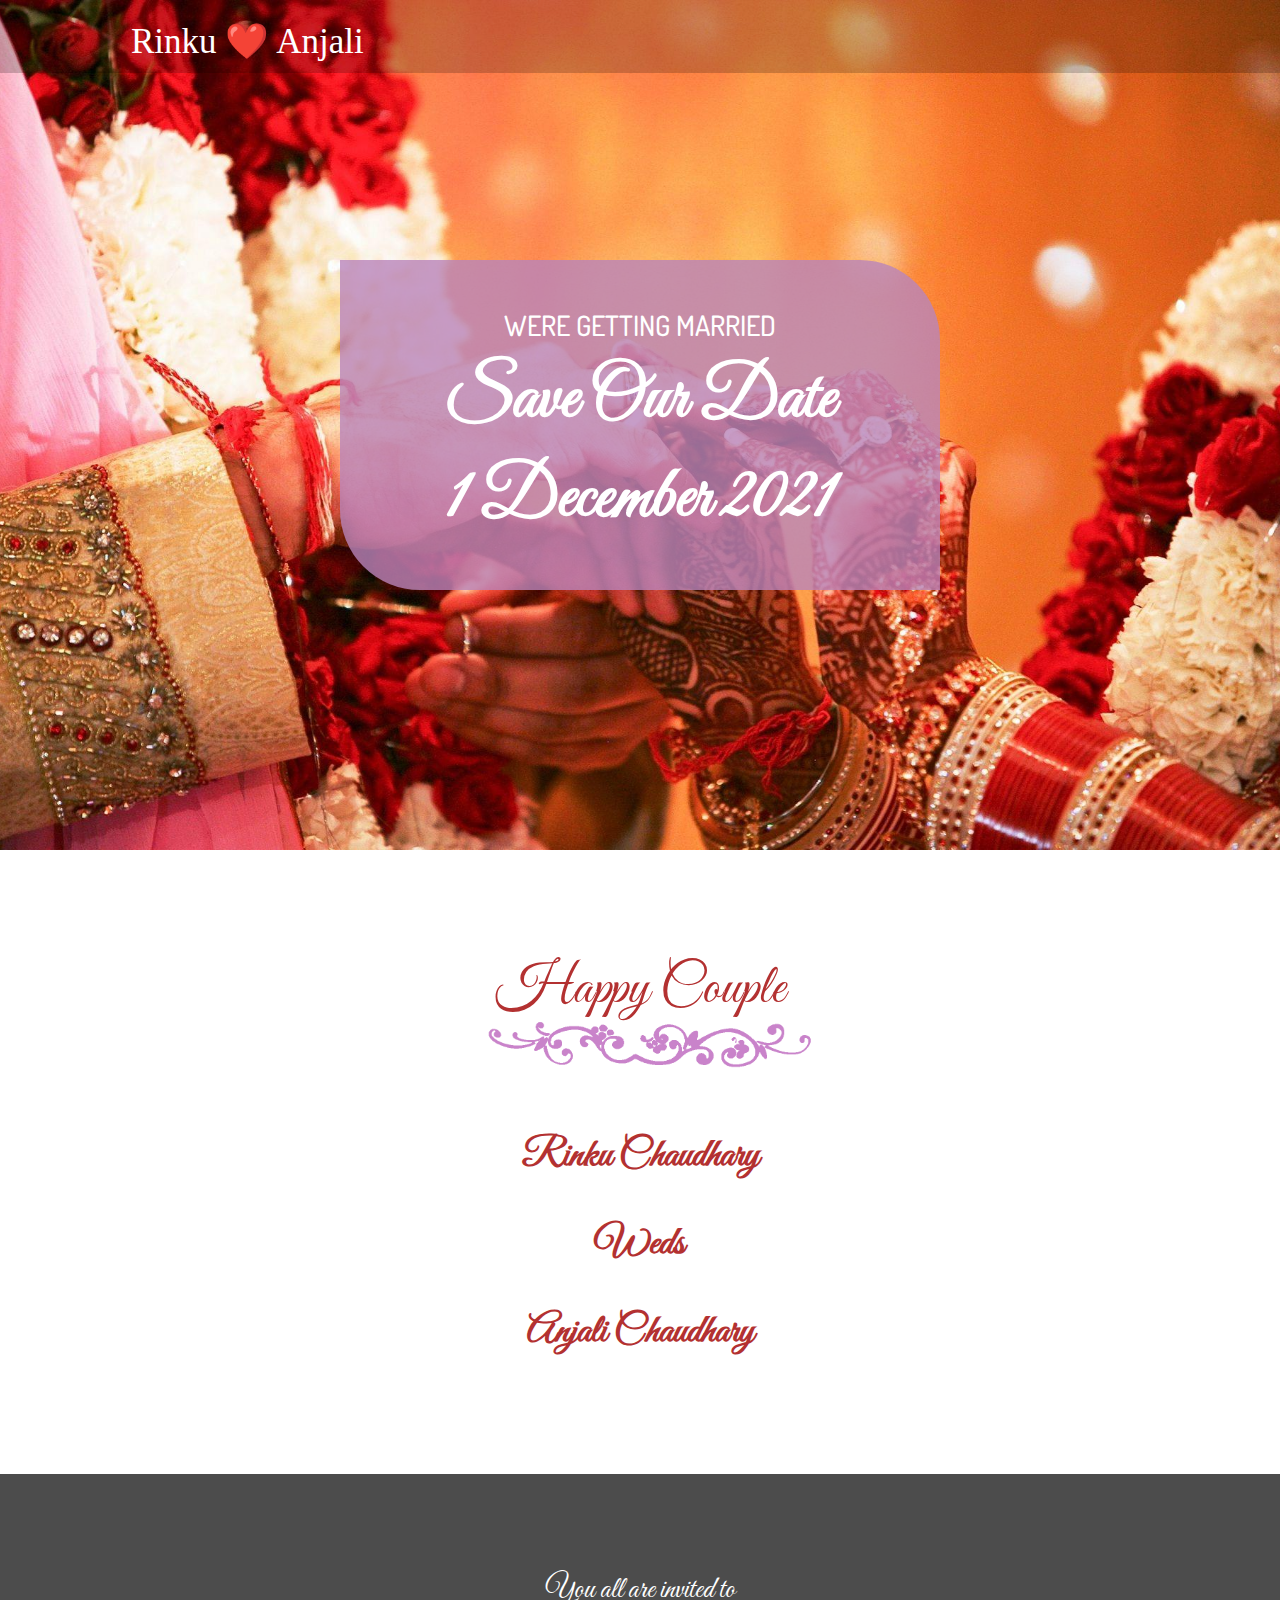
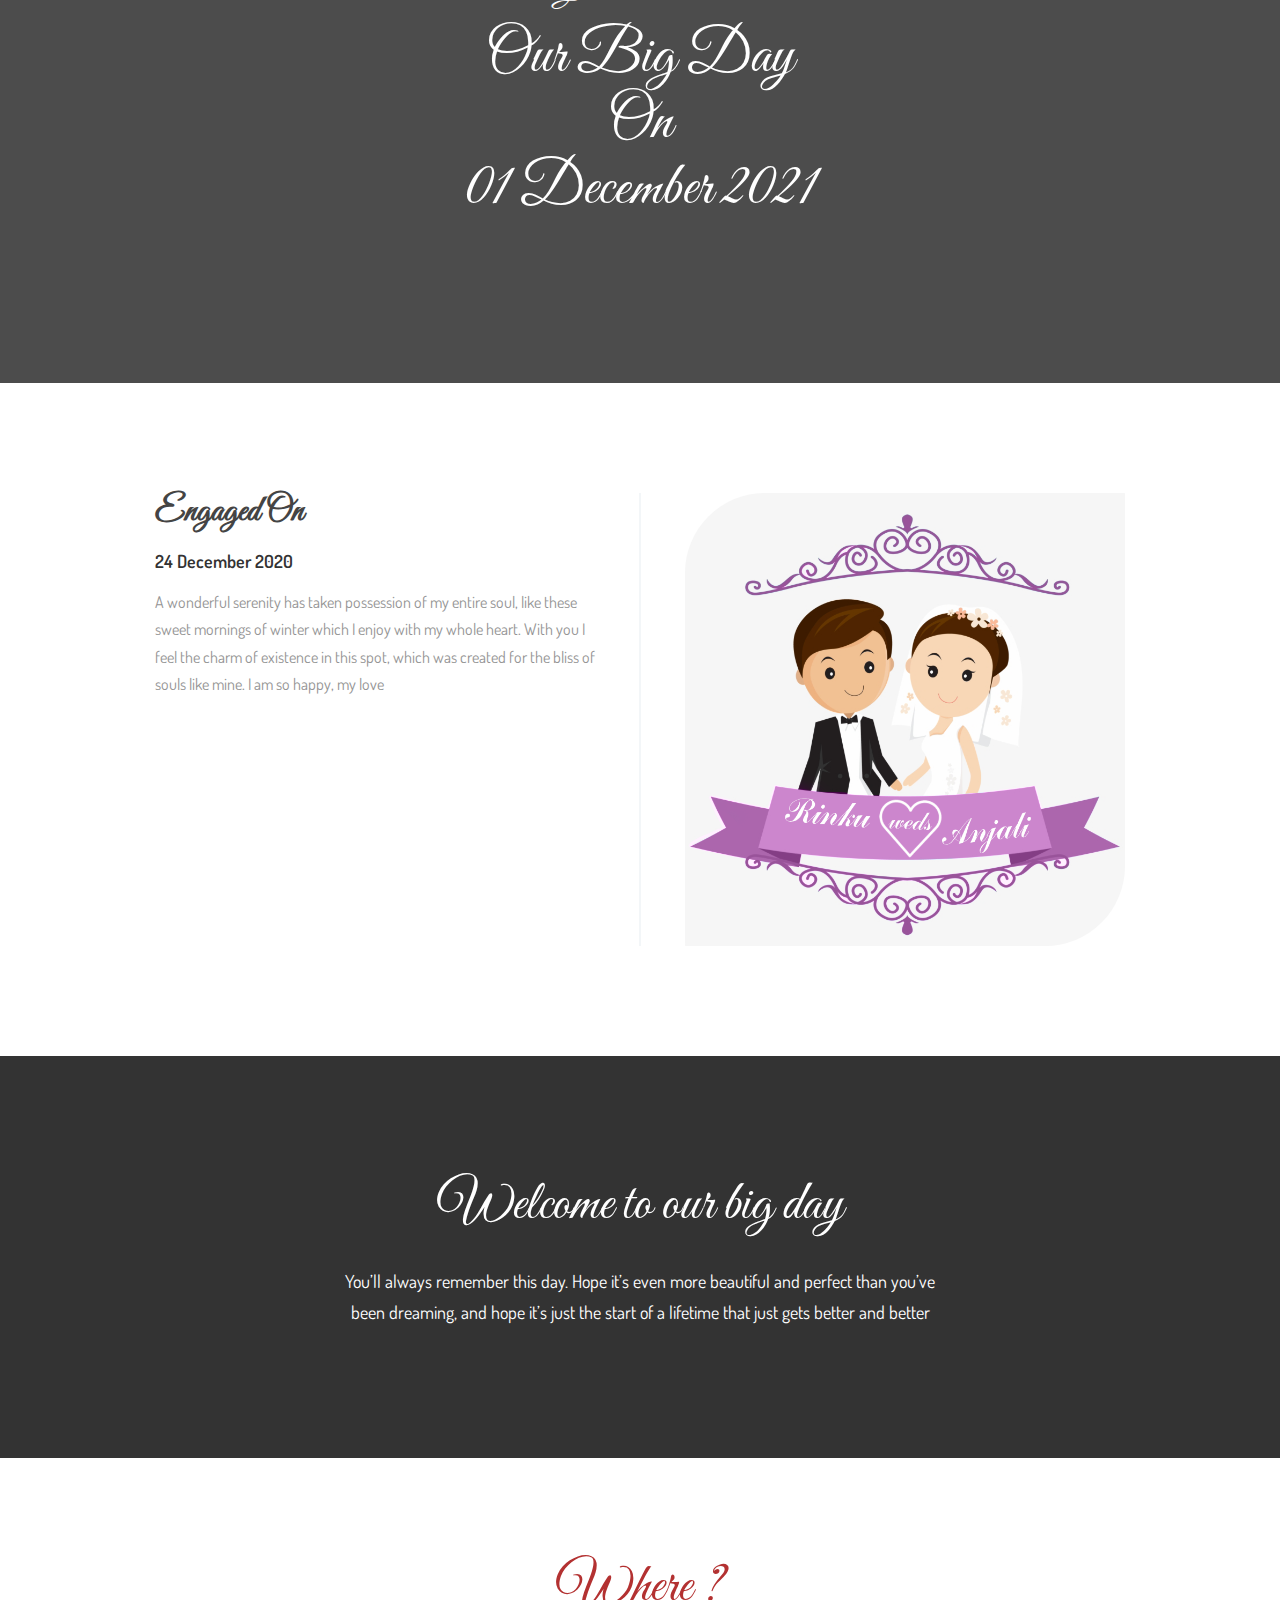
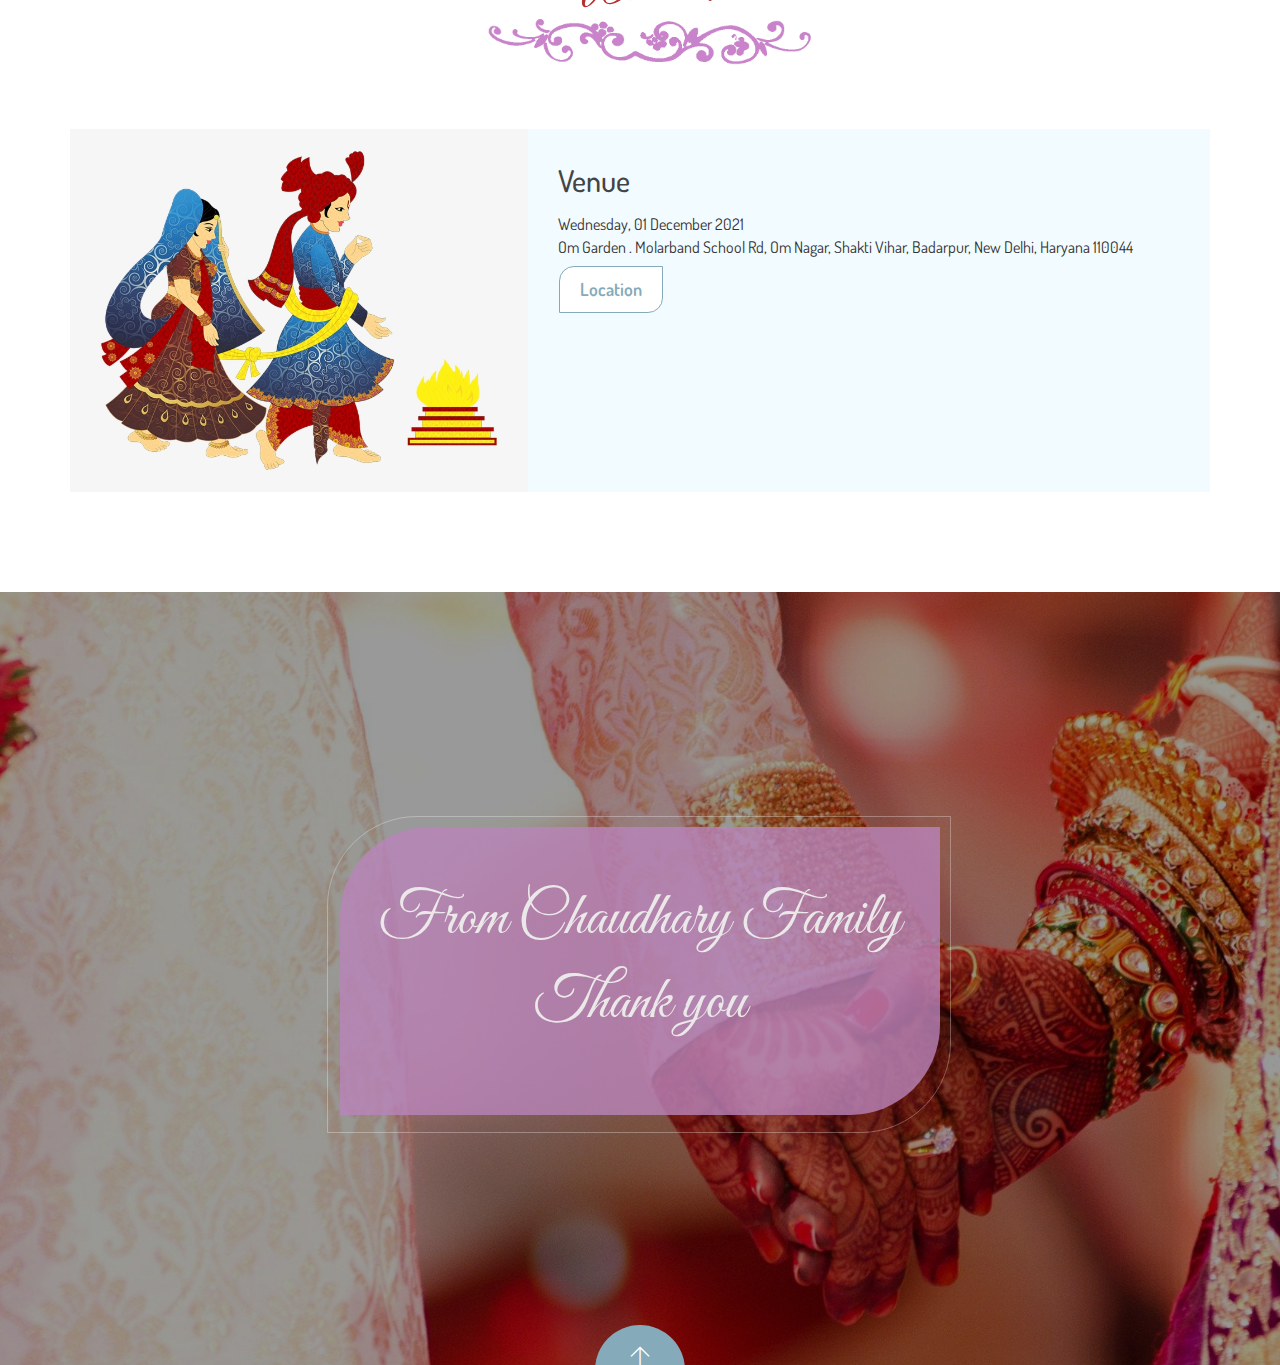
<file: index.html>
<!DOCTYPE html>
<html lang="en">

<!-- Mirrored from themepresss.com/tf/html/twain-love/twain-love/index.html by HTTrack Website Copier/3.x [XR&CO'2014], Tue, 16 Nov 2021 13:13:08 GMT -->

<head>
    <!-- Meta Tags -->
    <meta charset="utf-8">
    <meta http-equiv="X-UA-Compatible" content="IE=edge">
    <meta name="viewport" content="width=device-width, initial-scale=1">
    <meta name="author" content="themepresss">

    <!-- Page Title -->
    <title> Rinku Weds Anjali </title>

    <!-- Icon fonts -->
    <link href="assets/css/themify-icons.css" rel="stylesheet">
    <link href="assets/css/font-awesome.min.css" rel="stylesheet">
    <link href="assets/css/flaticon.css" rel="stylesheet">

    <!-- Bootstrap core CSS -->
    <link href="assets/css/bootstrap.min.css" rel="stylesheet">

    <!-- Plugins for this template -->
    <link href="assets/css/animate.css" rel="stylesheet">
    <link href="assets/css/owl.carousel.css" rel="stylesheet">
    <link href="assets/css/owl.theme.css" rel="stylesheet">
    <link href="assets/css/slick.css" rel="stylesheet">
    <link href="assets/css/swiper.min.css" rel="stylesheet">
    <link href="assets/css/slick-theme.css" rel="stylesheet">
    <link href="assets/css/owl.transitions.css" rel="stylesheet">
    <link href="assets/css/jquery.fancybox.css" rel="stylesheet">
    <link href="assets/css/magnific-popup.css" rel="stylesheet">

    <!-- Custom styles for this template -->
    <link href="assets/css/style.css" rel="stylesheet">
    <link href="assets/css/responsive.css" rel="stylesheet">

    <!-- HTML5 shim and Respond.js for IE8 support of HTML5 elements and media queries -->
    <!--[if lt IE 9]>
    <script src="https://oss.maxcdn.com/html5shiv/3.7.3/html5shiv.min.js"></script>
    <script src="https://oss.maxcdn.com/respond/1.4.2/respond.min.js"></script>
    <![endif]-->

</head>

<body id="home">

    <!-- start page-wrapper -->
    <div class="page-wrapper">

        <!-- prealoader area start -->
        <div id="preloader">
            <div class="spiner"></div>
        </div>
        <!-- prealoader area end -->


        <!-- Start header -->
        <header class="site-header header-style-1">
            <nav class="navigation navbar navbar-default">
                <div class="container">
                    <div class="navbar-header">
                        <h1 class="site-logo">
                            <a class="navbar-brand" href="index.html">Rinku ❤️ Anjali</a>
                        </h1>
                    </div>
                    <div class="bottom-border"></div>
                </div><!-- end of container -->
            </nav>
        </header>
        <!-- end of header -->



        <!-- start of hero -->
        <section class="hero-slider hero-style-3">
            <div class="swiper-container">
                <div class="swiper-slide">
                    <div class="slide-inner slide-bg-image" data-background="assets/images/slider/wedding.jpg">
                        <div class="container">
                            <div class="slide-content">
                                <div data-swiper-parallax="200" class="slide-subtitle">
                                    <h4>WERE GETTING MARRIED</h4>
                                </div>
                                <div data-swiper-parallax="300" class="slide-title">
                                    <h2>Save Our Date</h2>
                                </div>
                                <div data-swiper-parallax="300" class="slide-title">
                                    <h2>1 December 2021</h2>
                                </div>
                                
                                <div class="clearfix"></div>
                            </div>
                        </div>
                    </div> <!-- end slide-inner -->
                </div> <!-- end swiper-slide -->
                <!-- end swiper-wrapper -->
        </section>
        <!-- end of hero slider -->
        <!-- couple-area start -->
        <div id="couple" class="couple-area section-padding">
            <div class="container">
                <div class="col-l2">
                    <div class="section-title text-center">
                        <h2>Happy Couple</h2>
                    </div>
                </div>
                <div class="couple-wrap">
                    <div class="row">
                        <div class="col-md-12 col-sm-6 grid couple-single">
                            <div class="couple-wrap">
                                <div class="couple-text">
                                    <div class="couple-content">
                                        <h4>Rinku Chaudhary <br><br>Weds <br><br>Anjali Chaudhary</h4>
                                    </div>
                                    <div class="social-icon">
                                    </div>
                                </div>
                            </div>
                        </div>
                    </div>
                </div>
            </div>
        </div>
        <!-- couple-area end -->
        <!-- start count-down-section -->
        <div class="count-down-area count-down-area-sub">
            <section class="count-down-section section-padding parallax" data-speed="7">
                <div class="container">
                    <div class="col-12 text-center">
                        <h2 class="big"><span>You all are invited to</span> Our Big Day <br>On<br> 01 December 2021</h2>
                    </div>
                   
                    <!-- end row -->
                </div>
                <!-- end container -->
            </section>
        </div>
        <!-- end count-down-section -->
        <!-- start story-section -->
        <section class="story-section section-padding" id="story">
            <div class="container">
                
                <div class="row">
                    <div class="col col-xs-12">
                        <div class="story-timeline">
                            <div class="row">
                                <div class="col col-md-6">
                                    <div class="story-text">
                                        <h3>Engaged on</h3>
                                        <span class="date">24 December 2020</span>
                                        <p>A wonderful serenity has taken possession of my entire soul, like these sweet
                                            mornings of winter which I enjoy with my whole heart. With you I feel
                                            the charm of existence in this spot, which was created for the bliss of
                                            souls like mine. I am so happy, my love </p>
                                    </div>
                                </div>
                                <div class="col col-md-6">
                                    <div class="img-holder">
                                        <img src="assets/images/story/eng.png" alt class="img img-responsive">
                                    </div>
                                </div>
                            </div>
                        </div>
                    </div>
                </div> <!-- end row -->
            </div> <!-- end container -->
        </section>
        <!-- end story-section -->
        <!-- cta area start-->
        <div class="cta-area">
            <div class="container">
                <div class="row">
                    <div class="col-lg-12">
                        <div class="cta-content">
                            <h2>Welcome to our big day</h2>
                            <p>You’ll always remember this day. Hope it’s even more beautiful and perfect than you’ve been dreaming, and hope it’s just the start of a lifetime that just gets better and better</p>
                        </div>
                    </div>
                </div>
            </div>
        </div>
        <!-- cta area end-->
        <!-- event-area -->
        <div id="event" class="event-section">
            <div class="container">
                <div class="col-12">
                    <div class="section-title text-center">
                        <h2>Where ?</h2>
                    </div>
                </div>
                <div class="row">
                    <div class="col-12">
                        <div class="tabs-site-button">
                            <div class="event-tabs">
                                <div class="row">
                                    <div
                                        class="col-md-12 col-sm-12 col-xs-12">
                                    </div>
                                </div>
                                <div class="col-md-12 col-12">
                                    <div class="tab-content">
                                        <div id="turbo" class="tab-pane active">
                                            <div class="event-wrap">
                                                <div class="row">
                                                    <div class="col-md-5 col-12">
                                                        <div class="event-img">
                                                            <img src="assets/images/events/weeding.jpg" alt>
                                                        </div>
                                                    </div>
                                                    <div class="col-md-7 col-12">
                                                        <div class="event-text">
                                                            <h3>Venue</h3>
                                                            <span>Wednesday, 01 December 2021</span>
                                                            <span>Om Garden . Molarband School Rd, Om Nagar, Shakti
                                                                Vihar, Badarpur, New Delhi, Haryana 110044</span>
                                                            <div class="btn"><a href="https://maps.app.goo.gl/EhaeKVzjjFR5XwCU6">Location</a>
                                                            </div>
                                                        </div>
                                                    </div>
                                                </div>
                                            </div>
                                        </div>

                                        </div>
                                    </div>
                                </div>
                            </div>
                        </div>
                    </div>
                </div>
            </div>
        </div>
        <!-- event-area end -->
        <!-- groomsmen-bridesmaid-area start -->
        <!-- groomsmen-bridesmaid-area start -->
        <!--Start project area-->
        
        <!--End project area-->

        <!-- start site-footer -->
        
        <footer class="site-footer">
            <div class="container">
                <div class="row">
                    <div class="text">
                        <h2>From Chaudhary Family</h2>
                        <h2>Thank you</h2>
                    </div>
                    <div class="back-to-top">
                        <a href="#" class="back-to-top-btn"><span><i class="ti-arrow-up"></i></span></a>
                    </div>
                </div>
            </div> <!-- end container -->
        </footer>
        <!-- end site-footer -->
        <!-- strat music-box -->

    </div>
    <!-- end of page-wrapper -->



    <!-- All JavaScript files
    ================================================== -->
    <script src="assets/js/jquery.min.js"></script>
    <script src="assets/js/bootstrap.min.js"></script>

    <!-- Plugins for this template -->
    <script src="assets/js/jquery-plugin-collection.js"></script>
    <script src="assets/js/swiper.min.js"></script>

    <!-- Custom script for this template -->
    <script src="assets/js/script.js"></script>
</body>

<!-- Mirrored from themepresss.com/tf/html/twain-love/twain-love/index.html by HTTrack Website Copier/3.x [XR&CO'2014], Tue, 16 Nov 2021 13:14:56 GMT -->

</html>
</file>
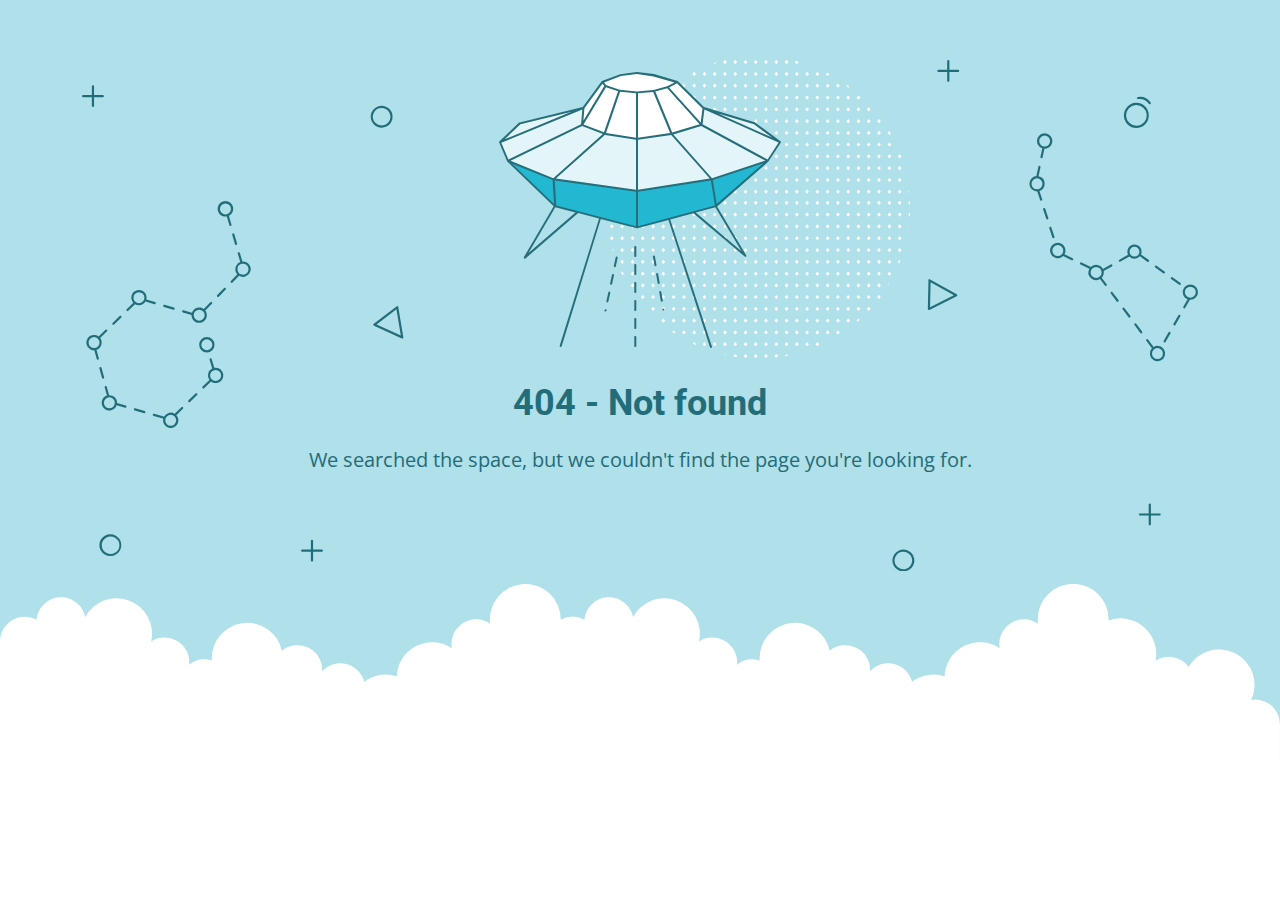
<file: assets/css/owl.video.play.html>
<!DOCTYPE html>
<html lang="en">
<head>
    <meta charset="utf-8" />
    <meta name="viewport" content="width=device-width, initial-scale=1.0">
    <meta http-equiv="cache-control" content="no-store,max-age=0" />
    <meta name="robots" content="noindex" />
    <title>404 - Not found</title>
    <link href="https://fonts.googleapis.com/css?family=Open+Sans:400,700%7CRoboto:400,700" rel="stylesheet">
<style>
    * {
        box-sizing: border-box;
        -moz-box-sizing: border-box;
        -webkit-tap-highlight-color: transparent;
    }
    body {
        margin: 0;
        padding: 0;
        height: 100%;
        -webkit-text-size-adjust: 100%;
    }
    .fit-wide {
        position: relative;
        overflow: hidden;
        max-width: 1240px;
        margin: 0 auto;
        padding-top: 60px;
        padding-bottom: 60px;
        padding-left: 20px;
        padding-right: 20px;
    }
    .background-wrap { position: relative; }
    .background-wrap.cloud-blue { background-color: #b0e0e9; }
    .background-wrap.white { background-color: #fff; }
    .title { 
        position: relative; 
        text-align: center;
        margin: 20px auto 10px;
    }
    .title--regular { font-family: 'Roboto', Arial, sans-serif; }
    .title--size-large { font-size: 36px; line-height: 46px; }
    .title--size-semimedium { font-size: 20px; line-height: 28px; }
    .title--weight-normal { font-weight: 400; }
    .title--weight-bold { font-weight: 700; }
    .title--subtitle { 
        padding-bottom: 40px; 
        font-family: 'Open Sans', Arial ,sans-serif; 
        text-align: center;
    }
    .error h1,
    .error p { color: #226d7a; }
    .error--bg__cover {
        position: absolute;
        left: 0;
        right: 0;
        width: 90%;
        margin: 0 auto;
    }
    .error--shape__clouds svg {
        display: block;
    }
    .abstract-half-dot--circle {
        z-index: 0;
        position: absolute;
        left: 15em;
        right: 0;
        width: 300px;
        height: 300px;
        margin: 0 auto;
    }
    .icon-graphic {
        z-index: 1;
        position: relative;
        width: 300px;
        height: 300px;
        margin: 0 auto;
    }
    @media screen and (max-width: 767px) {
        .error--bg__cover { display: none; }
        .abstract-half-dot--circle { left: 0; }
    }
</style>
</head>
<body>
    <div id="container">
        <section class="error content background-wrap cloud-blue">
            <div class="fit-wide">
                <div class="error--bg__cover">
                    <svg id="acce7670-904f-4f8c-b867-68138c2f8c06" data-name="Layer 1" xmlns="http://www.w3.org/2000/svg" viewBox="0 0 1019 467"><title>404_bg</title><path d="M962.794,62.029a11.471,11.471,0,0,1-.656-22.923h0a11.471,11.471,0,0,1,1.327,22.9C963.24,62.023,963.017,62.029,962.794,62.029ZM962.253,41.1a9.47,9.47,0,1,0,10,8.906,9.481,9.481,0,0,0-10-8.906Z" fill="#1e6d7a"/><path d="M974.934,40.4a1,1,0,0,1-.836-.45,10.049,10.049,0,0,0-9.688-4.276A1,1,0,0,1,964.1,33.7a11.952,11.952,0,0,1,11.67,5.153,1,1,0,0,1-.834,1.549Z" fill="#1e6d7a"/><path d="M273.605,61.8a9.971,9.971,0,0,1-7.251-3.106h0a10.012,10.012,0,1,1,7.251,3.106Zm0-17.991a8,8,0,0,0-5.8,13.507h0a8,8,0,1,0,5.8-13.507Z" fill="#226d7a"/><path d="M26.007,453q-.131,0-.261,0a10.019,10.019,0,1,1,.261,0ZM26,435a8.042,8.042,0,1,0,.208,0C26.134,435,26.064,435,26,435Z" fill="#226d7a"/><path d="M750.007,467q-.13,0-.261,0a9.933,9.933,0,0,1-6.994-3.108h0a10,10,0,1,1,7.255,3.11Zm-.013-18a8,8,0,0,0-5.793,13.511h0a8,8,0,1,0,6-13.509C750.134,449,750.063,449,749.994,449Z" fill="#226d7a"/><path d="M292.416,254.312a1.013,1.013,0,0,1-.417-.09L266.634,242.6a1,1,0,0,1-.191-1.7L287.2,225a1,1,0,0,1,1.594.629l4.607,27.516a1,1,0,0,1-.986,1.165Zm-23.437-12.835,22.139,10.141L287.1,227.6Z" fill="#226d7a"/><path d="M773.316,228.33a1,1,0,0,1-1-1.022l.571-26.14a1,1,0,0,1,1.487-.851l24.356,13.607a1,1,0,0,1-.038,1.767l-24.926,12.532A1.006,1.006,0,0,1,773.316,228.33Zm1.535-25.456-.5,22.815,21.756-10.938Z" fill="#226d7a"/><path d="M136.509,150.348l-2.39-8.09a7.115,7.115,0,1,0-1.9.629l2.372,8.028a1,1,0,0,0,.959.717,1,1,0,0,0,.959-1.284ZM126,136a5,5,0,1,1,5,5A5.006,5.006,0,0,1,126,136Z" fill="#226d7a"/><path d="M137.141,159.545l2.55,8.632a1,1,0,0,0,.959.717,1.037,1.037,0,0,0,.284-.041,1,1,0,0,0,.675-1.243l-2.55-8.631a1,1,0,0,0-1.918.566Z" fill="#226d7a"/><path d="M129.751,208.226l-6.265,6.461a1,1,0,0,0,1.436,1.393l6.265-6.461a1,1,0,0,0-1.436-1.393Z" fill="#226d7a"/><path d="M92.076,230.463l7.936,2.293c0,.082-.012.162-.012.244a7,7,0,1,0,12.587-4.2l6.07-6.259a1,1,0,1,0-1.436-1.393l-6.052,6.242a6.978,6.978,0,0,0-10.8,3.386l-7.737-2.235a1,1,0,0,0-.555,1.922ZM107,228a5,5,0,1,1-5,5A5.006,5.006,0,0,1,107,228Z" fill="#226d7a"/><path d="M74.783,225.467l8.647,2.5a.989.989,0,0,0,.278.04,1,1,0,0,0,.276-1.962l-8.646-2.5a1,1,0,0,0-.555,1.922Z" fill="#226d7a"/><path d="M28.617,241.8a1,1,0,0,0,.7-.282l6.461-6.266a1,1,0,0,0-1.393-1.436l-6.461,6.266a1,1,0,0,0,.7,1.718Z" fill="#226d7a"/><path d="M19.257,291.006a1,1,0,0,0,.964-1.269L17.8,281.069a1,1,0,0,0-1.927.537l2.419,8.668A1,1,0,0,0,19.257,291.006Z" fill="#226d7a"/><path d="M13.216,264.635a6.979,6.979,0,0,0,3.394-10.8l6.242-6.052a1,1,0,1,0-1.393-1.435L15.2,252.413A7,7,0,1,0,11,265c.08,0,.158-.009.237-.012l2.219,7.95a1,1,0,0,0,1.927-.538ZM6,258a5,5,0,1,1,5,5A5.006,5.006,0,0,1,6,258Z" fill="#226d7a"/><path d="M39.924,315.537l-7.936-2.293c0-.082.012-.162.012-.244a7.008,7.008,0,0,0-7-7c-.08,0-.158.009-.237.012l-2.123-7.606a1,1,0,0,0-1.927.537l2.072,7.422a7,7,0,1,0,8.847,8.859l7.737,2.235a1.025,1.025,0,0,0,.278.039,1,1,0,0,0,.277-1.961ZM25,318a5,5,0,1,1,5-5A5.006,5.006,0,0,1,25,318Z" fill="#226d7a"/><path d="M57.217,320.532l-8.647-2.5a1,1,0,1,0-.554,1.922l8.646,2.5a1.03,1.03,0,0,0,.278.039,1,1,0,0,0,.277-1.961Z" fill="#226d7a"/><path d="M90.765,317.017,84.592,323a6.975,6.975,0,0,0-9.76,2.693.984.984,0,0,0-.323-.168l-8.646-2.5a1,1,0,0,0-.554,1.922l8.646,2.5a1,1,0,0,0,.216.031,7,7,0,1,0,11.98-3.2l6.006-5.825a1,1,0,1,0-1.392-1.435ZM81,334a5,5,0,1,1,5-5A5.006,5.006,0,0,1,81,334Z" fill="#226d7a"/><path d="M103.687,304.486l-6.461,6.266a1,1,0,0,0,1.393,1.436l6.461-6.266a1,1,0,0,0-1.393-1.436Z" fill="#226d7a"/><path d="M147,184c-.182,0-.361.014-.54.027l-2.3-7.786a1,1,0,1,0-1.918.567l2.263,7.66a6.977,6.977,0,0,0-2.643,11.269l-5.845,6.028a1,1,0,1,0,1.436,1.392L143.419,197A7,7,0,1,0,147,184Zm0,12a4.995,4.995,0,0,1-1.121-9.863,1.033,1.033,0,0,0,.155-.022c.015,0,.025-.016.04-.021A5,5,0,1,1,147,196Z" fill="#226d7a"/><path d="M52,224a7,7,0,0,0,5.984-3.386l8.153,2.356a1.025,1.025,0,0,0,.278.039,1,1,0,0,0,.276-1.961l-7.924-2.29a7,7,0,1,0-11.918,2.965l-6.006,5.824a1,1,0,1,0,1.392,1.436L48.408,223A6.952,6.952,0,0,0,52,224Zm0-12a5,5,0,1,1-5,5A5.006,5.006,0,0,1,52,212Z" fill="#226d7a"/><path d="M122,281a6.984,6.984,0,0,0-1.218.113l-2.362-8.03a1,1,0,0,0-1.919.564l2.381,8.1a6.972,6.972,0,0,0-2.492,10.427l-6.242,6.052a1,1,0,0,0,1.393,1.435l6.259-6.069A7,7,0,1,0,122,281Zm0,12a5,5,0,1,1,5-5A5.006,5.006,0,0,1,122,293Z" fill="#226d7a"/><path d="M121,260a7,7,0,1,0-7,7A7.008,7.008,0,0,0,121,260Zm-12,0a5,5,0,1,1,5,5A5.006,5.006,0,0,1,109,260Z" fill="#226d7a"/><path d="M886.983,162.773a1,1,0,0,0,.951-1.311l-2.8-8.555a1,1,0,0,0-1.9.621l2.8,8.555A1,1,0,0,0,886.983,162.773Z" fill="#226d7a"/><path d="M879.544,135.8a1,1,0,1,0-1.9.621l2.795,8.555a1,1,0,0,0,.951.69,1,1,0,0,0,.95-1.311Z" fill="#226d7a"/><path d="M904.543,181l-7.442-3.582a7.032,7.032,0,1,0-1.252,1.616l7.827,3.768a.981.981,0,0,0,.432.1,1,1,0,0,0,.435-1.9ZM891,179a5,5,0,1,1,5-5A5.006,5.006,0,0,1,891,179Z" fill="#226d7a"/><path d="M956.292,179.469a6.477,6.477,0,0,0,9.659-.268l6.739,4.9a1,1,0,1,0,1.176-1.617L967,177.492a6.5,6.5,0,1,0-11.811.4,1.064,1.064,0,0,0-.121.039l-7.852,4.4a1,1,0,0,0,.976,1.745l7.853-4.4A.985.985,0,0,0,956.292,179.469ZM961,170.5a4.5,4.5,0,1,1-4.5,4.5A4.505,4.505,0,0,1,961,170.5Z" fill="#226d7a"/><path d="M987.248,194.689a1,1,0,1,0,1.176-1.617l-7.278-5.294a1,1,0,0,0-1.176,1.618Z" fill="#226d7a"/><path d="M995.7,198.366a1,1,0,0,0-1.176,1.617l7.28,5.293a.986.986,0,0,0,.587.192,1,1,0,0,0,.588-1.809Z" fill="#226d7a"/><path d="M1002.5,232.72a1,1,0,0,0-1.366.365l-4.5,7.793a1,1,0,1,0,1.732,1l4.5-7.792A1,1,0,0,0,1002.5,232.72Z" fill="#226d7a"/><path d="M993.49,248.305a1,1,0,0,0-1.366.366l-4.5,7.793a1,1,0,0,0,1.733,1l4.5-7.793A1,1,0,0,0,993.49,248.305Z" fill="#226d7a"/><path d="M951.8,226.4a1,1,0,0,0-1.6,1.2l5.4,7.2a1,1,0,1,0,1.6-1.2Z" fill="#226d7a"/><path d="M962.6,240.8A1,1,0,0,0,961,242l5.4,7.2A1,1,0,0,0,968,248Z" fill="#226d7a"/><path d="M931.091,198.789a6.943,6.943,0,0,0,1.777-6.129l7.473-4.185a1,1,0,1,0-.977-1.745l-7.172,4.016a6.988,6.988,0,0,0-11.127-1.7.981.981,0,0,0-.3-.23l-8.11-3.9a1,1,0,1,0-.867,1.8l8.1,3.9a6.988,6.988,0,0,0,9.645,9.428L934,206a1,1,0,0,0,1.6-1.2ZM921,194a5,5,0,1,1,5,5A5.006,5.006,0,0,1,921,194Z" fill="#226d7a"/><path d="M941,212a1,1,0,0,0-1.6,1.2l5.4,7.2a1,1,0,1,0,1.6-1.2Z" fill="#226d7a"/><path d="M876.837,80.654l-1.7,7.937a1,1,0,0,0,.767,1.187,1.029,1.029,0,0,0,.211.022,1,1,0,0,0,.977-.79l1.718-8.02c.064,0,.126.01.19.01a7.013,7.013,0,1,0-2.163-.346ZM879,69a5,5,0,1,1-5,5A5.006,5.006,0,0,1,879,69Z" fill="#226d7a"/><path d="M879,113a7.012,7.012,0,0,0-5.58-6.855l1.786-8.335a1,1,0,0,0-1.955-.419L871.4,106.03A7,7,0,0,0,872,120c.091,0,.18-.01.271-.014l2.576,7.879a1,1,0,0,0,.95.69.985.985,0,0,0,.31-.05,1,1,0,0,0,.64-1.261l-2.492-7.624A7.007,7.007,0,0,0,879,113Zm-7,5a5,5,0,1,1,5-5A5.006,5.006,0,0,1,872,118Z" fill="#226d7a"/><path d="M1012,205a7,7,0,0,0-2.469,13.542l-3.9,6.75a1,1,0,1,0,1.732,1l4.227-7.314c.136.008.271.021.41.021a7,7,0,0,0,0-14Zm0,12a5,5,0,1,1,5-5A5.006,5.006,0,0,1,1012,217Z" fill="#226d7a"/><path d="M982,261a6.941,6.941,0,0,0-3.527.964L973.4,255.2a1,1,0,1,0-1.6,1.2l5.109,6.812A6.99,6.99,0,1,0,982,261Zm0,12a5,5,0,1,1,5-5A5.006,5.006,0,0,1,982,273Z" fill="#226d7a"/><path d="M19,32H11V24a1,1,0,0,0-2,0v8H1a1,1,0,0,0,0,2H9v8a1,1,0,0,0,2,0V34h8a1,1,0,0,0,0-2Z" fill="#206d7a"/><path d="M219,447h-8v-8a1,1,0,0,0-2,0v8h-8a1,1,0,0,0,0,2h8v8a1,1,0,0,0,2,0v-8h8a1,1,0,0,0,0-2Z" fill="#206d7a"/><path d="M984,414h-8v-8a1,1,0,0,0-2,0v8h-8a1,1,0,0,0,0,2h8v8a1,1,0,0,0,2,0v-8h8a1,1,0,0,0,0-2Z" fill="#206d7a"/><path d="M800,9h-8V1a1,1,0,0,0-2,0V9h-8a1,1,0,0,0,0,2h8v8a1,1,0,0,0,2,0V11h8a1,1,0,0,0,0-2Z" fill="#206d7a"/></svg>
                </div>
                <div>
                    <div class="abstract-half-dot--circle">
                        <svg id="a57f7293-9654-4013-9c82-7cad22fc3689" data-name="Layer 1" xmlns="http://www.w3.org/2000/svg" viewBox="0 0 300 298.181"><title>circle_dots</title><polygon points="145.742 133.848 147.581 131.734 145.742 129.621 143.904 131.734 145.742 133.848" fill="#fff"/><polygon points="145.742 122.041 147.581 119.928 145.742 117.814 143.904 119.928 145.742 122.041" fill="#fff"/><polygon points="145.742 110.235 147.581 108.122 145.742 106.008 143.904 108.122 145.742 110.235" fill="#fff"/><polygon points="145.742 98.429 147.581 96.316 145.742 94.202 143.904 96.316 145.742 98.429" fill="#fff"/><polygon points="145.742 86.624 147.581 84.51 145.742 82.396 143.904 84.51 145.742 86.624" fill="#fff"/><polygon points="156.015 129.621 154.177 131.734 156.015 133.848 157.854 131.734 156.015 129.621" fill="#fff"/><polygon points="156.015 117.814 154.177 119.928 156.015 122.041 157.854 119.928 156.015 117.814" fill="#fff"/><polygon points="156.015 106.008 154.177 108.122 156.015 110.235 157.854 108.122 156.015 106.008" fill="#fff"/><polygon points="156.015 94.202 154.177 96.316 156.015 98.429 157.854 96.316 156.015 94.202" fill="#fff"/><polygon points="156.015 82.396 154.177 84.51 156.015 86.624 157.854 84.51 156.015 82.396" fill="#fff"/><polygon points="166.288 129.621 164.45 131.734 166.288 133.848 168.13 131.734 166.288 129.621" fill="#fff"/><polygon points="166.288 117.814 164.45 119.928 166.288 122.041 168.13 119.928 166.288 117.814" fill="#fff"/><polygon points="166.288 106.008 164.45 108.122 166.288 110.235 168.13 108.122 166.288 106.008" fill="#fff"/><polygon points="166.288 94.202 164.45 96.316 166.288 98.429 168.13 96.316 166.288 94.202" fill="#fff"/><polygon points="168.128 84.51 166.288 82.396 164.45 84.51 166.288 86.624 168.128 84.51" fill="#fff"/><polygon points="176.563 129.621 174.724 131.734 176.563 133.848 178.401 131.734 176.563 129.621" fill="#fff"/><polygon points="176.563 117.814 174.724 119.928 176.563 122.041 178.401 119.928 176.563 117.814" fill="#fff"/><polygon points="176.563 106.008 174.724 108.122 176.563 110.235 178.401 108.122 176.563 106.008" fill="#fff"/><polygon points="176.563 94.202 174.724 96.316 176.563 98.429 178.401 96.316 176.563 94.202" fill="#fff"/><polygon points="176.563 82.396 174.724 84.51 176.563 86.624 178.401 84.51 176.563 82.396" fill="#fff"/><polygon points="186.835 129.621 184.997 131.734 186.835 133.848 188.674 131.734 186.835 129.621" fill="#fff"/><polygon points="186.835 117.814 184.997 119.928 186.835 122.041 188.674 119.928 186.835 117.814" fill="#fff"/><polygon points="186.835 106.008 184.997 108.122 186.835 110.235 188.674 108.122 186.835 106.008" fill="#fff"/><polygon points="186.835 94.202 184.997 96.316 186.835 98.429 188.674 96.316 186.835 94.202" fill="#fff"/><polygon points="186.835 82.396 184.997 84.51 186.835 86.624 188.674 84.51 186.835 82.396" fill="#fff"/><polygon points="197.11 129.621 195.268 131.734 197.11 133.848 198.948 131.734 197.11 129.621" fill="#fff"/><polygon points="197.11 117.814 195.268 119.928 197.11 122.041 198.948 119.928 197.11 117.814" fill="#fff"/><polygon points="197.11 106.008 195.268 108.122 197.11 110.235 198.948 108.122 197.11 106.008" fill="#fff"/><polygon points="197.11 94.202 195.268 96.316 197.11 98.429 198.948 96.316 197.11 94.202" fill="#fff"/><polygon points="197.11 82.396 195.27 84.51 197.11 86.624 198.948 84.51 197.11 82.396" fill="#fff"/><polygon points="207.383 129.621 205.545 131.734 207.383 133.848 209.221 131.734 207.383 129.621" fill="#fff"/><polygon points="207.383 117.814 205.545 119.928 207.383 122.041 209.221 119.928 207.383 117.814" fill="#fff"/><polygon points="207.383 106.008 205.545 108.122 207.383 110.235 209.221 108.122 207.383 106.008" fill="#fff"/><polygon points="207.383 94.202 205.545 96.316 207.383 98.429 209.221 96.316 207.383 94.202" fill="#fff"/><polygon points="207.383 82.396 205.545 84.51 207.383 86.624 209.221 84.51 207.383 82.396" fill="#fff"/><polygon points="217.656 129.621 215.817 131.734 217.656 133.848 219.497 131.734 217.656 129.621" fill="#fff"/><polygon points="217.656 117.814 215.817 119.928 217.656 122.041 219.497 119.928 217.656 117.814" fill="#fff"/><polygon points="217.656 106.008 215.817 108.122 217.656 110.235 219.497 108.122 217.656 106.008" fill="#fff"/><polygon points="217.656 94.202 215.817 96.316 217.656 98.429 219.497 96.316 217.656 94.202" fill="#fff"/><polygon points="219.496 84.51 217.656 82.396 215.817 84.51 217.656 86.624 219.496 84.51" fill="#fff"/><polygon points="227.93 129.621 226.092 131.734 227.93 133.848 229.769 131.734 227.93 129.621" fill="#fff"/><polygon points="227.93 117.814 226.092 119.928 227.93 122.041 229.769 119.928 227.93 117.814" fill="#fff"/><polygon points="227.93 106.008 226.092 108.122 227.93 110.235 229.769 108.122 227.93 106.008" fill="#fff"/><polygon points="227.93 94.202 226.092 96.316 227.93 98.429 229.769 96.316 227.93 94.202" fill="#fff"/><polygon points="227.93 82.396 226.092 84.51 227.93 86.624 229.769 84.51 227.93 82.396" fill="#fff"/><polygon points="238.203 129.621 236.365 131.734 238.203 133.848 240.042 131.734 238.203 129.621" fill="#fff"/><polygon points="238.203 117.814 236.365 119.928 238.203 122.041 240.042 119.928 238.203 117.814" fill="#fff"/><polygon points="238.203 106.008 236.365 108.122 238.203 110.235 240.042 108.122 238.203 106.008" fill="#fff"/><polygon points="238.203 94.202 236.365 96.316 238.203 98.429 240.042 96.316 238.203 94.202" fill="#fff"/><polygon points="238.203 82.396 236.365 84.51 238.203 86.624 240.042 84.51 238.203 82.396" fill="#fff"/><polygon points="248.478 133.848 250.316 131.734 248.478 129.621 246.636 131.734 248.478 133.848" fill="#fff"/><polygon points="248.478 122.041 250.316 119.928 248.478 117.814 246.636 119.928 248.478 122.041" fill="#fff"/><polygon points="248.478 110.235 250.316 108.122 248.478 106.008 246.636 108.122 248.478 110.235" fill="#fff"/><polygon points="248.478 98.429 250.316 96.316 248.478 94.202 246.636 96.316 248.478 98.429" fill="#fff"/><polygon points="246.638 84.51 248.478 86.624 250.316 84.51 248.478 82.396 246.638 84.51" fill="#fff"/><polygon points="258.751 129.621 256.912 131.734 258.751 133.848 260.589 131.734 258.751 129.621" fill="#fff"/><polygon points="258.751 117.814 256.912 119.928 258.751 122.041 260.589 119.928 258.751 117.814" fill="#fff"/><polygon points="258.751 106.008 256.912 108.122 258.751 110.235 260.589 108.122 258.751 106.008" fill="#fff"/><polygon points="258.751 94.202 256.912 96.316 258.751 98.429 260.589 96.316 258.751 94.202" fill="#fff"/><polygon points="258.751 82.396 256.912 84.51 258.751 86.624 260.589 84.51 258.751 82.396" fill="#fff"/><polygon points="269.023 129.621 267.185 131.734 269.023 133.848 270.865 131.734 269.023 129.621" fill="#fff"/><polygon points="269.023 117.814 267.185 119.928 269.023 122.041 270.865 119.928 269.023 117.814" fill="#fff"/><polygon points="269.023 106.008 267.185 108.122 269.023 110.235 270.865 108.122 269.023 106.008" fill="#fff"/><polygon points="269.023 94.202 267.185 96.316 269.023 98.429 270.865 96.316 269.023 94.202" fill="#fff"/><polygon points="270.863 84.51 269.023 82.396 267.185 84.51 269.023 86.624 270.863 84.51" fill="#fff"/><polygon points="145.742 75.064 147.581 72.95 145.742 70.837 143.904 72.95 145.742 75.064" fill="#fff"/><polygon points="145.742 63.258 147.581 61.144 145.742 59.031 143.904 61.144 145.742 63.258" fill="#fff"/><polygon points="145.742 51.452 147.581 49.338 145.742 47.225 143.904 49.338 145.742 51.452" fill="#fff"/><polygon points="145.742 39.646 147.581 37.532 145.742 35.419 143.904 37.532 145.742 39.646" fill="#fff"/><polygon points="145.742 27.84 147.581 25.726 145.742 23.612 143.904 25.726 145.742 27.84" fill="#fff"/><polygon points="147.581 13.92 145.742 11.806 143.904 13.92 145.742 16.033 147.581 13.92" fill="#fff"/><polygon points="143.904 2.114 145.742 4.227 147.581 2.114 145.742 0 143.904 2.114" fill="#fff"/><polygon points="156.015 70.837 154.177 72.95 156.015 75.064 157.854 72.95 156.015 70.837" fill="#fff"/><polygon points="156.015 59.031 154.177 61.144 156.015 63.258 157.854 61.144 156.015 59.031" fill="#fff"/><polygon points="156.015 47.225 154.177 49.338 156.015 51.452 157.854 49.338 156.015 47.225" fill="#fff"/><polygon points="156.015 35.419 154.177 37.532 156.015 39.646 157.854 37.532 156.015 35.419" fill="#fff"/><polygon points="156.015 23.612 154.177 25.726 156.015 27.84 157.854 25.726 156.015 23.612" fill="#fff"/><polygon points="156.015 11.806 154.177 13.92 156.015 16.033 157.854 13.92 156.015 11.806" fill="#fff"/><polygon points="156.015 0 154.177 2.114 156.015 4.227 157.854 2.114 156.015 0" fill="#fff"/><polygon points="166.288 70.837 164.45 72.95 166.288 75.064 168.13 72.95 166.288 70.837" fill="#fff"/><polygon points="166.288 59.031 164.45 61.144 166.288 63.258 168.13 61.144 166.288 59.031" fill="#fff"/><polygon points="166.288 47.225 164.45 49.338 166.288 51.452 168.13 49.338 166.288 47.225" fill="#fff"/><polygon points="166.288 35.419 164.45 37.532 166.288 39.646 168.13 37.532 166.288 35.419" fill="#fff"/><polygon points="166.288 23.612 164.45 25.726 166.288 27.84 168.13 25.726 166.288 23.612" fill="#fff"/><polygon points="166.288 11.806 164.45 13.92 166.288 16.033 168.13 13.92 166.288 11.806" fill="#fff"/><polygon points="166.288 0 164.45 2.114 166.288 4.227 168.13 2.114 166.288 0" fill="#fff"/><polygon points="176.563 70.837 174.724 72.95 176.563 75.064 178.401 72.95 176.563 70.837" fill="#fff"/><polygon points="176.563 59.031 174.724 61.144 176.563 63.258 178.401 61.144 176.563 59.031" fill="#fff"/><polygon points="176.563 47.225 174.724 49.338 176.563 51.452 178.401 49.338 176.563 47.225" fill="#fff"/><polygon points="176.563 35.419 174.724 37.532 176.563 39.646 178.401 37.532 176.563 35.419" fill="#fff"/><polygon points="176.563 23.612 174.724 25.726 176.563 27.84 178.401 25.726 176.563 23.612" fill="#fff"/><polygon points="176.563 11.806 174.724 13.92 176.563 16.033 178.401 13.92 176.563 11.806" fill="#fff"/><polygon points="176.563 0 174.724 2.114 176.563 4.227 178.401 2.114 176.563 0" fill="#fff"/><polygon points="186.835 70.837 184.997 72.95 186.835 75.064 188.674 72.95 186.835 70.837" fill="#fff"/><polygon points="186.835 59.031 184.997 61.144 186.835 63.258 188.674 61.144 186.835 59.031" fill="#fff"/><polygon points="186.835 47.225 184.997 49.338 186.835 51.452 188.674 49.338 186.835 47.225" fill="#fff"/><polygon points="186.835 35.419 184.997 37.532 186.835 39.646 188.674 37.532 186.835 35.419" fill="#fff"/><polygon points="186.835 23.612 184.997 25.726 186.835 27.84 188.674 25.726 186.835 23.612" fill="#fff"/><polygon points="186.835 11.806 184.997 13.92 186.835 16.033 188.674 13.92 186.835 11.806" fill="#fff"/><path d="M186.835,4.227l1.839-2.113-.31-.356c-.826-.225-1.651-.45-2.483-.661L185,2.114Z" fill="#fff"/><polygon points="197.11 70.837 195.268 72.95 197.11 75.064 198.948 72.95 197.11 70.837" fill="#fff"/><polygon points="197.11 59.031 195.268 61.144 197.11 63.258 198.948 61.144 197.11 59.031" fill="#fff"/><polygon points="197.11 47.225 195.268 49.338 197.11 51.452 198.948 49.338 197.11 47.225" fill="#fff"/><polygon points="197.11 35.419 195.268 37.532 197.11 39.646 198.948 37.532 197.11 35.419" fill="#fff"/><polygon points="197.11 23.612 195.268 25.726 197.11 27.84 198.948 25.726 197.11 23.612" fill="#fff"/><polygon points="197.11 11.806 195.268 13.92 197.11 16.033 198.948 13.92 197.11 11.806" fill="#fff"/><polygon points="207.383 70.837 205.545 72.95 207.383 75.064 209.221 72.95 207.383 70.837" fill="#fff"/><polygon points="207.383 59.031 205.545 61.144 207.383 63.258 209.221 61.144 207.383 59.031" fill="#fff"/><polygon points="207.383 47.225 205.545 49.338 207.383 51.452 209.221 49.338 207.383 47.225" fill="#fff"/><polygon points="207.383 35.419 205.545 37.532 207.383 39.646 209.221 37.532 207.383 35.419" fill="#fff"/><polygon points="207.383 23.612 205.545 25.726 207.383 27.84 209.221 25.726 207.383 23.612" fill="#fff"/><polygon points="207.383 11.806 205.545 13.92 207.383 16.033 209.221 13.92 207.383 11.806" fill="#fff"/><polygon points="217.656 70.837 215.817 72.95 217.656 75.064 219.497 72.95 217.656 70.837" fill="#fff"/><polygon points="217.656 59.031 215.817 61.144 217.656 63.258 219.497 61.144 217.656 59.031" fill="#fff"/><polygon points="217.656 47.225 215.817 49.338 217.656 51.452 219.497 49.338 217.656 47.225" fill="#fff"/><polygon points="217.656 35.419 215.817 37.532 217.656 39.646 219.497 37.532 217.656 35.419" fill="#fff"/><polygon points="217.656 23.612 215.817 25.726 217.656 27.84 219.497 25.726 217.656 23.612" fill="#fff"/><path d="M217.656,16.033l1.753-2.011c-.842-.445-1.685-.887-2.535-1.317l-1.057,1.215Z" fill="#fff"/><polygon points="227.93 70.837 226.092 72.95 227.93 75.064 229.769 72.95 227.93 70.837" fill="#fff"/><polygon points="227.93 59.031 226.092 61.144 227.93 63.258 229.769 61.144 227.93 59.031" fill="#fff"/><polygon points="227.93 47.225 226.092 49.338 227.93 51.452 229.769 49.338 227.93 47.225" fill="#fff"/><polygon points="227.93 35.419 226.092 37.532 227.93 39.646 229.769 37.532 227.93 35.419" fill="#fff"/><polygon points="227.93 23.612 226.092 25.726 227.93 27.84 229.769 25.726 227.93 23.612" fill="#fff"/><polygon points="238.203 70.837 236.365 72.95 238.203 75.064 240.042 72.95 238.203 70.837" fill="#fff"/><polygon points="238.203 59.031 236.365 61.144 238.203 63.258 240.042 61.144 238.203 59.031" fill="#fff"/><polygon points="238.203 47.225 236.365 49.338 238.203 51.452 240.042 49.338 238.203 47.225" fill="#fff"/><polygon points="238.203 35.419 236.365 37.532 238.203 39.646 240.042 37.532 238.203 35.419" fill="#fff"/><path d="M236.365,25.726,238.2,27.84l1.084-1.246c-.744-.555-1.5-1.1-2.25-1.641Z" fill="#fff"/><polygon points="248.478 75.064 250.316 72.95 248.478 70.837 246.636 72.95 248.478 75.064" fill="#fff"/><polygon points="248.478 63.258 250.316 61.144 248.478 59.031 246.636 61.144 248.478 63.258" fill="#fff"/><polygon points="250.316 49.338 248.478 47.225 246.636 49.338 248.478 51.452 250.316 49.338" fill="#fff"/><polygon points="246.636 37.532 248.478 39.646 250.316 37.532 248.478 35.419 246.636 37.532" fill="#fff"/><polygon points="258.751 70.837 256.912 72.95 258.751 75.064 260.589 72.95 258.751 70.837" fill="#fff"/><polygon points="258.751 59.031 256.912 61.144 258.751 63.258 260.589 61.144 258.751 59.031" fill="#fff"/><polygon points="258.751 47.225 256.912 49.338 258.751 51.452 260.589 49.338 258.751 47.225" fill="#fff"/><polygon points="269.023 70.837 267.185 72.95 269.023 75.064 270.865 72.95 269.023 70.837" fill="#fff"/><polygon points="269.023 59.031 267.185 61.144 269.023 63.258 270.865 61.144 269.023 59.031" fill="#fff"/><polygon points="279.445 129.621 277.607 131.734 279.445 133.848 281.284 131.734 279.445 129.621" fill="#fff"/><polygon points="279.445 117.814 277.607 119.928 279.445 122.041 281.284 119.928 279.445 117.814" fill="#fff"/><polygon points="279.445 106.008 277.607 108.122 279.445 110.235 281.284 108.122 279.445 106.008" fill="#fff"/><polygon points="279.445 94.202 277.607 96.316 279.445 98.429 281.284 96.316 279.445 94.202" fill="#fff"/><polygon points="279.445 82.396 277.607 84.51 279.445 86.624 281.284 84.51 279.445 82.396" fill="#fff"/><polygon points="289.718 129.621 287.88 131.734 289.718 133.848 291.56 131.734 289.718 129.621" fill="#fff"/><polygon points="289.718 117.814 287.88 119.928 289.718 122.041 291.56 119.928 289.718 117.814" fill="#fff"/><polygon points="289.718 106.008 287.88 108.122 289.718 110.235 291.56 108.122 289.718 106.008" fill="#fff"/><path d="M287.88,96.316l1.838,2.113,1.515-1.739c-.151-.422-.3-.846-.451-1.267L289.718,94.2Z" fill="#fff"/><path d="M299.092,130.656l-.938,1.078,1.192,1.37Q299.229,131.877,299.092,130.656Z" fill="#fff"/><path d="M279.445,75.064l1.241-1.427q-.721-1.278-1.466-2.541l-1.613,1.854Z" fill="#fff"/><polygon points="1.838 129.621 0 131.734 1.838 133.848 3.677 131.734 1.838 129.621" fill="#fff"/><polygon points="1.838 117.814 0 119.928 1.838 122.041 3.677 119.928 1.838 117.814" fill="#fff"/><path d="M1.838,110.235l1.839-2.113-1.534-1.764q-.456,1.6-.876,3.22Z" fill="#fff"/><polygon points="12.113 129.621 10.271 131.734 12.113 133.848 13.951 131.734 12.113 129.621" fill="#fff"/><polygon points="12.113 117.814 10.271 119.928 12.113 122.041 13.951 119.928 12.113 117.814" fill="#fff"/><polygon points="12.113 106.008 10.271 108.122 12.113 110.235 13.951 108.122 12.113 106.008" fill="#fff"/><polygon points="12.113 94.202 10.271 96.316 12.113 98.429 13.951 96.316 12.113 94.202" fill="#fff"/><polygon points="12.113 82.396 10.273 84.51 12.113 86.624 13.951 84.51 12.113 82.396" fill="#fff"/><polygon points="22.533 129.621 20.695 131.734 22.533 133.848 24.371 131.734 22.533 129.621" fill="#fff"/><polygon points="22.533 117.814 20.695 119.928 22.533 122.041 24.371 119.928 22.533 117.814" fill="#fff"/><polygon points="22.533 106.008 20.695 108.122 22.533 110.235 24.371 108.122 22.533 106.008" fill="#fff"/><polygon points="22.533 94.202 20.695 96.316 22.533 98.429 24.371 96.316 22.533 94.202" fill="#fff"/><polygon points="22.533 82.396 20.695 84.51 22.533 86.624 24.371 84.51 22.533 82.396" fill="#fff"/><polygon points="32.808 129.621 30.966 131.734 32.808 133.848 34.646 131.734 32.808 129.621" fill="#fff"/><polygon points="32.808 117.814 30.966 119.928 32.808 122.041 34.646 119.928 32.808 117.814" fill="#fff"/><polygon points="32.808 106.008 30.966 108.122 32.808 110.235 34.646 108.122 32.808 106.008" fill="#fff"/><polygon points="32.808 94.202 30.966 96.316 32.808 98.429 34.646 96.316 32.808 94.202" fill="#fff"/><polygon points="32.808 82.396 30.968 84.51 32.808 86.624 34.646 84.51 32.808 82.396" fill="#fff"/><polygon points="43.08 129.621 41.242 131.734 43.08 133.848 44.919 131.734 43.08 129.621" fill="#fff"/><polygon points="43.08 117.814 41.242 119.928 43.08 122.041 44.919 119.928 43.08 117.814" fill="#fff"/><polygon points="43.08 106.008 41.242 108.122 43.08 110.235 44.919 108.122 43.08 106.008" fill="#fff"/><polygon points="43.08 94.202 41.242 96.316 43.08 98.429 44.919 96.316 43.08 94.202" fill="#fff"/><polygon points="43.08 82.396 41.242 84.51 43.08 86.624 44.919 84.51 43.08 82.396" fill="#fff"/><polygon points="53.353 129.621 51.515 131.734 53.353 133.848 55.195 131.734 53.353 129.621" fill="#fff"/><polygon points="53.353 117.814 51.515 119.928 53.353 122.041 55.195 119.928 53.353 117.814" fill="#fff"/><polygon points="53.353 106.008 51.515 108.122 53.353 110.235 55.195 108.122 53.353 106.008" fill="#fff"/><polygon points="53.353 94.202 51.515 96.316 53.353 98.429 55.195 96.316 53.353 94.202" fill="#fff"/><polygon points="55.193 84.51 53.353 82.396 51.515 84.51 53.353 86.624 55.193 84.51" fill="#fff"/><polygon points="63.628 129.621 61.789 131.734 63.628 133.848 65.466 131.734 63.628 129.621" fill="#fff"/><polygon points="63.628 117.814 61.789 119.928 63.628 122.041 65.466 119.928 63.628 117.814" fill="#fff"/><polygon points="63.628 106.008 61.789 108.122 63.628 110.235 65.466 108.122 63.628 106.008" fill="#fff"/><polygon points="63.628 94.202 61.789 96.316 63.628 98.429 65.466 96.316 63.628 94.202" fill="#fff"/><polygon points="63.628 82.396 61.789 84.51 63.628 86.624 65.466 84.51 63.628 82.396" fill="#fff"/><polygon points="73.901 129.621 72.062 131.734 73.901 133.848 75.739 131.734 73.901 129.621" fill="#fff"/><polygon points="73.901 117.814 72.062 119.928 73.901 122.041 75.739 119.928 73.901 117.814" fill="#fff"/><polygon points="73.901 106.008 72.062 108.122 73.901 110.235 75.739 108.122 73.901 106.008" fill="#fff"/><polygon points="73.901 94.202 72.062 96.316 73.901 98.429 75.739 96.316 73.901 94.202" fill="#fff"/><polygon points="73.901 82.396 72.062 84.51 73.901 86.624 75.739 84.51 73.901 82.396" fill="#fff"/><polygon points="84.174 129.621 82.335 131.734 84.174 133.848 86.015 131.734 84.174 129.621" fill="#fff"/><polygon points="84.174 117.814 82.335 119.928 84.174 122.041 86.015 119.928 84.174 117.814" fill="#fff"/><polygon points="84.174 106.008 82.335 108.122 84.174 110.235 86.015 108.122 84.174 106.008" fill="#fff"/><polygon points="84.174 94.202 82.335 96.316 84.174 98.429 86.015 96.316 84.174 94.202" fill="#fff"/><polygon points="86.014 84.51 84.174 82.396 82.335 84.51 84.174 86.624 86.014 84.51" fill="#fff"/><polygon points="94.448 129.621 92.61 131.734 94.448 133.848 96.286 131.734 94.448 129.621" fill="#fff"/><polygon points="94.448 117.814 92.61 119.928 94.448 122.041 96.286 119.928 94.448 117.814" fill="#fff"/><polygon points="94.448 106.008 92.61 108.122 94.448 110.235 96.286 108.122 94.448 106.008" fill="#fff"/><polygon points="94.448 94.202 92.61 96.316 94.448 98.429 96.286 96.316 94.448 94.202" fill="#fff"/><polygon points="94.448 82.396 92.61 84.51 94.448 86.624 96.286 84.51 94.448 82.396" fill="#fff"/><polygon points="104.721 129.621 102.883 131.734 104.721 133.848 106.559 131.734 104.721 129.621" fill="#fff"/><polygon points="104.721 117.814 102.883 119.928 104.721 122.041 106.559 119.928 104.721 117.814" fill="#fff"/><polygon points="104.721 106.008 102.883 108.122 104.721 110.235 106.559 108.122 104.721 106.008" fill="#fff"/><polygon points="104.721 94.202 102.883 96.316 104.721 98.429 106.559 96.316 104.721 94.202" fill="#fff"/><polygon points="104.721 82.396 102.883 84.51 104.721 86.624 106.559 84.51 104.721 82.396" fill="#fff"/><polygon points="114.996 129.621 113.154 131.734 114.996 133.848 116.834 131.734 114.996 129.621" fill="#fff"/><polygon points="114.996 117.814 113.154 119.928 114.996 122.041 116.834 119.928 114.996 117.814" fill="#fff"/><polygon points="114.996 106.008 113.154 108.122 114.996 110.235 116.834 108.122 114.996 106.008" fill="#fff"/><polygon points="114.996 94.202 113.154 96.316 114.996 98.429 116.834 96.316 114.996 94.202" fill="#fff"/><polygon points="114.996 82.396 113.156 84.51 114.996 86.624 116.834 84.51 114.996 82.396" fill="#fff"/><polygon points="125.268 133.848 127.107 131.734 125.268 129.621 123.43 131.734 125.268 133.848" fill="#fff"/><polygon points="125.268 122.041 127.107 119.928 125.268 117.814 123.43 119.928 125.268 122.041" fill="#fff"/><polygon points="125.268 110.235 127.107 108.122 125.268 106.008 123.43 108.122 125.268 110.235" fill="#fff"/><polygon points="125.268 98.429 127.107 96.316 125.268 94.202 123.43 96.316 125.268 98.429" fill="#fff"/><polygon points="125.268 86.624 127.107 84.51 125.268 82.396 123.43 84.51 125.268 86.624" fill="#fff"/><polygon points="135.541 133.848 137.383 131.734 135.541 129.621 133.703 131.734 135.541 133.848" fill="#fff"/><polygon points="135.541 122.041 137.383 119.928 135.541 117.814 133.703 119.928 135.541 122.041" fill="#fff"/><polygon points="135.541 110.235 137.383 108.122 135.541 106.008 133.703 108.122 135.541 110.235" fill="#fff"/><polygon points="135.541 98.429 137.383 96.316 135.541 94.202 133.703 96.316 135.541 98.429" fill="#fff"/><polygon points="135.541 86.624 137.381 84.51 135.541 82.396 133.703 84.51 135.541 86.624" fill="#fff"/><polygon points="22.533 70.837 20.695 72.95 22.533 75.064 24.371 72.95 22.533 70.837" fill="#fff"/><path d="M22.533,63.258l1.838-2.114-.387-.445c-.55.779-1.1,1.559-1.634,2.349Z" fill="#fff"/><polygon points="32.808 70.837 30.966 72.95 32.808 75.064 34.646 72.95 32.808 70.837" fill="#fff"/><polygon points="32.808 59.031 30.966 61.144 32.808 63.258 34.646 61.144 32.808 59.031" fill="#fff"/><path d="M32.808,51.452l1.838-2.114-.9-1.037c-.616.7-1.222,1.416-1.825,2.132Z" fill="#fff"/><polygon points="43.08 70.837 41.242 72.95 43.08 75.064 44.919 72.95 43.08 70.837" fill="#fff"/><polygon points="43.08 59.031 41.242 61.144 43.08 63.258 44.919 61.144 43.08 59.031" fill="#fff"/><polygon points="43.08 47.225 41.242 49.338 43.08 51.452 44.919 49.338 43.08 47.225" fill="#fff"/><path d="M43.08,39.646l1.839-2.114-.342-.393q-1.016.947-2.015,1.911Z" fill="#fff"/><polygon points="53.353 70.837 51.515 72.95 53.353 75.064 55.195 72.95 53.353 70.837" fill="#fff"/><polygon points="53.353 59.031 51.515 61.144 53.353 63.258 55.195 61.144 53.353 59.031" fill="#fff"/><polygon points="53.353 47.225 51.515 49.338 53.353 51.452 55.195 49.338 53.353 47.225" fill="#fff"/><polygon points="53.353 35.419 51.515 37.532 53.353 39.646 55.195 37.532 53.353 35.419" fill="#fff"/><polygon points="63.628 70.837 61.789 72.95 63.628 75.064 65.466 72.95 63.628 70.837" fill="#fff"/><polygon points="63.628 59.031 61.789 61.144 63.628 63.258 65.466 61.144 63.628 59.031" fill="#fff"/><polygon points="63.628 47.225 61.789 49.338 63.628 51.452 65.466 49.338 63.628 47.225" fill="#fff"/><polygon points="63.628 35.419 61.789 37.532 63.628 39.646 65.466 37.532 63.628 35.419" fill="#fff"/><polygon points="63.628 23.612 61.789 25.726 63.628 27.84 65.466 25.726 63.628 23.612" fill="#fff"/><polygon points="73.901 70.837 72.062 72.95 73.901 75.064 75.739 72.95 73.901 70.837" fill="#fff"/><polygon points="73.901 59.031 72.062 61.144 73.901 63.258 75.739 61.144 73.901 59.031" fill="#fff"/><polygon points="73.901 47.225 72.062 49.338 73.901 51.452 75.739 49.338 73.901 47.225" fill="#fff"/><polygon points="73.901 35.419 72.062 37.532 73.901 39.646 75.739 37.532 73.901 35.419" fill="#fff"/><polygon points="73.901 23.612 72.062 25.726 73.901 27.84 75.739 25.726 73.901 23.612" fill="#fff"/><path d="M73.9,16.033l.476-.547c-.214.119-.429.237-.642.357Z" fill="#fff"/><polygon points="84.174 70.837 82.335 72.95 84.174 75.064 86.015 72.95 84.174 70.837" fill="#fff"/><polygon points="84.174 59.031 82.335 61.144 84.174 63.258 86.015 61.144 84.174 59.031" fill="#fff"/><polygon points="84.174 47.225 82.335 49.338 84.174 51.452 86.015 49.338 84.174 47.225" fill="#fff"/><polygon points="84.174 35.419 82.335 37.532 84.174 39.646 86.015 37.532 84.174 35.419" fill="#fff"/><polygon points="84.174 23.612 82.335 25.726 84.174 27.84 86.015 25.726 84.174 23.612" fill="#fff"/><polygon points="84.174 11.806 82.335 13.92 84.174 16.033 86.015 13.92 84.174 11.806" fill="#fff"/><polygon points="94.448 70.837 92.61 72.95 94.448 75.064 96.286 72.95 94.448 70.837" fill="#fff"/><polygon points="94.448 59.031 92.61 61.144 94.448 63.258 96.286 61.144 94.448 59.031" fill="#fff"/><polygon points="94.448 47.225 92.61 49.338 94.448 51.452 96.286 49.338 94.448 47.225" fill="#fff"/><polygon points="94.448 35.419 92.61 37.532 94.448 39.646 96.286 37.532 94.448 35.419" fill="#fff"/><polygon points="94.448 23.612 92.61 25.726 94.448 27.84 96.286 25.726 94.448 23.612" fill="#fff"/><polygon points="94.448 11.806 92.61 13.92 94.448 16.033 96.286 13.92 94.448 11.806" fill="#fff"/><polygon points="104.721 70.837 102.883 72.95 104.721 75.064 106.559 72.95 104.721 70.837" fill="#fff"/><polygon points="104.721 59.031 102.883 61.144 104.721 63.258 106.559 61.144 104.721 59.031" fill="#fff"/><polygon points="104.721 47.225 102.883 49.338 104.721 51.452 106.559 49.338 104.721 47.225" fill="#fff"/><polygon points="104.721 35.419 102.883 37.532 104.721 39.646 106.559 37.532 104.721 35.419" fill="#fff"/><polygon points="104.721 23.612 102.883 25.726 104.721 27.84 106.559 25.726 104.721 23.612" fill="#fff"/><polygon points="104.721 11.806 102.883 13.92 104.721 16.033 106.559 13.92 104.721 11.806" fill="#fff"/><path d="M104.721,4.227l1.759-2.022c-.937.266-1.868.545-2.8.828Z" fill="#fff"/><polygon points="114.996 70.837 113.154 72.95 114.996 75.064 116.834 72.95 114.996 70.837" fill="#fff"/><polygon points="114.996 59.031 113.154 61.144 114.996 63.258 116.834 61.144 114.996 59.031" fill="#fff"/><polygon points="114.996 47.225 113.154 49.338 114.996 51.452 116.834 49.338 114.996 47.225" fill="#fff"/><polygon points="114.996 35.419 113.154 37.532 114.996 39.646 116.834 37.532 114.996 35.419" fill="#fff"/><polygon points="114.996 23.612 113.154 25.726 114.996 27.84 116.834 25.726 114.996 23.612" fill="#fff"/><polygon points="114.996 11.806 113.154 13.92 114.996 16.033 116.834 13.92 114.996 11.806" fill="#fff"/><path d="M113.154,2.114,115,4.227l1.838-2.113-1.8-2.066-.1.023Z" fill="#fff"/><polygon points="125.268 75.064 127.107 72.95 125.268 70.837 123.43 72.95 125.268 75.064" fill="#fff"/><polygon points="125.268 63.258 127.107 61.144 125.268 59.031 123.43 61.144 125.268 63.258" fill="#fff"/><polygon points="125.268 51.452 127.107 49.338 125.268 47.225 123.43 49.338 125.268 51.452" fill="#fff"/><polygon points="125.268 39.646 127.107 37.532 125.268 35.419 123.43 37.532 125.268 39.646" fill="#fff"/><polygon points="125.268 27.84 127.107 25.726 125.268 23.612 123.43 25.726 125.268 27.84" fill="#fff"/><polygon points="125.268 16.033 127.107 13.92 125.268 11.806 123.43 13.92 125.268 16.033" fill="#fff"/><polygon points="127.107 2.114 125.268 0 123.43 2.114 125.268 4.227 127.107 2.114" fill="#fff"/><polygon points="135.541 75.064 137.383 72.95 135.541 70.837 133.703 72.95 135.541 75.064" fill="#fff"/><polygon points="135.541 63.258 137.383 61.144 135.541 59.031 133.703 61.144 135.541 63.258" fill="#fff"/><polygon points="135.541 51.452 137.383 49.338 135.541 47.225 133.703 49.338 135.541 51.452" fill="#fff"/><polygon points="135.541 39.646 137.383 37.532 135.541 35.419 133.703 37.532 135.541 39.646" fill="#fff"/><polygon points="135.541 27.84 137.383 25.726 135.541 23.612 133.703 25.726 135.541 27.84" fill="#fff"/><polygon points="135.541 16.033 137.383 13.92 135.541 11.806 133.703 13.92 135.541 16.033" fill="#fff"/><polygon points="137.383 2.114 135.541 0 133.703 2.114 135.541 4.227 137.383 2.114" fill="#fff"/><polygon points="145.742 286.348 147.581 284.234 145.742 282.121 143.904 284.234 145.742 286.348" fill="#fff"/><polygon points="145.742 274.542 147.581 272.428 145.742 270.315 143.904 272.428 145.742 274.542" fill="#fff"/><polygon points="145.742 262.736 147.581 260.622 145.742 258.509 143.904 260.622 145.742 262.736" fill="#fff"/><polygon points="145.742 250.929 147.581 248.815 145.742 246.702 143.904 248.815 145.742 250.929" fill="#fff"/><polygon points="145.742 239.123 147.581 237.01 145.742 234.896 143.904 237.01 145.742 239.123" fill="#fff"/><polygon points="154.177 284.234 156.015 286.348 157.854 284.234 156.015 282.121 154.177 284.234" fill="#fff"/><polygon points="156.015 270.315 154.177 272.428 156.015 274.542 157.854 272.428 156.015 270.315" fill="#fff"/><polygon points="156.015 258.509 154.177 260.622 156.015 262.736 157.854 260.622 156.015 258.509" fill="#fff"/><polygon points="156.015 246.702 154.177 248.815 156.015 250.929 157.854 248.815 156.015 246.702" fill="#fff"/><polygon points="156.015 234.896 154.177 237.01 156.015 239.123 157.854 237.01 156.015 234.896" fill="#fff"/><polygon points="164.45 284.234 166.288 286.348 168.13 284.234 166.288 282.121 164.45 284.234" fill="#fff"/><polygon points="166.288 270.315 164.45 272.428 166.288 274.542 168.13 272.428 166.288 270.315" fill="#fff"/><polygon points="166.288 258.509 164.45 260.622 166.288 262.736 168.13 260.622 166.288 258.509" fill="#fff"/><polygon points="166.288 246.702 164.45 248.815 166.288 250.929 168.13 248.815 166.288 246.702" fill="#fff"/><polygon points="166.288 234.896 164.45 237.01 166.288 239.123 168.13 237.01 166.288 234.896" fill="#fff"/><polygon points="174.724 284.234 176.563 286.348 178.401 284.234 176.563 282.121 174.724 284.234" fill="#fff"/><polygon points="176.563 270.315 174.724 272.428 176.563 274.542 178.401 272.428 176.563 270.315" fill="#fff"/><polygon points="176.563 258.509 174.724 260.622 176.563 262.736 178.401 260.622 176.563 258.509" fill="#fff"/><polygon points="176.563 246.702 174.724 248.815 176.563 250.929 178.401 248.815 176.563 246.702" fill="#fff"/><polygon points="176.563 234.896 174.724 237.01 176.563 239.123 178.401 237.01 176.563 234.896" fill="#fff"/><polygon points="184.997 284.234 186.835 286.348 188.674 284.234 186.835 282.121 184.997 284.234" fill="#fff"/><polygon points="186.835 270.315 184.997 272.428 186.835 274.542 188.674 272.428 186.835 270.315" fill="#fff"/><polygon points="186.835 258.509 184.997 260.622 186.835 262.736 188.674 260.622 186.835 258.509" fill="#fff"/><polygon points="186.835 246.702 184.997 248.815 186.835 250.929 188.674 248.815 186.835 246.702" fill="#fff"/><polygon points="186.835 234.896 184.997 237.01 186.835 239.123 188.674 237.01 186.835 234.896" fill="#fff"/><polygon points="195.268 284.234 197.11 286.348 198.948 284.234 197.11 282.121 195.268 284.234" fill="#fff"/><polygon points="197.11 270.315 195.268 272.428 197.11 274.542 198.948 272.428 197.11 270.315" fill="#fff"/><polygon points="197.11 258.509 195.268 260.622 197.11 262.736 198.948 260.622 197.11 258.509" fill="#fff"/><polygon points="197.11 246.702 195.268 248.815 197.11 250.929 198.948 248.815 197.11 246.702" fill="#fff"/><polygon points="197.11 234.896 195.268 237.01 197.11 239.123 198.948 237.01 197.11 234.896" fill="#fff"/><polygon points="205.545 284.234 207.383 286.348 209.221 284.234 207.383 282.121 205.545 284.234" fill="#fff"/><polygon points="207.383 270.315 205.545 272.428 207.383 274.542 209.221 272.428 207.383 270.315" fill="#fff"/><polygon points="207.383 258.509 205.545 260.622 207.383 262.736 209.221 260.622 207.383 258.509" fill="#fff"/><polygon points="207.383 246.702 205.545 248.815 207.383 250.929 209.221 248.815 207.383 246.702" fill="#fff"/><polygon points="207.383 234.896 205.545 237.01 207.383 239.123 209.221 237.01 207.383 234.896" fill="#fff"/><polygon points="215.817 272.428 217.656 274.542 219.497 272.428 217.656 270.315 215.817 272.428" fill="#fff"/><polygon points="217.656 258.509 215.817 260.622 217.656 262.736 219.497 260.622 217.656 258.509" fill="#fff"/><polygon points="217.656 246.702 215.817 248.815 217.656 250.929 219.497 248.815 217.656 246.702" fill="#fff"/><polygon points="217.656 234.896 215.817 237.01 217.656 239.123 219.497 237.01 217.656 234.896" fill="#fff"/><polygon points="226.092 272.428 227.93 274.542 229.769 272.428 227.93 270.315 226.092 272.428" fill="#fff"/><polygon points="227.93 258.509 226.092 260.622 227.93 262.736 229.769 260.622 227.93 258.509" fill="#fff"/><polygon points="227.93 246.702 226.092 248.815 227.93 250.929 229.769 248.815 227.93 246.702" fill="#fff"/><polygon points="227.93 234.896 226.092 237.01 227.93 239.123 229.769 237.01 227.93 234.896" fill="#fff"/><polygon points="236.365 260.622 238.203 262.736 240.042 260.622 238.203 258.509 236.365 260.622" fill="#fff"/><polygon points="238.203 246.702 236.365 248.815 238.203 250.929 240.042 248.815 238.203 246.702" fill="#fff"/><polygon points="238.203 234.896 236.365 237.01 238.203 239.123 240.042 237.01 238.203 234.896" fill="#fff"/><path d="M248.478,258.509l-1.842,2.113.929,1.067c.7-.6,1.391-1.22,2.081-1.837Z" fill="#fff"/><polygon points="248.478 250.929 250.316 248.815 248.478 246.702 246.636 248.815 248.478 250.929" fill="#fff"/><polygon points="248.478 239.123 250.316 237.01 248.478 234.896 246.636 237.01 248.478 239.123" fill="#fff"/><polygon points="260.589 248.815 258.751 246.702 256.912 248.815 258.751 250.929 260.589 248.815" fill="#fff"/><polygon points="256.912 237.01 258.751 239.123 260.589 237.01 258.751 234.896 256.912 237.01" fill="#fff"/><path d="M269.023,234.9l-1.838,2.114,1.766,2.03q.864-1.126,1.707-2.268Z" fill="#fff"/><polygon points="145.742 227.565 147.581 225.451 145.742 223.337 143.904 225.451 145.742 227.565" fill="#fff"/><polygon points="145.742 215.759 147.581 213.645 145.742 211.531 143.904 213.645 145.742 215.759" fill="#fff"/><polygon points="145.742 203.952 147.581 201.838 145.742 199.725 143.904 201.838 145.742 203.952" fill="#fff"/><polygon points="145.742 192.146 147.581 190.032 145.742 187.919 143.904 190.032 145.742 192.146" fill="#fff"/><polygon points="145.742 180.34 147.581 178.226 145.742 176.113 143.904 178.226 145.742 180.34" fill="#fff"/><polygon points="145.742 168.534 147.581 166.42 145.742 164.307 143.904 166.42 145.742 168.534" fill="#fff"/><polygon points="145.742 156.727 147.581 154.614 145.742 152.5 143.904 154.614 145.742 156.727" fill="#fff"/><polygon points="145.742 144.921 147.581 142.808 145.742 140.694 143.904 142.808 145.742 144.921" fill="#fff"/><polygon points="156.015 223.337 154.177 225.451 156.015 227.565 157.854 225.451 156.015 223.337" fill="#fff"/><polygon points="156.015 211.531 154.177 213.645 156.015 215.759 157.854 213.645 156.015 211.531" fill="#fff"/><polygon points="156.015 199.725 154.177 201.838 156.015 203.952 157.854 201.838 156.015 199.725" fill="#fff"/><polygon points="156.015 187.919 154.177 190.032 156.015 192.146 157.854 190.032 156.015 187.919" fill="#fff"/><polygon points="156.015 176.113 154.177 178.226 156.015 180.34 157.854 178.226 156.015 176.113" fill="#fff"/><polygon points="156.015 164.307 154.177 166.42 156.015 168.534 157.854 166.42 156.015 164.307" fill="#fff"/><polygon points="156.015 152.5 154.177 154.614 156.015 156.727 157.854 154.614 156.015 152.5" fill="#fff"/><polygon points="156.015 140.694 154.177 142.808 156.015 144.921 157.854 142.808 156.015 140.694" fill="#fff"/><polygon points="168.128 225.451 166.288 223.337 164.45 225.451 166.288 227.565 168.128 225.451" fill="#fff"/><polygon points="166.288 211.531 164.45 213.645 166.288 215.759 168.13 213.645 166.288 211.531" fill="#fff"/><polygon points="166.288 199.725 164.45 201.838 166.288 203.952 168.13 201.838 166.288 199.725" fill="#fff"/><polygon points="166.288 187.919 164.45 190.032 166.288 192.146 168.13 190.032 166.288 187.919" fill="#fff"/><polygon points="166.288 176.113 164.45 178.226 166.288 180.34 168.13 178.226 166.288 176.113" fill="#fff"/><polygon points="166.288 164.307 164.45 166.42 166.288 168.534 168.13 166.42 166.288 164.307" fill="#fff"/><polygon points="166.288 152.5 164.45 154.614 166.288 156.727 168.13 154.614 166.288 152.5" fill="#fff"/><polygon points="166.288 140.694 164.45 142.808 166.288 144.921 168.13 142.808 166.288 140.694" fill="#fff"/><polygon points="176.563 223.337 174.724 225.451 176.563 227.565 178.401 225.451 176.563 223.337" fill="#fff"/><polygon points="176.563 211.531 174.724 213.645 176.563 215.759 178.401 213.645 176.563 211.531" fill="#fff"/><polygon points="176.563 199.725 174.724 201.838 176.563 203.952 178.401 201.838 176.563 199.725" fill="#fff"/><polygon points="176.563 187.919 174.724 190.032 176.563 192.146 178.401 190.032 176.563 187.919" fill="#fff"/><polygon points="176.563 176.113 174.724 178.226 176.563 180.34 178.401 178.226 176.563 176.113" fill="#fff"/><polygon points="176.563 164.307 174.724 166.42 176.563 168.534 178.401 166.42 176.563 164.307" fill="#fff"/><polygon points="176.563 152.5 174.724 154.614 176.563 156.727 178.401 154.614 176.563 152.5" fill="#fff"/><polygon points="176.563 140.694 174.724 142.808 176.563 144.921 178.401 142.808 176.563 140.694" fill="#fff"/><polygon points="186.835 223.337 184.997 225.451 186.835 227.565 188.674 225.451 186.835 223.337" fill="#fff"/><polygon points="186.835 211.531 184.997 213.645 186.835 215.759 188.674 213.645 186.835 211.531" fill="#fff"/><polygon points="186.835 199.725 184.997 201.838 186.835 203.952 188.674 201.838 186.835 199.725" fill="#fff"/><polygon points="186.835 187.919 184.997 190.032 186.835 192.146 188.674 190.032 186.835 187.919" fill="#fff"/><polygon points="186.835 176.113 184.997 178.226 186.835 180.34 188.674 178.226 186.835 176.113" fill="#fff"/><polygon points="186.835 164.307 184.997 166.42 186.835 168.534 188.674 166.42 186.835 164.307" fill="#fff"/><polygon points="186.835 152.5 184.997 154.614 186.835 156.727 188.674 154.614 186.835 152.5" fill="#fff"/><polygon points="186.835 140.694 184.997 142.808 186.835 144.921 188.674 142.808 186.835 140.694" fill="#fff"/><polygon points="197.11 223.337 195.27 225.451 197.11 227.565 198.948 225.451 197.11 223.337" fill="#fff"/><polygon points="197.11 211.531 195.268 213.645 197.11 215.759 198.948 213.645 197.11 211.531" fill="#fff"/><polygon points="197.11 199.725 195.268 201.838 197.11 203.952 198.948 201.838 197.11 199.725" fill="#fff"/><polygon points="197.11 187.919 195.268 190.032 197.11 192.146 198.948 190.032 197.11 187.919" fill="#fff"/><polygon points="197.11 176.113 195.268 178.226 197.11 180.34 198.948 178.226 197.11 176.113" fill="#fff"/><polygon points="197.11 164.307 195.268 166.42 197.11 168.534 198.948 166.42 197.11 164.307" fill="#fff"/><polygon points="197.11 152.5 195.268 154.614 197.11 156.727 198.948 154.614 197.11 152.5" fill="#fff"/><polygon points="197.11 140.694 195.268 142.808 197.11 144.921 198.948 142.808 197.11 140.694" fill="#fff"/><polygon points="207.383 223.337 205.545 225.451 207.383 227.565 209.221 225.451 207.383 223.337" fill="#fff"/><polygon points="207.383 211.531 205.545 213.645 207.383 215.759 209.221 213.645 207.383 211.531" fill="#fff"/><polygon points="207.383 199.725 205.545 201.838 207.383 203.952 209.221 201.838 207.383 199.725" fill="#fff"/><polygon points="207.383 187.919 205.545 190.032 207.383 192.146 209.221 190.032 207.383 187.919" fill="#fff"/><polygon points="207.383 176.113 205.545 178.226 207.383 180.34 209.221 178.226 207.383 176.113" fill="#fff"/><polygon points="207.383 164.307 205.545 166.42 207.383 168.534 209.221 166.42 207.383 164.307" fill="#fff"/><polygon points="207.383 152.5 205.545 154.614 207.383 156.727 209.221 154.614 207.383 152.5" fill="#fff"/><polygon points="207.383 140.694 205.545 142.808 207.383 144.921 209.221 142.808 207.383 140.694" fill="#fff"/><polygon points="219.496 225.451 217.656 223.337 215.817 225.451 217.656 227.565 219.496 225.451" fill="#fff"/><polygon points="217.656 211.531 215.817 213.645 217.656 215.759 219.497 213.645 217.656 211.531" fill="#fff"/><polygon points="217.656 199.725 215.817 201.838 217.656 203.952 219.497 201.838 217.656 199.725" fill="#fff"/><polygon points="217.656 187.919 215.817 190.032 217.656 192.146 219.497 190.032 217.656 187.919" fill="#fff"/><polygon points="217.656 176.113 215.817 178.226 217.656 180.34 219.497 178.226 217.656 176.113" fill="#fff"/><polygon points="217.656 164.307 215.817 166.42 217.656 168.534 219.497 166.42 217.656 164.307" fill="#fff"/><polygon points="217.656 152.5 215.817 154.614 217.656 156.727 219.497 154.614 217.656 152.5" fill="#fff"/><polygon points="217.656 140.694 215.817 142.808 217.656 144.921 219.497 142.808 217.656 140.694" fill="#fff"/><polygon points="227.93 223.337 226.092 225.451 227.93 227.565 229.769 225.451 227.93 223.337" fill="#fff"/><polygon points="227.93 211.531 226.092 213.645 227.93 215.759 229.769 213.645 227.93 211.531" fill="#fff"/><polygon points="227.93 199.725 226.092 201.838 227.93 203.952 229.769 201.838 227.93 199.725" fill="#fff"/><polygon points="227.93 187.919 226.092 190.032 227.93 192.146 229.769 190.032 227.93 187.919" fill="#fff"/><polygon points="227.93 176.113 226.092 178.226 227.93 180.34 229.769 178.226 227.93 176.113" fill="#fff"/><polygon points="227.93 164.307 226.092 166.42 227.93 168.534 229.769 166.42 227.93 164.307" fill="#fff"/><polygon points="227.93 152.5 226.092 154.614 227.93 156.727 229.769 154.614 227.93 152.5" fill="#fff"/><polygon points="227.93 140.694 226.092 142.808 227.93 144.921 229.769 142.808 227.93 140.694" fill="#fff"/><polygon points="238.203 223.337 236.365 225.451 238.203 227.565 240.042 225.451 238.203 223.337" fill="#fff"/><polygon points="238.203 211.531 236.365 213.645 238.203 215.759 240.042 213.645 238.203 211.531" fill="#fff"/><polygon points="238.203 199.725 236.365 201.838 238.203 203.952 240.042 201.838 238.203 199.725" fill="#fff"/><polygon points="238.203 187.919 236.365 190.032 238.203 192.146 240.042 190.032 238.203 187.919" fill="#fff"/><polygon points="238.203 176.113 236.365 178.226 238.203 180.34 240.042 178.226 238.203 176.113" fill="#fff"/><polygon points="238.203 164.307 236.365 166.42 238.203 168.534 240.042 166.42 238.203 164.307" fill="#fff"/><polygon points="238.203 152.5 236.365 154.614 238.203 156.727 240.042 154.614 238.203 152.5" fill="#fff"/><polygon points="238.203 140.694 236.365 142.808 238.203 144.921 240.042 142.808 238.203 140.694" fill="#fff"/><polygon points="246.638 225.451 248.478 227.565 250.316 225.451 248.478 223.337 246.638 225.451" fill="#fff"/><polygon points="248.478 215.759 250.316 213.645 248.478 211.531 246.636 213.645 248.478 215.759" fill="#fff"/><polygon points="248.478 203.952 250.316 201.838 248.478 199.725 246.636 201.838 248.478 203.952" fill="#fff"/><polygon points="248.478 192.146 250.316 190.032 248.478 187.919 246.636 190.032 248.478 192.146" fill="#fff"/><polygon points="248.478 180.34 250.316 178.226 248.478 176.113 246.636 178.226 248.478 180.34" fill="#fff"/><polygon points="248.478 168.534 250.316 166.42 248.478 164.307 246.636 166.42 248.478 168.534" fill="#fff"/><polygon points="248.478 156.727 250.316 154.614 248.478 152.5 246.636 154.614 248.478 156.727" fill="#fff"/><polygon points="248.478 144.921 250.316 142.808 248.478 140.694 246.636 142.808 248.478 144.921" fill="#fff"/><polygon points="258.751 223.337 256.912 225.451 258.751 227.565 260.589 225.451 258.751 223.337" fill="#fff"/><polygon points="258.751 211.531 256.912 213.645 258.751 215.759 260.589 213.645 258.751 211.531" fill="#fff"/><polygon points="258.751 199.725 256.912 201.838 258.751 203.952 260.589 201.838 258.751 199.725" fill="#fff"/><polygon points="258.751 187.919 256.912 190.032 258.751 192.146 260.589 190.032 258.751 187.919" fill="#fff"/><polygon points="258.751 176.113 256.912 178.226 258.751 180.34 260.589 178.226 258.751 176.113" fill="#fff"/><polygon points="258.751 164.307 256.912 166.42 258.751 168.534 260.589 166.42 258.751 164.307" fill="#fff"/><polygon points="258.751 152.5 256.912 154.614 258.751 156.727 260.589 154.614 258.751 152.5" fill="#fff"/><polygon points="258.751 140.694 256.912 142.808 258.751 144.921 260.589 142.808 258.751 140.694" fill="#fff"/><polygon points="267.185 225.451 269.023 227.565 270.863 225.451 269.023 223.337 267.185 225.451" fill="#fff"/><polygon points="269.023 211.531 267.185 213.645 269.023 215.759 270.865 213.645 269.023 211.531" fill="#fff"/><polygon points="269.023 199.725 267.185 201.838 269.023 203.952 270.865 201.838 269.023 199.725" fill="#fff"/><polygon points="269.023 187.919 267.185 190.032 269.023 192.146 270.865 190.032 269.023 187.919" fill="#fff"/><polygon points="269.023 176.113 267.185 178.226 269.023 180.34 270.865 178.226 269.023 176.113" fill="#fff"/><polygon points="269.023 164.307 267.185 166.42 269.023 168.534 270.865 166.42 269.023 164.307" fill="#fff"/><polygon points="269.023 152.5 267.185 154.614 269.023 156.727 270.865 154.614 269.023 152.5" fill="#fff"/><polygon points="269.023 140.694 267.185 142.808 269.023 144.921 270.865 142.808 269.023 140.694" fill="#fff"/><path d="M279.445,223.337l-1.838,2.114.384.442c.508-.83,1-1.669,1.5-2.51Z" fill="#fff"/><polygon points="277.607 213.645 279.445 215.759 281.284 213.645 279.445 211.531 277.607 213.645" fill="#fff"/><polygon points="279.445 199.725 277.607 201.838 279.445 203.952 281.284 201.838 279.445 199.725" fill="#fff"/><polygon points="279.445 187.919 277.607 190.032 279.445 192.146 281.284 190.032 279.445 187.919" fill="#fff"/><polygon points="279.445 176.113 277.607 178.226 279.445 180.34 281.284 178.226 279.445 176.113" fill="#fff"/><polygon points="279.445 164.307 277.607 166.42 279.445 168.534 281.284 166.42 279.445 164.307" fill="#fff"/><polygon points="279.445 152.5 277.607 154.614 279.445 156.727 281.284 154.614 279.445 152.5" fill="#fff"/><polygon points="279.445 140.694 277.607 142.808 279.445 144.921 281.284 142.808 279.445 140.694" fill="#fff"/><path d="M289.718,199.725l-1.838,2.113,1.385,1.593c.389-.969.764-1.946,1.134-2.925Z" fill="#fff"/><polygon points="287.88 190.032 289.718 192.146 291.56 190.032 289.718 187.919 287.88 190.032" fill="#fff"/><polygon points="289.718 176.113 287.88 178.226 289.718 180.34 291.56 178.226 289.718 176.113" fill="#fff"/><polygon points="289.718 164.307 287.88 166.42 289.718 168.534 291.56 166.42 289.718 164.307" fill="#fff"/><polygon points="289.718 152.5 287.88 154.614 289.718 156.727 291.56 154.614 289.718 152.5" fill="#fff"/><polygon points="289.718 140.694 287.88 142.808 289.718 144.921 291.56 142.808 289.718 140.694" fill="#fff"/><path d="M298.154,166.42l.6.691c.07-.534.131-1.071.195-1.606Z" fill="#fff"/><path d="M298.154,154.614l1.6,1.843q.114-1.94.18-3.893Z" fill="#fff"/><path d="M298.154,142.808l1.839,2.113.007-.008q-.035-2.051-.122-4.087Z" fill="#fff"/><path d="M2.024,188.133c.267.952.547,1.9.832,2.843l.821-.944Z" fill="#fff"/><polygon points="3.677 178.226 1.838 176.113 0 178.226 1.838 180.34 3.677 178.226" fill="#fff"/><polygon points="0 166.42 1.838 168.534 3.677 166.42 1.838 164.307 0 166.42" fill="#fff"/><polygon points="1.838 152.5 0 154.614 1.838 156.727 3.677 154.614 1.838 152.5" fill="#fff"/><polygon points="1.838 140.694 0 142.808 1.838 144.921 3.677 142.808 1.838 140.694" fill="#fff"/><path d="M12.113,211.531l-.883,1.014c.434.9.882,1.8,1.334,2.7l1.387-1.595Z" fill="#fff"/><polygon points="10.271 201.838 12.113 203.952 13.951 201.838 12.113 199.725 10.271 201.838" fill="#fff"/><polygon points="12.113 187.919 10.271 190.032 12.113 192.146 13.951 190.032 12.113 187.919" fill="#fff"/><polygon points="12.113 176.113 10.271 178.226 12.113 180.34 13.951 178.226 12.113 176.113" fill="#fff"/><polygon points="12.113 164.307 10.271 166.42 12.113 168.534 13.951 166.42 12.113 164.307" fill="#fff"/><polygon points="12.113 152.5 10.271 154.614 12.113 156.727 13.951 154.614 12.113 152.5" fill="#fff"/><polygon points="12.113 140.694 10.271 142.808 12.113 144.921 13.951 142.808 12.113 140.694" fill="#fff"/><polygon points="30.966 237.01 32.808 239.123 34.646 237.01 32.808 234.896 30.966 237.01" fill="#fff"/><polygon points="44.919 248.815 43.08 246.702 41.242 248.815 43.08 250.929 44.919 248.815" fill="#fff"/><polygon points="41.242 237.01 43.08 239.123 44.919 237.01 43.08 234.896 41.242 237.01" fill="#fff"/><polygon points="51.515 260.622 53.353 262.736 55.195 260.622 53.353 258.509 51.515 260.622" fill="#fff"/><polygon points="53.353 246.702 51.515 248.815 53.353 250.929 55.195 248.815 53.353 246.702" fill="#fff"/><polygon points="53.353 234.896 51.515 237.01 53.353 239.123 55.195 237.01 53.353 234.896" fill="#fff"/><path d="M63.628,270.315l-1.4,1.609q1.152.791,2.32,1.56l.918-1.056Z" fill="#fff"/><polygon points="61.789 260.622 63.628 262.736 65.466 260.622 63.628 258.509 61.789 260.622" fill="#fff"/><polygon points="63.628 246.702 61.789 248.815 63.628 250.929 65.466 248.815 63.628 246.702" fill="#fff"/><polygon points="63.628 234.896 61.789 237.01 63.628 239.123 65.466 237.01 63.628 234.896" fill="#fff"/><polygon points="72.062 272.428 73.901 274.542 75.739 272.428 73.901 270.315 72.062 272.428" fill="#fff"/><polygon points="73.901 258.509 72.062 260.622 73.901 262.736 75.739 260.622 73.901 258.509" fill="#fff"/><polygon points="73.901 246.702 72.062 248.815 73.901 250.929 75.739 248.815 73.901 246.702" fill="#fff"/><polygon points="73.901 234.896 72.062 237.01 73.901 239.123 75.739 237.01 73.901 234.896" fill="#fff"/><path d="M84.174,282.121l-1.428,1.641q1.3.621,2.62,1.217l.649-.745Z" fill="#fff"/><polygon points="82.335 272.428 84.174 274.542 86.015 272.428 84.174 270.315 82.335 272.428" fill="#fff"/><polygon points="84.174 258.509 82.335 260.622 84.174 262.736 86.015 260.622 84.174 258.509" fill="#fff"/><polygon points="84.174 246.702 82.335 248.815 84.174 250.929 86.015 248.815 84.174 246.702" fill="#fff"/><polygon points="84.174 234.896 82.335 237.01 84.174 239.123 86.015 237.01 84.174 234.896" fill="#fff"/><polygon points="92.61 284.234 94.448 286.348 96.286 284.234 94.448 282.121 92.61 284.234" fill="#fff"/><polygon points="94.448 270.315 92.61 272.428 94.448 274.542 96.286 272.428 94.448 270.315" fill="#fff"/><polygon points="94.448 258.509 92.61 260.622 94.448 262.736 96.286 260.622 94.448 258.509" fill="#fff"/><polygon points="94.448 246.702 92.61 248.815 94.448 250.929 96.286 248.815 94.448 246.702" fill="#fff"/><polygon points="94.448 234.896 92.61 237.01 94.448 239.123 96.286 237.01 94.448 234.896" fill="#fff"/><polygon points="102.883 284.234 104.721 286.348 106.559 284.234 104.721 282.121 102.883 284.234" fill="#fff"/><polygon points="104.721 270.315 102.883 272.428 104.721 274.542 106.559 272.428 104.721 270.315" fill="#fff"/><polygon points="104.721 258.509 102.883 260.622 104.721 262.736 106.559 260.622 104.721 258.509" fill="#fff"/><polygon points="104.721 246.702 102.883 248.815 104.721 250.929 106.559 248.815 104.721 246.702" fill="#fff"/><polygon points="104.721 234.896 102.883 237.01 104.721 239.123 106.559 237.01 104.721 234.896" fill="#fff"/><polygon points="113.154 284.234 114.996 286.348 116.834 284.234 114.996 282.121 113.154 284.234" fill="#fff"/><polygon points="114.996 270.315 113.154 272.428 114.996 274.542 116.834 272.428 114.996 270.315" fill="#fff"/><polygon points="114.996 258.509 113.154 260.622 114.996 262.736 116.834 260.622 114.996 258.509" fill="#fff"/><polygon points="114.996 246.702 113.154 248.815 114.996 250.929 116.834 248.815 114.996 246.702" fill="#fff"/><polygon points="114.996 234.896 113.154 237.01 114.996 239.123 116.834 237.01 114.996 234.896" fill="#fff"/><polygon points="125.268 286.348 127.107 284.234 125.268 282.121 123.43 284.234 125.268 286.348" fill="#fff"/><polygon points="125.268 274.542 127.107 272.428 125.268 270.315 123.43 272.428 125.268 274.542" fill="#fff"/><polygon points="125.268 262.736 127.107 260.622 125.268 258.509 123.43 260.622 125.268 262.736" fill="#fff"/><polygon points="125.268 250.929 127.107 248.815 125.268 246.702 123.43 248.815 125.268 250.929" fill="#fff"/><polygon points="125.268 239.123 127.107 237.01 125.268 234.896 123.43 237.01 125.268 239.123" fill="#fff"/><polygon points="135.541 286.348 137.383 284.234 135.541 282.121 133.703 284.234 135.541 286.348" fill="#fff"/><polygon points="135.541 274.542 137.383 272.428 135.541 270.315 133.703 272.428 135.541 274.542" fill="#fff"/><polygon points="135.541 262.736 137.383 260.622 135.541 258.509 133.703 260.622 135.541 262.736" fill="#fff"/><polygon points="135.541 250.929 137.383 248.815 135.541 246.702 133.703 248.815 135.541 250.929" fill="#fff"/><polygon points="135.541 239.123 137.383 237.01 135.541 234.896 133.703 237.01 135.541 239.123" fill="#fff"/><polygon points="20.695 225.451 22.533 227.565 24.371 225.451 22.533 223.337 20.695 225.451" fill="#fff"/><polygon points="22.533 211.531 20.695 213.645 22.533 215.759 24.371 213.645 22.533 211.531" fill="#fff"/><polygon points="22.533 199.725 20.695 201.838 22.533 203.952 24.371 201.838 22.533 199.725" fill="#fff"/><polygon points="22.533 187.919 20.695 190.032 22.533 192.146 24.371 190.032 22.533 187.919" fill="#fff"/><polygon points="22.533 176.113 20.695 178.226 22.533 180.34 24.371 178.226 22.533 176.113" fill="#fff"/><polygon points="22.533 164.307 20.695 166.42 22.533 168.534 24.371 166.42 22.533 164.307" fill="#fff"/><polygon points="22.533 152.5 20.695 154.614 22.533 156.727 24.371 154.614 22.533 152.5" fill="#fff"/><polygon points="22.533 140.694 20.695 142.808 22.533 144.921 24.371 142.808 22.533 140.694" fill="#fff"/><polygon points="32.808 223.337 30.968 225.451 32.808 227.565 34.646 225.451 32.808 223.337" fill="#fff"/><polygon points="32.808 211.531 30.966 213.645 32.808 215.759 34.646 213.645 32.808 211.531" fill="#fff"/><polygon points="32.808 199.725 30.966 201.838 32.808 203.952 34.646 201.838 32.808 199.725" fill="#fff"/><polygon points="32.808 187.919 30.966 190.032 32.808 192.146 34.646 190.032 32.808 187.919" fill="#fff"/><polygon points="32.808 176.113 30.966 178.226 32.808 180.34 34.646 178.226 32.808 176.113" fill="#fff"/><polygon points="32.808 164.307 30.966 166.42 32.808 168.534 34.646 166.42 32.808 164.307" fill="#fff"/><polygon points="32.808 152.5 30.966 154.614 32.808 156.727 34.646 154.614 32.808 152.5" fill="#fff"/><polygon points="32.808 140.694 30.966 142.808 32.808 144.921 34.646 142.808 32.808 140.694" fill="#fff"/><polygon points="43.08 223.337 41.242 225.451 43.08 227.565 44.919 225.451 43.08 223.337" fill="#fff"/><polygon points="43.08 211.531 41.242 213.645 43.08 215.759 44.919 213.645 43.08 211.531" fill="#fff"/><polygon points="43.08 199.725 41.242 201.838 43.08 203.952 44.919 201.838 43.08 199.725" fill="#fff"/><polygon points="43.08 187.919 41.242 190.032 43.08 192.146 44.919 190.032 43.08 187.919" fill="#fff"/><polygon points="43.08 176.113 41.242 178.226 43.08 180.34 44.919 178.226 43.08 176.113" fill="#fff"/><polygon points="43.08 164.307 41.242 166.42 43.08 168.534 44.919 166.42 43.08 164.307" fill="#fff"/><polygon points="43.08 152.5 41.242 154.614 43.08 156.727 44.919 154.614 43.08 152.5" fill="#fff"/><polygon points="43.08 140.694 41.242 142.808 43.08 144.921 44.919 142.808 43.08 140.694" fill="#fff"/><polygon points="55.193 225.451 53.353 223.337 51.515 225.451 53.353 227.565 55.193 225.451" fill="#fff"/><polygon points="53.353 211.531 51.515 213.645 53.353 215.759 55.195 213.645 53.353 211.531" fill="#fff"/><polygon points="53.353 199.725 51.515 201.838 53.353 203.952 55.195 201.838 53.353 199.725" fill="#fff"/><polygon points="53.353 187.919 51.515 190.032 53.353 192.146 55.195 190.032 53.353 187.919" fill="#fff"/><polygon points="53.353 176.113 51.515 178.226 53.353 180.34 55.195 178.226 53.353 176.113" fill="#fff"/><polygon points="53.353 164.307 51.515 166.42 53.353 168.534 55.195 166.42 53.353 164.307" fill="#fff"/><polygon points="53.353 152.5 51.515 154.614 53.353 156.727 55.195 154.614 53.353 152.5" fill="#fff"/><polygon points="53.353 140.694 51.515 142.808 53.353 144.921 55.195 142.808 53.353 140.694" fill="#fff"/><polygon points="63.628 223.337 61.789 225.451 63.628 227.565 65.466 225.451 63.628 223.337" fill="#fff"/><polygon points="63.628 211.531 61.789 213.645 63.628 215.759 65.466 213.645 63.628 211.531" fill="#fff"/><polygon points="63.628 199.725 61.789 201.838 63.628 203.952 65.466 201.838 63.628 199.725" fill="#fff"/><polygon points="63.628 187.919 61.789 190.032 63.628 192.146 65.466 190.032 63.628 187.919" fill="#fff"/><polygon points="63.628 176.113 61.789 178.226 63.628 180.34 65.466 178.226 63.628 176.113" fill="#fff"/><polygon points="63.628 164.307 61.789 166.42 63.628 168.534 65.466 166.42 63.628 164.307" fill="#fff"/><polygon points="63.628 152.5 61.789 154.614 63.628 156.727 65.466 154.614 63.628 152.5" fill="#fff"/><polygon points="63.628 140.694 61.789 142.808 63.628 144.921 65.466 142.808 63.628 140.694" fill="#fff"/><polygon points="73.901 223.337 72.062 225.451 73.901 227.565 75.739 225.451 73.901 223.337" fill="#fff"/><polygon points="73.901 211.531 72.062 213.645 73.901 215.759 75.739 213.645 73.901 211.531" fill="#fff"/><polygon points="73.901 199.725 72.062 201.838 73.901 203.952 75.739 201.838 73.901 199.725" fill="#fff"/><polygon points="73.901 187.919 72.062 190.032 73.901 192.146 75.739 190.032 73.901 187.919" fill="#fff"/><polygon points="73.901 176.113 72.062 178.226 73.901 180.34 75.739 178.226 73.901 176.113" fill="#fff"/><polygon points="73.901 164.307 72.062 166.42 73.901 168.534 75.739 166.42 73.901 164.307" fill="#fff"/><polygon points="73.901 152.5 72.062 154.614 73.901 156.727 75.739 154.614 73.901 152.5" fill="#fff"/><polygon points="73.901 140.694 72.062 142.808 73.901 144.921 75.739 142.808 73.901 140.694" fill="#fff"/><polygon points="86.014 225.451 84.174 223.337 82.335 225.451 84.174 227.565 86.014 225.451" fill="#fff"/><polygon points="84.174 211.531 82.335 213.645 84.174 215.759 86.015 213.645 84.174 211.531" fill="#fff"/><polygon points="84.174 199.725 82.335 201.838 84.174 203.952 86.015 201.838 84.174 199.725" fill="#fff"/><polygon points="84.174 187.919 82.335 190.032 84.174 192.146 86.015 190.032 84.174 187.919" fill="#fff"/><polygon points="84.174 176.113 82.335 178.226 84.174 180.34 86.015 178.226 84.174 176.113" fill="#fff"/><polygon points="84.174 164.307 82.335 166.42 84.174 168.534 86.015 166.42 84.174 164.307" fill="#fff"/><polygon points="84.174 152.5 82.335 154.614 84.174 156.727 86.015 154.614 84.174 152.5" fill="#fff"/><polygon points="84.174 140.694 82.335 142.808 84.174 144.921 86.015 142.808 84.174 140.694" fill="#fff"/><polygon points="94.448 223.337 92.61 225.451 94.448 227.565 96.286 225.451 94.448 223.337" fill="#fff"/><polygon points="94.448 211.531 92.61 213.645 94.448 215.759 96.286 213.645 94.448 211.531" fill="#fff"/><polygon points="94.448 199.725 92.61 201.838 94.448 203.952 96.286 201.838 94.448 199.725" fill="#fff"/><polygon points="94.448 187.919 92.61 190.032 94.448 192.146 96.286 190.032 94.448 187.919" fill="#fff"/><polygon points="94.448 176.113 92.61 178.226 94.448 180.34 96.286 178.226 94.448 176.113" fill="#fff"/><polygon points="94.448 164.307 92.61 166.42 94.448 168.534 96.286 166.42 94.448 164.307" fill="#fff"/><polygon points="94.448 152.5 92.61 154.614 94.448 156.727 96.286 154.614 94.448 152.5" fill="#fff"/><polygon points="94.448 140.694 92.61 142.808 94.448 144.921 96.286 142.808 94.448 140.694" fill="#fff"/><polygon points="104.721 223.337 102.883 225.451 104.721 227.565 106.559 225.451 104.721 223.337" fill="#fff"/><polygon points="104.721 211.531 102.883 213.645 104.721 215.759 106.559 213.645 104.721 211.531" fill="#fff"/><polygon points="104.721 199.725 102.883 201.838 104.721 203.952 106.559 201.838 104.721 199.725" fill="#fff"/><polygon points="104.721 187.919 102.883 190.032 104.721 192.146 106.559 190.032 104.721 187.919" fill="#fff"/><polygon points="104.721 176.113 102.883 178.226 104.721 180.34 106.559 178.226 104.721 176.113" fill="#fff"/><polygon points="104.721 164.307 102.883 166.42 104.721 168.534 106.559 166.42 104.721 164.307" fill="#fff"/><polygon points="104.721 152.5 102.883 154.614 104.721 156.727 106.559 154.614 104.721 152.5" fill="#fff"/><polygon points="104.721 140.694 102.883 142.808 104.721 144.921 106.559 142.808 104.721 140.694" fill="#fff"/><polygon points="114.996 223.337 113.156 225.451 114.996 227.565 116.834 225.451 114.996 223.337" fill="#fff"/><polygon points="114.996 211.531 113.154 213.645 114.996 215.759 116.834 213.645 114.996 211.531" fill="#fff"/><polygon points="114.996 199.725 113.154 201.838 114.996 203.952 116.834 201.838 114.996 199.725" fill="#fff"/><polygon points="114.996 187.919 113.154 190.032 114.996 192.146 116.834 190.032 114.996 187.919" fill="#fff"/><polygon points="114.996 176.113 113.154 178.226 114.996 180.34 116.834 178.226 114.996 176.113" fill="#fff"/><polygon points="114.996 164.307 113.154 166.42 114.996 168.534 116.834 166.42 114.996 164.307" fill="#fff"/><polygon points="114.996 152.5 113.154 154.614 114.996 156.727 116.834 154.614 114.996 152.5" fill="#fff"/><polygon points="114.996 140.694 113.154 142.808 114.996 144.921 116.834 142.808 114.996 140.694" fill="#fff"/><polygon points="125.268 227.565 127.107 225.451 125.268 223.337 123.43 225.451 125.268 227.565" fill="#fff"/><polygon points="125.268 215.759 127.107 213.645 125.268 211.531 123.43 213.645 125.268 215.759" fill="#fff"/><polygon points="125.268 203.952 127.107 201.838 125.268 199.725 123.43 201.838 125.268 203.952" fill="#fff"/><polygon points="125.268 192.146 127.107 190.032 125.268 187.919 123.43 190.032 125.268 192.146" fill="#fff"/><polygon points="125.268 180.34 127.107 178.226 125.268 176.113 123.43 178.226 125.268 180.34" fill="#fff"/><polygon points="125.268 168.534 127.107 166.42 125.268 164.307 123.43 166.42 125.268 168.534" fill="#fff"/><polygon points="125.268 156.727 127.107 154.614 125.268 152.5 123.43 154.614 125.268 156.727" fill="#fff"/><polygon points="125.268 144.921 127.107 142.808 125.268 140.694 123.43 142.808 125.268 144.921" fill="#fff"/><polygon points="135.541 227.565 137.381 225.451 135.541 223.337 133.703 225.451 135.541 227.565" fill="#fff"/><polygon points="135.541 215.759 137.383 213.645 135.541 211.531 133.703 213.645 135.541 215.759" fill="#fff"/><polygon points="135.541 203.952 137.383 201.838 135.541 199.725 133.703 201.838 135.541 203.952" fill="#fff"/><polygon points="135.541 192.146 137.383 190.032 135.541 187.919 133.703 190.032 135.541 192.146" fill="#fff"/><polygon points="135.541 180.34 137.383 178.226 135.541 176.113 133.703 178.226 135.541 180.34" fill="#fff"/><polygon points="135.541 168.534 137.383 166.42 135.541 164.307 133.703 166.42 135.541 168.534" fill="#fff"/><polygon points="135.541 156.727 137.383 154.614 135.541 152.5 133.703 154.614 135.541 156.727" fill="#fff"/><polygon points="135.541 144.921 137.383 142.808 135.541 140.694 133.703 142.808 135.541 144.921" fill="#fff"/><polygon points="145.742 298.181 147.581 296.068 145.742 293.955 143.904 296.068 145.742 298.181" fill="#fff"/><polygon points="157.854 296.068 156.015 293.955 154.177 296.068 156.015 298.181 157.854 296.068" fill="#fff"/><path d="M166.288,293.955l-1.838,2.113,1.255,1.443c.432-.049.865-.094,1.295-.147l1.13-1.3Z" fill="#fff"/><path d="M176.563,293.955l-1.839,2.113.113.13c1.058-.186,2.11-.387,3.159-.595Z" fill="#fff"/><path d="M115,293.955l-.67.768c.547.125,1.1.239,1.649.357Z" fill="#fff"/><path d="M125.268,293.955l-1.838,2.113.431.5q1.239.2,2.486.379l.76-.874Z" fill="#fff"/><path d="M135.541,293.955l-1.838,2.113,1.65,1.9.35.031,1.68-1.928Z" fill="#fff"/></svg>
                    </div>
                    <div class="icon-graphic">
                        <svg version="1.1" id="b234513d-0f22-4529-9071-6c8a40ad7de0"
                             xmlns="http://www.w3.org/2000/svg" xmlns:xlink="http://www.w3.org/1999/xlink" x="0px" y="0px" viewBox="0 0 300 300"
                             style="enable-background:new 0 0 300 300;" xml:space="preserve">
                        <style type="text/css">
                            .st0{fill:#22B8D1;}
                            .st1{fill:#E4F5FA;}
                            .st2{fill:#FFFFFF;}
                            .st3{fill:#256E7A;}
                        </style>
                        <title>404_graphic</title>
                        <polygon class="st0" points="64.9,146.1 17.8,100.8 63.6,119.3 147,130.9 221.7,119.3 277.9,100.8 226,146.1 147,167.5 "/>
                        <polygon class="st1" points="115.4,25.9 129.4,30.6 147,32.4 163.8,31.1 177.5,27.2 187.2,22 163.8,15.2 147,13 130.6,15.2 
                            112.4,22 "/>
                        <polygon class="st1" points="93.4,48 29.9,63.4 10,82.2 17.8,100.8 63.6,119.3 147,130.9 221.7,119.3 277.9,100.8 290,82.2 
                            264.5,63.4 213.5,48 211.4,64.9 181.5,73.9 147,78.9 115.4,73.9 92.1,64.9 "/>
                        <polygon class="st2" points="147,13 130.6,15.2 112.4,22 93.4,48 92.1,64.9 115.4,73.9 147,78.9 181.5,73.9 211.4,64.9 213.5,48 
                            187.2,22 163.8,15.6 "/>
                        <path class="st3" d="M290.9,82.5c0-0.1,0.1-0.2,0-0.4c0-0.1,0-0.1,0-0.2s0-0.1-0.1-0.2c0-0.1-0.1-0.1-0.1-0.2s-0.1-0.1-0.1-0.1
                            s0,0-0.1-0.1L265,62.4c-0.1-0.1-0.2-0.1-0.3-0.2L214,47.1l-26.1-25.8c0,0-0.1,0-0.1-0.1c0,0-0.1,0-0.1-0.1c-0.1,0-0.1-0.1-0.2-0.1
                            l0,0l-23.4-6.9c-0.1,0-0.1,0-0.2,0L147.1,12c-0.1,0-0.2,0-0.3,0l-16.4,2.2c-0.1,0-0.2,0-0.2,0.1L112,21.1c-0.1,0.1-0.2,0.1-0.3,0.2
                            c0,0,0,0-0.1,0.1s0,0-0.1,0.1L92.8,47.1L29.6,62.4c-0.2,0-0.3,0.1-0.5,0.2L9.3,81.5l0,0c0,0,0,0,0,0.1c-0.1,0.1-0.1,0.1-0.2,0.2v0.1
                            c0,0.1,0,0.2,0,0.2v0.1c0,0.1,0,0.2,0.1,0.3l0,0l0,0l0,0l7.8,18.6l0,0c0,0.1,0.1,0.2,0.2,0.3c0,0,0,0,0,0.1l0,0l46.5,44.7
                            l-29.8,50.9c-0.3,0.5-0.1,1.1,0.4,1.4c0.4,0.2,0.8,0.2,1.2-0.1l52.4-45.1c0.1-0.1,0.1-0.1,0.2-0.2l21,5.5L69.7,285.7
                            c-0.2,0.5,0.1,1.1,0.7,1.2l0,0c0.1,0,0.2,0,0.3,0c0.4,0,0.8-0.3,1-0.7l39.1-127.3l36,9.4c0.1,0,0.2,0,0.3,0s0.2,0,0.3,0l31-8.4
                            L220,287.3c0.2,0.5,0.7,0.8,1.3,0.6c0.5-0.2,0.8-0.7,0.6-1.3l-41.7-127.1l23.2-6.3l0,0l51.4,43.4c0.4,0.4,1.1,0.3,1.4-0.1
                            c0.3-0.3,0.3-0.8,0.1-1.1l-29.2-49l51.4-44.9l0,0l0.1-0.1c0,0,0,0,0-0.1l12.1-18.6c0,0,0,0,0-0.1C290.7,82.6,290.7,82.5,290.9,82.5
                            C290.9,82.6,290.9,82.6,290.9,82.5z M148,166.2v-34.4l72.9-11.3l4,24.9L148,166.2z M66.3,145.4l-1.6-24.9l81.3,11.3v34.4L66.3,145.4
                            z M112.4,23.7l1.9,2.4L93.4,60.7l1-12.4L112.4,23.7z M128.1,31.3l-14.1,41l-20.5-7.9L116,27.2L128.1,31.3z M163.2,32.1l16.9,41
                            L148,77.7V33.3L163.2,32.1z M187,23.3l25.5,25.1l-1.8,14.2l-31.6-35.1L187,23.3z M115.1,74.8c0.1,0,0.1,0,0.2,0.1l30.7,4.8v50.1
                            l-80.1-11.2L115.1,74.8L115.1,74.8z M148,79.7l33.2-4.8l38.6,43.6L148,129.8V79.7z M92.1,66l20.8,8.1l-49.6,44.1l-42.8-17.4L92.1,66
                            z M222,118.2l-38.7-43.7l27.9-8.5l64.1,34.6L222,118.2z M177.2,28.3l32.4,36l-27.4,8.3l-16.9-41L177.2,28.3z M146,77.7L116,73
                            l14.1-41.3l15.9,1.6V77.7z M91.1,64.2L18.4,99.6l-7.1-16.8l81-33.3L91.1,64.2z M62.6,120l1.5,24l-42-40.3L62.6,120z M277.6,99.5
                            l-65.1-35.2l1.9-14.9l74.2,33.2L277.6,99.5z M282,77.6l-53.8-24.1L264,64.3L282,77.6z M147,14l16.6,2.6l20.9,5.8l-7.4,3.9L163.8,30
                            c-0.1,0-0.2,0-0.3,0.1l-16.4,1.3H147h-0.1l-17.3-1.7l-13.3-4.5l-0.1-0.1c-0.1,0-0.1-0.1-0.2-0.1l-1.9-2.5l16.8-6.4L147,14z
                             M30.4,64.3l50.3-12.2L14.6,79.3L30.4,64.3z M38.5,193l26.8-45.7l20.2,5.3L38.5,193z M205.7,152.6l19.6-5.3l26.2,44L205.7,152.6z
                             M226.7,144.1l-3.9-24.1l50.7-16.7L226.7,144.1z"/>
                        <path class="st3" d="M145.3,287.1c-0.6,0-1-0.4-1-1v-9c0-0.6,0.4-1,1-1s1,0.4,1,1v9C146.3,286.7,145.9,287.1,145.3,287.1z
                             M145.3,269.1c-0.6,0-1-0.4-1-1v-9c0-0.6,0.4-1,1-1s1,0.4,1,1v9C146.3,268.7,145.9,269.1,145.3,269.1z M145.3,251.1
                            c-0.6,0-1-0.4-1-1v-9c0-0.6,0.4-1,1-1s1,0.4,1,1v9C146.3,250.7,145.9,251.1,145.3,251.1z M145.3,233.1c-0.6,0-1-0.4-1-1v-9
                            c0-0.6,0.4-1,1-1s1,0.4,1,1v9C146.3,232.7,145.9,233.1,145.3,233.1z M145.3,215.1c-0.6,0-1-0.4-1-1v-9c0-0.6,0.4-1,1-1s1,0.4,1,1v9
                            C146.3,214.7,145.9,215.1,145.3,215.1z M145.3,197.1c-0.6,0-1-0.4-1-1v-9c0-0.6,0.4-1,1-1s1,0.4,1,1v9
                            C146.3,196.7,145.9,197.1,145.3,197.1z"/>
                        <path class="st3" d="M173.3,250.6c-0.6,0-1-0.4-1-1s0.4-1,1-1c0.5,0,0.9,0.3,1,0.8l0,0c0.1,0.5-0.3,1.1-0.8,1.1
                            C173.4,250.6,173.4,250.6,173.3,250.6z M171.8,241.8c-0.5,0-0.9-0.3-1-0.8l-1.6-8.9c-0.1-0.5,0.3-1.1,0.8-1.2s1.1,0.3,1.2,0.8
                            l1.6,8.9c0.1,0.5-0.3,1.1-0.8,1.2l0,0C171.9,241.8,171.8,241.8,171.8,241.8z M168.7,224c-0.5,0-0.9-0.3-1-0.8l-1.6-8.9
                            c-0.1-0.5,0.3-1.1,0.8-1.2s1.1,0.3,1.2,0.8l1.6,8.9c0.1,0.5-0.3,1.1-0.8,1.2l0,0C168.8,224,168.7,224,168.7,224z M165.5,206.3
                            c-0.5,0-0.9-0.3-1-0.8l-1.6-8.9c-0.1-0.5,0.3-1.1,0.8-1.2c0.5-0.1,1.1,0.3,1.2,0.8l1.6,8.9c0.1,0.5-0.3,1.1-0.8,1.2l0,0
                            C165.7,206.3,165.6,206.3,165.5,206.3z"/>
                        <path class="st3" d="M115.5,251.6c-0.1,0-0.1,0-0.2,0c-0.5-0.1-0.9-0.6-0.8-1.2l0,0l0.1-0.4c0.1-0.5,0.6-0.9,1.2-0.8
                            s0.9,0.6,0.8,1.2l-0.1,0.4C116.3,251.2,115.9,251.6,115.5,251.6z M117.4,242.4c-0.1,0-0.1,0-0.2,0c-0.5-0.1-0.9-0.6-0.8-1.2l0,0
                            l1.9-8.8c0.1-0.5,0.6-0.9,1.2-0.8s0.9,0.6,0.8,1.2l0,0l-1.9,8.8C118.3,242.1,117.9,242.4,117.4,242.4L117.4,242.4z M121.1,224.8
                            c-0.1,0-0.1,0-0.2,0c-0.5-0.1-0.9-0.6-0.8-1.2l0,0l1.9-8.8c0.1-0.5,0.6-0.9,1.2-0.8s0.9,0.6,0.8,1.2l-1.9,8.8
                            C122,224.5,121.6,224.8,121.1,224.8L121.1,224.8z M124.8,207.2c-0.1,0-0.1,0-0.2,0c-0.5-0.1-0.9-0.6-0.8-1.2l1.9-8.8
                            c0.1-0.5,0.7-0.9,1.2-0.8c0.5,0.1,0.9,0.6,0.8,1.2l-1.9,8.8C125.7,206.8,125.3,207.2,124.8,207.2L124.8,207.2z"/>
                        </svg>
                    </div>
                </div>
                <h1 class="title title--regular title--size-large title--weight-bold">404 - Not found</h1>
                <p class="title title--subtitle title--size-semimedium title--weight-normal">We searched the space, but we couldn't find the page you're looking for.</p>
            </div>
            <div class="error--shape__clouds">
                <svg id="f95fc14d-9eb7-4d11-bcb9-651fb6dd69f0" data-name="Layer 1" xmlns="http://www.w3.org/2000/svg" viewBox="0 0 2074.144 292.377"><title>clouds_shape</title><path d="M2034.093,187.309a40.338,40.338,0,0,0-6.537.579,57.445,57.445,0,0,0-101.344-53.826,39.917,39.917,0,0,0-53.631-9.69,57.478,57.478,0,0,0-76.107-65.161c.019-.589.045-1.175.045-1.767a57.443,57.443,0,1,0-114.885,0,58.165,58.165,0,0,0,.412,6.781,39.929,39.929,0,0,0-62.076,39.726,57.431,57.431,0,0,0-89.212,45.7,57.427,57.427,0,0,0-52.738,8.725,39.97,39.97,0,0,0-68.167-16.906c.043-.757.114-1.507.114-2.276a40.049,40.049,0,0,0-65.428-30.986,57.445,57.445,0,0,0-113.6,12.12c0,1.258.055,2.5.134,3.739a39.956,39.956,0,0,0-36.784,6.689,40.715,40.715,0,0,0,.212-4.139A40.019,40.019,0,0,0,1132.73,93a57.443,57.443,0,0,0-106.758-39.516,40.05,40.05,0,0,0-79.081,4.36,40.116,40.116,0,0,0-38.16.022c0-.139.011-.277.011-.417a57.443,57.443,0,1,0-114.474,6.781,39.929,39.929,0,0,0-62.076,39.726,57.431,57.431,0,0,0-89.212,45.7,57.427,57.427,0,0,0-52.738,8.725,39.97,39.97,0,0,0-68.167-16.906c.043-.757.114-1.507.114-2.276a40.049,40.049,0,0,0-65.428-30.986,57.445,57.445,0,0,0-113.6,12.12c0,1.258.055,2.5.134,3.739a39.956,39.956,0,0,0-36.784,6.689,40.715,40.715,0,0,0,.212-4.139A40.019,40.019,0,0,0,244.952,93,57.443,57.443,0,0,0,138.194,53.479a40.05,40.05,0,0,0-79.081,4.36A40.066,40.066,0,0,0,0,93.074v199.3H2074.144V227.363A40.052,40.052,0,0,0,2034.093,187.309Z" fill="#fff"/></svg>
            </div>
        </section>
    </div>
</body>
</html>
</file>
<file: assets/css/themify-icons.css>
@font-face {
	font-family: 'themify';
	src:url('../fonts/themify9f24.eot?-fvbane');
	src:url('../fonts/themifyd41d.eot?#iefix-fvbane') format('embedded-opentype'),
		url('../fonts/themify9f24.woff?-fvbane') format('woff'),
		url('../fonts/themify9f24.ttf?-fvbane') format('truetype'),
		url('../fonts/themify9f24.svg?-fvbane#themify') format('svg');
	font-weight: normal;
	font-style: normal;
}

[class^="ti-"], [class*=" ti-"] {
	font-family: 'themify';
	speak: none;
	font-style: normal;
	font-weight: normal;
	font-variant: normal;
	text-transform: none;
	line-height: 1;

	/* Better Font Rendering =========== */
	-webkit-font-smoothing: antialiased;
	-moz-osx-font-smoothing: grayscale;
}

.ti-wand:before {
	content: "\e600";
}
.ti-volume:before {
	content: "\e601";
}
.ti-user:before {
	content: "\e602";
}
.ti-unlock:before {
	content: "\e603";
}
.ti-unlink:before {
	content: "\e604";
}
.ti-trash:before {
	content: "\e605";
}
.ti-thought:before {
	content: "\e606";
}
.ti-target:before {
	content: "\e607";
}
.ti-tag:before {
	content: "\e608";
}
.ti-tablet:before {
	content: "\e609";
}
.ti-star:before {
	content: "\e60a";
}
.ti-spray:before {
	content: "\e60b";
}
.ti-signal:before {
	content: "\e60c";
}
.ti-shopping-cart:before {
	content: "\e60d";
}
.ti-shopping-cart-full:before {
	content: "\e60e";
}
.ti-settings:before {
	content: "\e60f";
}
.ti-search:before {
	content: "\e610";
}
.ti-zoom-in:before {
	content: "\e611";
}
.ti-zoom-out:before {
	content: "\e612";
}
.ti-cut:before {
	content: "\e613";
}
.ti-ruler:before {
	content: "\e614";
}
.ti-ruler-pencil:before {
	content: "\e615";
}
.ti-ruler-alt:before {
	content: "\e616";
}
.ti-bookmark:before {
	content: "\e617";
}
.ti-bookmark-alt:before {
	content: "\e618";
}
.ti-reload:before {
	content: "\e619";
}
.ti-plus:before {
	content: "\e61a";
}
.ti-pin:before {
	content: "\e61b";
}
.ti-pencil:before {
	content: "\e61c";
}
.ti-pencil-alt:before {
	content: "\e61d";
}
.ti-paint-roller:before {
	content: "\e61e";
}
.ti-paint-bucket:before {
	content: "\e61f";
}
.ti-na:before {
	content: "\e620";
}
.ti-mobile:before {
	content: "\e621";
}
.ti-minus:before {
	content: "\e622";
}
.ti-medall:before {
	content: "\e623";
}
.ti-medall-alt:before {
	content: "\e624";
}
.ti-marker:before {
	content: "\e625";
}
.ti-marker-alt:before {
	content: "\e626";
}
.ti-arrow-up:before {
	content: "\e627";
}
.ti-arrow-right:before {
	content: "\e628";
}
.ti-arrow-left:before {
	content: "\e629";
}
.ti-arrow-down:before {
	content: "\e62a";
}
.ti-lock:before {
	content: "\e62b";
}
.ti-location-arrow:before {
	content: "\e62c";
}
.ti-link:before {
	content: "\e62d";
}
.ti-layout:before {
	content: "\e62e";
}
.ti-layers:before {
	content: "\e62f";
}
.ti-layers-alt:before {
	content: "\e630";
}
.ti-key:before {
	content: "\e631";
}
.ti-import:before {
	content: "\e632";
}
.ti-image:before {
	content: "\e633";
}
.ti-heart:before {
	content: "\e634";
}
.ti-heart-broken:before {
	content: "\e635";
}
.ti-hand-stop:before {
	content: "\e636";
}
.ti-hand-open:before {
	content: "\e637";
}
.ti-hand-drag:before {
	content: "\e638";
}
.ti-folder:before {
	content: "\e639";
}
.ti-flag:before {
	content: "\e63a";
}
.ti-flag-alt:before {
	content: "\e63b";
}
.ti-flag-alt-2:before {
	content: "\e63c";
}
.ti-eye:before {
	content: "\e63d";
}
.ti-export:before {
	content: "\e63e";
}
.ti-exchange-vertical:before {
	content: "\e63f";
}
.ti-desktop:before {
	content: "\e640";
}
.ti-cup:before {
	content: "\e641";
}
.ti-crown:before {
	content: "\e642";
}
.ti-comments:before {
	content: "\e643";
}
.ti-comment:before {
	content: "\e644";
}
.ti-comment-alt:before {
	content: "\e645";
}
.ti-close:before {
	content: "\e646";
}
.ti-clip:before {
	content: "\e647";
}
.ti-angle-up:before {
	content: "\e648";
}
.ti-angle-right:before {
	content: "\e649";
}
.ti-angle-left:before {
	content: "\e64a";
}
.ti-angle-down:before {
	content: "\e64b";
}
.ti-check:before {
	content: "\e64c";
}
.ti-check-box:before {
	content: "\e64d";
}
.ti-camera:before {
	content: "\e64e";
}
.ti-announcement:before {
	content: "\e64f";
}
.ti-brush:before {
	content: "\e650";
}
.ti-briefcase:before {
	content: "\e651";
}
.ti-bolt:before {
	content: "\e652";
}
.ti-bolt-alt:before {
	content: "\e653";
}
.ti-blackboard:before {
	content: "\e654";
}
.ti-bag:before {
	content: "\e655";
}
.ti-move:before {
	content: "\e656";
}
.ti-arrows-vertical:before {
	content: "\e657";
}
.ti-arrows-horizontal:before {
	content: "\e658";
}
.ti-fullscreen:before {
	content: "\e659";
}
.ti-arrow-top-right:before {
	content: "\e65a";
}
.ti-arrow-top-left:before {
	content: "\e65b";
}
.ti-arrow-circle-up:before {
	content: "\e65c";
}
.ti-arrow-circle-right:before {
	content: "\e65d";
}
.ti-arrow-circle-left:before {
	content: "\e65e";
}
.ti-arrow-circle-down:before {
	content: "\e65f";
}
.ti-angle-double-up:before {
	content: "\e660";
}
.ti-angle-double-right:before {
	content: "\e661";
}
.ti-angle-double-left:before {
	content: "\e662";
}
.ti-angle-double-down:before {
	content: "\e663";
}
.ti-zip:before {
	content: "\e664";
}
.ti-world:before {
	content: "\e665";
}
.ti-wheelchair:before {
	content: "\e666";
}
.ti-view-list:before {
	content: "\e667";
}
.ti-view-list-alt:before {
	content: "\e668";
}
.ti-view-grid:before {
	content: "\e669";
}
.ti-uppercase:before {
	content: "\e66a";
}
.ti-upload:before {
	content: "\e66b";
}
.ti-underline:before {
	content: "\e66c";
}
.ti-truck:before {
	content: "\e66d";
}
.ti-timer:before {
	content: "\e66e";
}
.ti-ticket:before {
	content: "\e66f";
}
.ti-thumb-up:before {
	content: "\e670";
}
.ti-thumb-down:before {
	content: "\e671";
}
.ti-text:before {
	content: "\e672";
}
.ti-stats-up:before {
	content: "\e673";
}
.ti-stats-down:before {
	content: "\e674";
}
.ti-split-v:before {
	content: "\e675";
}
.ti-split-h:before {
	content: "\e676";
}
.ti-smallcap:before {
	content: "\e677";
}
.ti-shine:before {
	content: "\e678";
}
.ti-shift-right:before {
	content: "\e679";
}
.ti-shift-left:before {
	content: "\e67a";
}
.ti-shield:before {
	content: "\e67b";
}
.ti-notepad:before {
	content: "\e67c";
}
.ti-server:before {
	content: "\e67d";
}
.ti-quote-right:before {
	content: "\e67e";
}
.ti-quote-left:before {
	content: "\e67f";
}
.ti-pulse:before {
	content: "\e680";
}
.ti-printer:before {
	content: "\e681";
}
.ti-power-off:before {
	content: "\e682";
}
.ti-plug:before {
	content: "\e683";
}
.ti-pie-chart:before {
	content: "\e684";
}
.ti-paragraph:before {
	content: "\e685";
}
.ti-panel:before {
	content: "\e686";
}
.ti-package:before {
	content: "\e687";
}
.ti-music:before {
	content: "\e688";
}
.ti-music-alt:before {
	content: "\e689";
}
.ti-mouse:before {
	content: "\e68a";
}
.ti-mouse-alt:before {
	content: "\e68b";
}
.ti-money:before {
	content: "\e68c";
}
.ti-microphone:before {
	content: "\e68d";
}
.ti-menu:before {
	content: "\e68e";
}
.ti-menu-alt:before {
	content: "\e68f";
}
.ti-map:before {
	content: "\e690";
}
.ti-map-alt:before {
	content: "\e691";
}
.ti-loop:before {
	content: "\e692";
}
.ti-location-pin:before {
	content: "\e693";
}
.ti-list:before {
	content: "\e694";
}
.ti-light-bulb:before {
	content: "\e695";
}
.ti-Italic:before {
	content: "\e696";
}
.ti-info:before {
	content: "\e697";
}
.ti-infinite:before {
	content: "\e698";
}
.ti-id-badge:before {
	content: "\e699";
}
.ti-hummer:before {
	content: "\e69a";
}
.ti-home:before {
	content: "\e69b";
}
.ti-help:before {
	content: "\e69c";
}
.ti-headphone:before {
	content: "\e69d";
}
.ti-harddrives:before {
	content: "\e69e";
}
.ti-harddrive:before {
	content: "\e69f";
}
.ti-gift:before {
	content: "\e6a0";
}
.ti-game:before {
	content: "\e6a1";
}
.ti-filter:before {
	content: "\e6a2";
}
.ti-files:before {
	content: "\e6a3";
}
.ti-file:before {
	content: "\e6a4";
}
.ti-eraser:before {
	content: "\e6a5";
}
.ti-envelope:before {
	content: "\e6a6";
}
.ti-download:before {
	content: "\e6a7";
}
.ti-direction:before {
	content: "\e6a8";
}
.ti-direction-alt:before {
	content: "\e6a9";
}
.ti-dashboard:before {
	content: "\e6aa";
}
.ti-control-stop:before {
	content: "\e6ab";
}
.ti-control-shuffle:before {
	content: "\e6ac";
}
.ti-control-play:before {
	content: "\e6ad";
}
.ti-control-pause:before {
	content: "\e6ae";
}
.ti-control-forward:before {
	content: "\e6af";
}
.ti-control-backward:before {
	content: "\e6b0";
}
.ti-cloud:before {
	content: "\e6b1";
}
.ti-cloud-up:before {
	content: "\e6b2";
}
.ti-cloud-down:before {
	content: "\e6b3";
}
.ti-clipboard:before {
	content: "\e6b4";
}
.ti-car:before {
	content: "\e6b5";
}
.ti-calendar:before {
	content: "\e6b6";
}
.ti-book:before {
	content: "\e6b7";
}
.ti-bell:before {
	content: "\e6b8";
}
.ti-basketball:before {
	content: "\e6b9";
}
.ti-bar-chart:before {
	content: "\e6ba";
}
.ti-bar-chart-alt:before {
	content: "\e6bb";
}
.ti-back-right:before {
	content: "\e6bc";
}
.ti-back-left:before {
	content: "\e6bd";
}
.ti-arrows-corner:before {
	content: "\e6be";
}
.ti-archive:before {
	content: "\e6bf";
}
.ti-anchor:before {
	content: "\e6c0";
}
.ti-align-right:before {
	content: "\e6c1";
}
.ti-align-left:before {
	content: "\e6c2";
}
.ti-align-justify:before {
	content: "\e6c3";
}
.ti-align-center:before {
	content: "\e6c4";
}
.ti-alert:before {
	content: "\e6c5";
}
.ti-alarm-clock:before {
	content: "\e6c6";
}
.ti-agenda:before {
	content: "\e6c7";
}
.ti-write:before {
	content: "\e6c8";
}
.ti-window:before {
	content: "\e6c9";
}
.ti-widgetized:before {
	content: "\e6ca";
}
.ti-widget:before {
	content: "\e6cb";
}
.ti-widget-alt:before {
	content: "\e6cc";
}
.ti-wallet:before {
	content: "\e6cd";
}
.ti-video-clapper:before {
	content: "\e6ce";
}
.ti-video-camera:before {
	content: "\e6cf";
}
.ti-vector:before {
	content: "\e6d0";
}
.ti-themify-logo:before {
	content: "\e6d1";
}
.ti-themify-favicon:before {
	content: "\e6d2";
}
.ti-themify-favicon-alt:before {
	content: "\e6d3";
}
.ti-support:before {
	content: "\e6d4";
}
.ti-stamp:before {
	content: "\e6d5";
}
.ti-split-v-alt:before {
	content: "\e6d6";
}
.ti-slice:before {
	content: "\e6d7";
}
.ti-shortcode:before {
	content: "\e6d8";
}
.ti-shift-right-alt:before {
	content: "\e6d9";
}
.ti-shift-left-alt:before {
	content: "\e6da";
}
.ti-ruler-alt-2:before {
	content: "\e6db";
}
.ti-receipt:before {
	content: "\e6dc";
}
.ti-pin2:before {
	content: "\e6dd";
}
.ti-pin-alt:before {
	content: "\e6de";
}
.ti-pencil-alt2:before {
	content: "\e6df";
}
.ti-palette:before {
	content: "\e6e0";
}
.ti-more:before {
	content: "\e6e1";
}
.ti-more-alt:before {
	content: "\e6e2";
}
.ti-microphone-alt:before {
	content: "\e6e3";
}
.ti-magnet:before {
	content: "\e6e4";
}
.ti-line-double:before {
	content: "\e6e5";
}
.ti-line-dotted:before {
	content: "\e6e6";
}
.ti-line-dashed:before {
	content: "\e6e7";
}
.ti-layout-width-full:before {
	content: "\e6e8";
}
.ti-layout-width-default:before {
	content: "\e6e9";
}
.ti-layout-width-default-alt:before {
	content: "\e6ea";
}
.ti-layout-tab:before {
	content: "\e6eb";
}
.ti-layout-tab-window:before {
	content: "\e6ec";
}
.ti-layout-tab-v:before {
	content: "\e6ed";
}
.ti-layout-tab-min:before {
	content: "\e6ee";
}
.ti-layout-slider:before {
	content: "\e6ef";
}
.ti-layout-slider-alt:before {
	content: "\e6f0";
}
.ti-layout-sidebar-right:before {
	content: "\e6f1";
}
.ti-layout-sidebar-none:before {
	content: "\e6f2";
}
.ti-layout-sidebar-left:before {
	content: "\e6f3";
}
.ti-layout-placeholder:before {
	content: "\e6f4";
}
.ti-layout-menu:before {
	content: "\e6f5";
}
.ti-layout-menu-v:before {
	content: "\e6f6";
}
.ti-layout-menu-separated:before {
	content: "\e6f7";
}
.ti-layout-menu-full:before {
	content: "\e6f8";
}
.ti-layout-media-right-alt:before {
	content: "\e6f9";
}
.ti-layout-media-right:before {
	content: "\e6fa";
}
.ti-layout-media-overlay:before {
	content: "\e6fb";
}
.ti-layout-media-overlay-alt:before {
	content: "\e6fc";
}
.ti-layout-media-overlay-alt-2:before {
	content: "\e6fd";
}
.ti-layout-media-left-alt:before {
	content: "\e6fe";
}
.ti-layout-media-left:before {
	content: "\e6ff";
}
.ti-layout-media-center-alt:before {
	content: "\e700";
}
.ti-layout-media-center:before {
	content: "\e701";
}
.ti-layout-list-thumb:before {
	content: "\e702";
}
.ti-layout-list-thumb-alt:before {
	content: "\e703";
}
.ti-layout-list-post:before {
	content: "\e704";
}
.ti-layout-list-large-image:before {
	content: "\e705";
}
.ti-layout-line-solid:before {
	content: "\e706";
}
.ti-layout-grid4:before {
	content: "\e707";
}
.ti-layout-grid3:before {
	content: "\e708";
}
.ti-layout-grid2:before {
	content: "\e709";
}
.ti-layout-grid2-thumb:before {
	content: "\e70a";
}
.ti-layout-cta-right:before {
	content: "\e70b";
}
.ti-layout-cta-left:before {
	content: "\e70c";
}
.ti-layout-cta-center:before {
	content: "\e70d";
}
.ti-layout-cta-btn-right:before {
	content: "\e70e";
}
.ti-layout-cta-btn-left:before {
	content: "\e70f";
}
.ti-layout-column4:before {
	content: "\e710";
}
.ti-layout-column3:before {
	content: "\e711";
}
.ti-layout-column2:before {
	content: "\e712";
}
.ti-layout-accordion-separated:before {
	content: "\e713";
}
.ti-layout-accordion-merged:before {
	content: "\e714";
}
.ti-layout-accordion-list:before {
	content: "\e715";
}
.ti-ink-pen:before {
	content: "\e716";
}
.ti-info-alt:before {
	content: "\e717";
}
.ti-help-alt:before {
	content: "\e718";
}
.ti-headphone-alt:before {
	content: "\e719";
}
.ti-hand-point-up:before {
	content: "\e71a";
}
.ti-hand-point-right:before {
	content: "\e71b";
}
.ti-hand-point-left:before {
	content: "\e71c";
}
.ti-hand-point-down:before {
	content: "\e71d";
}
.ti-gallery:before {
	content: "\e71e";
}
.ti-face-smile:before {
	content: "\e71f";
}
.ti-face-sad:before {
	content: "\e720";
}
.ti-credit-card:before {
	content: "\e721";
}
.ti-control-skip-forward:before {
	content: "\e722";
}
.ti-control-skip-backward:before {
	content: "\e723";
}
.ti-control-record:before {
	content: "\e724";
}
.ti-control-eject:before {
	content: "\e725";
}
.ti-comments-smiley:before {
	content: "\e726";
}
.ti-brush-alt:before {
	content: "\e727";
}
.ti-youtube:before {
	content: "\e728";
}
.ti-vimeo:before {
	content: "\e729";
}
.ti-twitter:before {
	content: "\e72a";
}
.ti-time:before {
	content: "\e72b";
}
.ti-tumblr:before {
	content: "\e72c";
}
.ti-skype:before {
	content: "\e72d";
}
.ti-share:before {
	content: "\e72e";
}
.ti-share-alt:before {
	content: "\e72f";
}
.ti-rocket:before {
	content: "\e730";
}
.ti-pinterest:before {
	content: "\e731";
}
.ti-new-window:before {
	content: "\e732";
}
.ti-microsoft:before {
	content: "\e733";
}
.ti-list-ol:before {
	content: "\e734";
}
.ti-linkedin:before {
	content: "\e735";
}
.ti-layout-sidebar-2:before {
	content: "\e736";
}
.ti-layout-grid4-alt:before {
	content: "\e737";
}
.ti-layout-grid3-alt:before {
	content: "\e738";
}
.ti-layout-grid2-alt:before {
	content: "\e739";
}
.ti-layout-column4-alt:before {
	content: "\e73a";
}
.ti-layout-column3-alt:before {
	content: "\e73b";
}
.ti-layout-column2-alt:before {
	content: "\e73c";
}
.ti-instagram:before {
	content: "\e73d";
}
.ti-google:before {
	content: "\e73e";
}
.ti-github:before {
	content: "\e73f";
}
.ti-flickr:before {
	content: "\e740";
}
.ti-facebook:before {
	content: "\e741";
}
.ti-dropbox:before {
	content: "\e742";
}
.ti-dribbble:before {
	content: "\e743";
}
.ti-apple:before {
	content: "\e744";
}
.ti-android:before {
	content: "\e745";
}
.ti-save:before {
	content: "\e746";
}
.ti-save-alt:before {
	content: "\e747";
}
.ti-yahoo:before {
	content: "\e748";
}
.ti-wordpress:before {
	content: "\e749";
}
.ti-vimeo-alt:before {
	content: "\e74a";
}
.ti-twitter-alt:before {
	content: "\e74b";
}
.ti-tumblr-alt:before {
	content: "\e74c";
}
.ti-trello:before {
	content: "\e74d";
}
.ti-stack-overflow:before {
	content: "\e74e";
}
.ti-soundcloud:before {
	content: "\e74f";
}
.ti-sharethis:before {
	content: "\e750";
}
.ti-sharethis-alt:before {
	content: "\e751";
}
.ti-reddit:before {
	content: "\e752";
}
.ti-pinterest-alt:before {
	content: "\e753";
}
.ti-microsoft-alt:before {
	content: "\e754";
}
.ti-linux:before {
	content: "\e755";
}
.ti-jsfiddle:before {
	content: "\e756";
}
.ti-joomla:before {
	content: "\e757";
}
.ti-html5:before {
	content: "\e758";
}
.ti-flickr-alt:before {
	content: "\e759";
}
.ti-email:before {
	content: "\e75a";
}
.ti-drupal:before {
	content: "\e75b";
}
.ti-dropbox-alt:before {
	content: "\e75c";
}
.ti-css3:before {
	content: "\e75d";
}
.ti-rss:before {
	content: "\e75e";
}
.ti-rss-alt:before {
	content: "\e75f";
}
</file>
<file: assets/css/flaticon.css>
@font-face {
  font-family: "Flaticon";
  src: url("../fonts/Flaticon.eot");
  src: url("../fonts/Flaticond41d.eot?#iefix") format("embedded-opentype"),
       url("../fonts/Flaticon.woff") format("woff"),
       url("../fonts/Flaticon.ttf") format("truetype"),
       url("../fonts/Flaticon.svg#Flaticon") format("svg");
  font-weight: normal;
  font-style: normal;
}

@media screen and (-webkit-min-device-pixel-ratio:0) {
  @font-face {
    font-family: "Flaticon";
    src: url("../fonts/Flaticon.svg#Flaticon") format("svg");
  }
}

[class^="flaticon-"]:before, [class*=" flaticon-"]:before,
[class^="flaticon-"]:after, [class*=" flaticon-"]:after {
  font-family: Flaticon;
        font-size: 20px;
font-style: normal;
margin-left: 20px;
}

.flaticon-shop:before { content: "\f100"; }
.flaticon-buy:before { content: "\f101"; }
.flaticon-magnifying-glass:before { content: "\f102"; }
.flaticon-search:before { content: "\f103"; }
.flaticon-quote-sign:before { content: "\f104"; }
.flaticon-bag:before { content: "\f105"; }
.flaticon-back:before { content: "\f106"; }
.flaticon-right-arrow:before { content: "\f107"; }
.flaticon-slim-left:before { content: "\f108"; }
.flaticon-slim-right:before { content: "\f109"; }
.flaticon-shopping-bag:before { content: "\f10a"; }
.flaticon-back-1:before { content: "\f10b"; }
.flaticon-next:before { content: "\f10c"; }
.flaticon-favorite-heart-button:before { content: "\f10d"; }
.flaticon-heart:before { content: "\f10e"; }
.flaticon-heart-1:before { content: "\f10f"; }
.flaticon-love:before { content: "\f110"; }
.flaticon-gift:before { content: "\f111"; }
.flaticon-love-and-romance:before { content: "\f112"; }
.flaticon-dove:before { content: "\f113"; }
.flaticon-birds-in-love:before { content: "\f114"; }
.flaticon-valentines:before { content: "\f115"; }
.flaticon-love-bird:before { content: "\f116"; }
.flaticon-play-button:before { content: "\f117"; }
.flaticon-play-button-1:before { content: "\f118"; }
</file>
<file: assets/css/style.css>
/*===========================================================
[Master Stylesheet]
Theme Name:     Twain Love
Version:        1.0.0
Author:         themepresss
URL:            http://themeforest.net/user/themepresss
==============================================================*/
/*===============================================================
>>> TABLE OF CONTENTS:
================================================================
0.1	Theme Reset Style
0.2	Global Elements
0.3	header-style
0.4	hero-slider
0.5	footer
0.6	couple-area
0.7	count-down-section
0.8	story-section
0.9	cta-area
1.0	event-area
1.1	groomsmen-bridesmaid-area
1.2	gallery-section
1.3	rsvp-area
1.4	getting-area
1.5	Gift-area
1.6	getting-there-section
1.7	gift-registration


===============================================================
2.0 Home-style-2
===============================================================

================================================================
3.0  blog-pg-section
===============================================================

===============================================================
4.0 blog single page
==============================================================



----------------------------------------------------------------*/
/*---------------------------
	Fonts
----------------------------*/
@import url('https://fonts.googleapis.com/css?family=Dosis:300,400,500,600,700|Great+Vibes');
/*--------------------------------------------------------------
#0.1    Theme Reset Style
--------------------------------------------------------------*/
html {
  font-size: 16px;
}

body {
   font-family: 'Dosis', sans-serif;
  background-color: #fff;
  font-size: 16px;
  font-size: 1rem;
  -webkit-font-smoothing: antialiased;
  overflow-x: hidden;
}

@media (max-width: 767px) {
  body {
    font-size: 14px;
  }
}

p {
  color: #949494;
  line-height: 1.7em;
}

h1,
h2,
h3,
h4,
h5,
h6 {
  color: rgb(179, 49, 49);;
}

a {
  text-decoration: none;
  -webkit-transition: all 0.2s;
  -moz-transition: all 0.2s;
  -o-transition: all 0.2s;
  -ms-transition: all 0.2s;
  transition: all 0.2s;
}

a:hover {
  text-decoration: none;
}

img {
  max-width: 100%;
}

ul {
  padding-left: 0;
}

button:focus {
  outline: none;
}

/*--------------------------------------------------------------
#0.2    Global Elements
--------------------------------------------------------------*/
.page-wrapper {
  position: relative;
  overflow: hidden;
}

.wow {
  visibility: hidden;
}

.fi:before {
  margin: 0;
}

.section-padding {
  padding: 110px 0;
}

@media (max-width: 991px) {
  .section-padding {
    padding: 100px 0;
  }
}

@media (max-width: 767px) {
  .section-padding {
    padding: 90px 0;
  }
}

/*** contact form error handling ***/
.contact-validation-active .error-handling-messages {
  margin-top: 15px;
}

.contact-validation-active label.error {
  color: red;
  font-size: 0.875rem;
  font-weight: normal;
  margin: 5px 0 0 0;
  text-align: left;
  display: block;
}

.contact-validation-active #loader {
  display: none;
  margin-top: 10px;
}

.contact-validation-active #loader i {
  font-size: 30px;
  font-size: 1.875rem;
  color: #fff;
  display: inline-block;
  -webkit-animation: rotating linear 2s infinite;
  animation: rotating linear 2s infinite;
}

.contact-validation-active #success,
.contact-validation-active #error {
  width: 100%;
  color: #fff;
  padding: 5px 10px;
  font-size: 16px;
  text-align: center;
  display: none;
}

@media (max-width: 767px) {
  .contact-validation-active #success,
  .contact-validation-active #error {
    font-size: 15px;
  }
}

.contact-validation-active #success {
  background-color: #009a00;
  border-left: 5px solid green;
  margin-bottom: 5px;
}

.contact-validation-active #error {
  background-color: #ff1a1a;
  border-left: 5px solid red;
}

/*** music box ***/
.music-box {
  position: fixed;
  width: 300px;
  height: 160px;
  z-index: 120;
  bottom: 30px;
  right: 30px;
}

@media (max-width: 991px) {
  .music-box {
    width: 250px;
    height: 120px;
    right: auto;
    left: 30px;
  }
}

.music-box .music-holder {
  width: 100%;
  height: 100%;
  position: absolute;
  right: 0;
  top: -30px;
  visibility: hidden;
  opacity: 0;
  -webkit-transition: all 0.5s ease-out;
  -o-transition: all 0.5s ease-out;
  transition: all 0.5s ease-out;
}

.music-box .music-holder iframe {
  width: 100%;
  height: 100%;
}

.music-box button {
  background: rgba(0, 0, 0, 0.1);
  width: 40px;
  height: 40px;
  line-height: 43px;
  font-size: 18px;
  font-size: 1.125rem;
  color:#85aaba;
  border: 1px solid #e6e6e6;
  outline: 0;
  padding: 0;
  margin: 0;
  position: absolute;
  right: 0;
  bottom: 0;
  border-top-left-radius:10px;
  border-bottom-right-radius: 10px;
}

@media (max-width: 991px) {
  .music-box button {
    right: auto;
    left: 0;
  }
}

.music-box .toggle-music-box {
  top: -50px;
  visibility: visible;
  opacity: 1;
}

/*** spirit-header ***/
.spirit-header {
  position: relative;
  z-index: 100;
}

.surface-shader {
  opacity: 0.4;
}

.ripple,
.particleground,
.video-player,
.surface-shader,
#particles-js {
  width: 100%;
  height: 100%;
  position: absolute;
  left: 0;
  top: 0;
  z-index: 9;
}
.video-player{
  z-index: -1;
}
/** for popup image ***/
.mfp-wrap {
  background-color: rgba(0, 0, 0, 0.9);
  z-index: 99999;
}

.mfp-with-zoom .mfp-container,
.mfp-with-zoom.mfp-bg {
  opacity: 0;
  -webkit-backface-visibility: hidden;
  -webkit-transition: all 0.3s ease-out;
  -moz-transition: all 0.3s ease-out;
  -o-transition: all 0.3s ease-out;
  transition: all 0.3s ease-out;
}

.mfp-with-zoom.mfp-ready .mfp-container {
  opacity: 1;
}

.mfp-with-zoom.mfp-ready.mfp-bg {
  opacity: 0.8;
}

.mfp-with-zoom.mfp-removing .mfp-container,
.mfp-with-zoom.mfp-removing.mfp-bg {
  opacity: 0;
}

/*** for fancybox video ***/
.fancybox-overlay {
  background: rgba(0, 0, 0, 0.9);
  z-index: 9999 !important;
}

.fancybox-wrap {
  z-index: 99999 !important;
}

@-webkit-keyframes rotating {
  from {
    -webkit-transform: rotate(0deg);
    transform: rotate(0deg);
  }
  to {
    -webkit-transform: rotate(360deg);
    transform: rotate(360deg);
  }
}

@keyframes rotating {
  from {
    -webkit-transform: rotate(0deg);
    transform: rotate(0deg);
  }
  to {
    -webkit-transform: rotate(360deg);
    transform: rotate(360deg);
  }
}

.rotating {
  -webkit-animation: rotating 5s alternate infinite;
  animation: rotating 5s alternate infinite;
}

.section-title {
  text-align: center;
  margin-bottom: 70px;
  position: relative;
  font-family: 'Great Vibes', cursive;
}

.section-title:before {
    content: "";
    background: url(../images/section-title-flower-2.png) no-repeat center center / cover;
    width: 345px;
    height: 118px;
    position: absolute;
    left: 51%;
    bottom: -72px;
    -webkit-transform: translateX(-50%);
    -moz-transform: translateX(-50%);
    -o-transform: translateX(-50%);
    -ms-transform: translateX(-50%);
    transform: translateX(-50%);
}

@media (max-width: 767px) {
  .section-title {
    margin-bottom: 60px;
  }
}

.section-title h2 {
  font-size: 55px;
  display: inline-block;
  position: relative;
  margin-top: 0;
}

@media (max-width: 991px) {
  .section-title h2 {
    font-size: 45px;
    font-size: 2.8125rem;
  }
}

@media (max-width: 767px) {
  .section-title h2 {
    font-size: 38px;
    font-size: 2.375rem;
  }
}


.theme-btn, .theme-btn-s2 {
  background-color:#85aaba;
  color: #fff;
  font-weight: 600;
  padding: 15px 27px 12px;
  border: 0;
  border-radius: 50px;
  text-transform: uppercase;
  display: inline-block;
}

.theme-btn:hover, .theme-btn-s2:hover, .theme-btn:focus, .theme-btn-s2:focus, .theme-btn:active, .theme-btn-s2:active {
  background-color: #f99785;
  color: #fff;
}

@media (max-width: 991px) {
  .theme-btn, .theme-btn-s2 {
    font-size: 15px;
    font-size: 0.9375rem;
    padding: 12px 25px 9px;
  }
}

.theme-btn-s2 {
  border: 2px solid #fff;
  text-transform: capitalize;
}

.theme-btn-s2:hover {
  border-color: #f99785;
}

.form input,
.form textarea,
.form select {
  border-color: #bfbfbf;
  border-radius: 0;
  outline: 0;
  -webkit-box-shadow: none;
  box-shadow: none;
  color: #595959;
}

.form input:focus,
.form textarea:focus,
.form select:focus {
  border-color:#85aaba;
  -webkit-box-shadow: 0 0 5px 0 #fde2dd;
  -moz-box-shadow: 0 0 5px 0 #fde2dd;
  -o-box-shadow: 0 0 5px 0 #fde2dd;
  -ms-box-shadow: 0 0 5px 0 #fde2dd;
  box-shadow: 0 0 5px 0 #fde2dd;
}

.form ::-webkit-input-placeholder {
  font-style: 14px;
  font-style: italic;
  color: #595959;
}

.form :-moz-placeholder {
  font-style: 14px;
  font-style: italic;
  color: #595959;
}

.form ::-moz-placeholder {
  font-style: 14px;
  font-style: italic;
  color: #595959;
}

.form :-ms-input-placeholder {
  font-style: 14px;
  font-style: italic;
  color: #595959;
}

.form select {
  font-style: italic;
  background: url(../images/select-icon.png) no-repeat right center;
  display: inline-block;
  -webkit-appearance: none;
  -moz-appearance: none;
  -ms-appearance: none;
  appearance: none;
  cursor: pointer;
}

.form select::-ms-expand {
  /* for IE 11 */
  display: none;
}

.social-links {
  overflow: hidden;
}

.social-links li {
  float: left;
  width: 35px;
  height: 35px;
  margin-right: 1px;
}

.social-links li a {
  background-color: #fde2dd;
  width: 35px;
  height: 35px;
  line-height: 35px;
  display: block;
  color: #fff;
  text-align: center;
}

.social-links li a:hover {
  background-color:#85aaba;
}
.navbar>.container .navbar-brand, .navbar>.container-fluid .navbar-brand {
    margin-top: 1px;
    margin-left: 46px;
}

.d-f{
  display: flex;
  justify-content: center;
}

.d-f .a-tag{
  margin: 20px 30px !important;
}

/******************************
  #page title
******************************/
.page-title {
  background: url("../images/page-title.jpg") center center/cover no-repeat local;
  width: 100%;
  height: 550px;
  text-align: center;
  position: relative;
}

.page-title:before {
  content: "";
  background-color: rgba(0, 0, 0, 0.5);
  width: 100%;
  height: 100%;
  position: absolute;
  left: 0;
  top: 0;
}

.page-title .container {
  height: 100%;
  display: table;
}

.page-title .container > .row {
  vertical-align: middle;
  display: table-cell;
}

.page-title h2,
.page-title ol {
  color: #fff;
}

.page-title h2 {
    font-size: 40px;
    font-size: 2.5rem;
    margin-bottom: 0.30em;
    text-transform: capitalize;
    margin-top: 80px;
}

@media (max-width: 991px) {
  .page-title h2 {
    font-size: 35px;
    font-size: 2.1875rem;
    margin-top: 35px;
  }
}

@media (max-width: 767px) {
  .page-title h2 {
    font-size: 30px;
    font-size: 1.875rem;
    margin-top: 15px;
  }
}

.page-title .breadcrumb {
  background-color: transparent;
  padding: 0;
  margin-bottom: 0;
}

@media (max-width: 767px) {
  .page-title .breadcrumb {
    text-align: center;
  }
}

.page-title .breadcrumb li {
  font-size: 16px;
  font-size: 1rem;
  color:#85aaba;
  margin-right: 5px;
  position: relative;
}

@media (max-width: 767px) {
  .page-title .breadcrumb li {
    font-size: 14px;
    font-size: 0.875rem;
  }
}

.page-title .breadcrumb li a {
  color: #fff;
}

.page-title .breadcrumb li a:hover {
  color:#85aaba;
}

.page-title .breadcrumb > li + li {
  margin-left: 20px;
  padding-left: 15px;
}

.page-title .breadcrumb > li + li:before {
  content: "/";
  color: #fff;
  padding: 0;
  position: absolute;
  left: -8px;
  top: 2px;
}


/*preloader area start*/

div#preloader {
    background:#000;
    height: 100%;
    left: 0;
    overflow: visible;
    position: fixed;
    top: 0;
    width: 100%;
    z-index: 99999;
    display: -webkit-box;
    display: -ms-flexbox;
    display: flex;
}

.spiner {
    position: relative;
    height: 60px;
    width: 60px;
    border: 4px solid #fff;
    margin: auto;
    border-radius: 50%;
}

.spiner:before {
    content: '';
    position: absolute;
    left: -8px;
    top: -8px;
    height: calc(100% + 16px);
    width: calc(100% + 16px);
    border: 10px solid transparent;
    border-radius: 50%;
    z-index: 99999;
    border-left-color:#85aaba;
    -webkit-animation: rotate_three_six 1.5s linear 0s infinite;
    animation: rotate_three_six 1.5s linear 0s infinite;
}

@-webkit-keyframes rotate_three_six {
    0% {
        -webkit-transform: rotate(0deg);
        transform: rotate(0deg);
    }
    70% {
        -webkit-transform: rotate(180deg);
        transform: rotate(180deg);
    }
    100% {
        -webkit-transform: rotate(360deg);
        transform: rotate(360deg);
    }
}

@keyframes rotate_three_six {
    0% {
        -webkit-transform: rotate(0deg);
        transform: rotate(0deg);
    }
    70% {
        -webkit-transform: rotate(180deg);
        transform: rotate(180deg);
    }
    100% {
        -webkit-transform: rotate(360deg);
        transform: rotate(360deg);
    }
}



/*preloader area end*/



/*****************************************
  blog sidebar
******************************************/
.blog-sidebar {
  /*** search-widget ***/
  /*** category-widget ***/
  /*** recent-post-widget ***/
  /*** tag-widget ***/
}

@media (max-width: 991px) {
  .blog-sidebar {
    margin-top: 90px;
    max-width: 400px;
  }
}

@media (max-width: 767px) {
  .blog-sidebar {
    margin-top: 80px;
  }
}

.blog-sidebar .widget {
  background-color: #f8f8f8;
  padding: 45px 35px;
}

@media (max-width: 767px) {
  .blog-sidebar .widget {
    padding: 35px 25px;
  }
}

.blog-sidebar .widget h3 {
  font-size: 24px;
  font-size: 1.5rem;
  margin: 0 0 1em;
  padding-right: 2.2em;
  position: relative;
  display: inline-block;
}

.blog-sidebar .widget h3:after {
  content: "";
  background-color:#85aaba;
  width: 35px;
  height: 2px;
  position: absolute;
  top: 50%;
  -webkit-transform: translateY(-50%);
  -moz-transform: translateY(-50%);
  -o-transform: translateY(-50%);
  -ms-transform: translateY(-50%);
  transform: translateY(-50%);
  right: 0;
}

.blog-sidebar > .widget + .widget {
  margin-top: 55px;
}

.blog-sidebar .search-widget form div {
  position: relative;
}

.blog-sidebar .search-widget input {
  background-color: rgba(133,170,186,.2);
  height: 50px;
  font-size: 17px;
  font-size: 1.0625rem;
  padding: 6px 50px 6px 20px;
  border: 0;
  border-radius: 0;
  -webkit-box-shadow: none;
  box-shadow: none;
  -webkit-transition: all 0.3s;
  -moz-transition: all 0.3s;
  -o-transition: all 0.3s;
  -ms-transition: all 0.3s;
  transition: all 0.3s;
}

.blog-sidebar .search-widget input:focus {
  background-color: rgba(254, 108, 53, 0.2);
}

.blog-sidebar .search-widget form button {
  background:#85aaba;
  width: 50px;
  height: 50px;
  line-height: 50px;
  text-align: center;
  font-size: 18px;
  font-size: 1.125rem;
  color:#85aaba;
  border: 0;
  outline: 0;
  position: absolute;
  right: 0;
  top: 0;
}

.blog-sidebar .search-widget form button i {
  color: #fff;
}

.blog-sidebar .category-widget ul a {
  color: #666;
  display: block;
  border-bottom: 1px solid #eeeeee;
  padding: 15px 0;
}
.blog-sidebar .category-widget ul{
  list-style: none;
}

.blog-sidebar .category-widget ul a:hover,
.blog-sidebar .category-widget ul li:hover:before {
  color:#85aaba;
}

.blog-sidebar .category-widget ul li:last-child a {
  border: 0;
  padding-bottom: 0;
}

.blog-sidebar .recent-post-widget .post {
  overflow: hidden;
}

.blog-sidebar .recent-post-widget .posts > .post + .post {
  margin-top: 15px;
  padding-top: 15px;
  border-top: 1px solid #eee;
}

.blog-sidebar .recent-post-widget .post .img-holder {
  width: 85px;
  float: left;
}

.blog-sidebar .recent-post-widget .post .details {
  width: calc(100% - 85px);
  float: left;
  padding: 0 0 0 15px !important;
}

.blog-sidebar .recent-post-widget .post h4 {
  font-size: 16px;
  font-size: 1rem;
  line-height: 1.6em;
  font-weight: normal;
  margin: -0.4em 0 0;
}

@media (max-width: 1199px) {
  .blog-sidebar .recent-post-widget .post h4 {
    margin: 0;
  }
}

.blog-sidebar .recent-post-widget .post h4 a {
  display: inline-block;
  color: #757575;
}

.blog-sidebar .recent-post-widget .post h4 a:hover {
  color:#85aaba;
}

.blog-sidebar .tag-widget {
  padding-bottom: 37px;
}

.blog-sidebar .tag-widget ul {
  overflow: hidden;
}

.blog-sidebar .tag-widget ul li {
    float: left;
    margin: 0 8px 8px 0;
    list-style: none;
}

.blog-sidebar .tag-widget ul li a {
  background: rgba(133,170,186,.2);
  font-size: 14px;
  font-size: 0.875rem;
  display: inline-block;
  padding: 8px 12px;
  color: #333;
  border-radius: 3px;
}

.blog-sidebar .tag-widget ul li a:hover {
  background:#85aaba;
  color: #fff;
}

/**** pagination ****/
.pagination-wrapper {
  text-align: center;
}

@media (max-width: 991px) {
  .pagination-wrapper {
    text-align: left;
  }
}

.pagination-wrapper .pg-pagination {
  display: inline-block;
  overflow: hidden;
  list-style-type: none;
  text-align: center;
}

.pagination-wrapper .pg-pagination li {
  float: left;
  margin-right: 10px;
}

@media (max-width: 767px) {
  .pagination-wrapper .pg-pagination li {
    margin-right: 5px;
  }
}

.pagination-wrapper .pg-pagination li:last-child {
  margin-right: 0;
}

.pagination-wrapper .pg-pagination li a {
  background-color: rgba(133,170,186,.2);
  width: 40px;
  height: 40px;
  line-height: 42px;
  font-size: 16px;
  font-size: 1rem;
  color: #666;
  display: block;
}

.pagination-wrapper .pg-pagination .active a,
.pagination-wrapper .pg-pagination li a:hover {
  background:#85aaba;
  color: #fff;
}

.pagination-wrapper .pg-pagination i {
  font-size: 15px;
  font-size: 0.9375rem;
}

.pagination-wrapper-left {
  text-align: left;
}

.pagination-wrapper-right {
  text-align: right;
}

@media screen and (min-width: 1200px) {
  .pagination-wrapper-right {
    padding-right: 50px;
  }
}

@media (max-width: 991px) {
  .pagination-wrapper-right {
    margin-top: 45px;
    text-align: left;
  }
}


/*--------------------------------------------------------------
#0.3	header-style
--------------------------------------------------------------*/
.site-header {
  /* navigation open and close btn hide for width screen */
  /* style for navigation less than 992px */
  /*navbar collaps less then 992px*/
}

.site-header .site-logo {
  margin: 0;
}

.site-header .site-logo a {
  font-size: 35px;
  font-size: 2.1875rem;
  color: #fff;
  padding: 9px 15px;
  font-family: 'cursive', serif;
}

@media (max-width: 991px) {
  .site-header .site-logo a {
    color: #333333;
    padding: 14px 15px 8px;
  }
}

@media (max-width: 767px) {
  .site-header .site-logo a {
    padding: 16px 15px 6px;
  }
}

.site-header .site-logo a:hover {
  color: #fff;
}

@media (max-width: 991px) {
  .site-header .site-logo a:hover {
    color: #333333;
  }
}

.site-header .site-logo .fi {
  display: inline-block;
  position: relative;
}

.site-header .site-logo .fi:before {
  font-size: 27px;
  font-size: 1.6875rem;
  color:#85aaba;
}

@media (max-width: 767px) {
  .site-header .site-logo .fi:before {
    font-size: 18px;
    font-size: 1.125rem;
  }
}

.site-header .navbar-header {
  margin-top: 22px;
}

@media (max-width: 991px) {
  .site-header .navbar-header {
    margin-top: 10px;
  }
}

.site-header .navigation {
  background-color: #fff;
  margin-bottom: 0;
  border: 0;
  -webkit-border-radius: 0;
  -moz-border-radius: 0;
  -o-border-radius: 0;
  -ms-border-radius: 0;
  border-radius: 0;
}

.site-header .navigation > .container {
  position: relative;
}

@media (max-width: 991px) {
  .site-header .navigation {
    min-height: 75px;
  }
}

.site-header #navbar {
  -webkit-transition: all 0.5s;
  -moz-transition: all 0.5s;
  -o-transition: all 0.5s;
  -ms-transition: all 0.5s;
  transition: all 0.5s;
  padding-right: 0;
  /*** mega-menu style ***/
}

.site-header #navbar ul {
  list-style: none;
}

.site-header #navbar > ul li a:hover,
.site-header #navbar > ul li.current-menu-item a {
  text-decoration: none;
  color:#85aaba;
}

@media screen and (min-width: 992px) {
  .site-header #navbar {
    /*** hover effect ***/
  }
  .site-header #navbar li {
    position: relative;
  }
  .site-header #navbar > ul > li > a {
    font-size: 15px;
    font-size: 0.9375rem;
    font-weight: 600;
    color: #fff;
    padding: 40px 14px 35px;
    line-height: 0.9em;
    text-transform: uppercase;
  }
  .site-header #navbar > ul > li:last-child a {
    padding-right: 0;
  }
  .site-header #navbar > ul .sub-menu {
    background-color: #fff;
    width: 240px;
    padding: 0px 15px;
    position: absolute;
    left: 0;
    top: 130%;
    z-index: 10;
    visibility: hidden;
    opacity: 0;
    -webkit-transition: all 0.3s;
    -moz-transition: all 0.3s;
    -o-transition: all 0.3s;
    -ms-transition: all 0.3s;
    transition: all 0.3s;
    -webkit-box-shadow: 0 2px 10px #969595;
    box-shadow: 0 2px 10px#c380bf;
  }
  .site-header #navbar > ul > li .sub-menu li {
    border-bottom: 1px solid #ededed;
  }
  .site-header #navbar > ul > li .sub-menu a {
    font-size: 13px;
    font-size: 0.8125rem;
    font-weight: 600;
    color: #3a3a3a;
    display: block;
    padding: 15px;
    text-transform: uppercase;
  }
  .site-header #navbar > ul > li .sub-menu a:hover {
    color:#85aaba;
  }
  .site-header #navbar > ul > li > .sub-menu .sub-menu {
    left: 110%;
    top: 0;
  }
  .site-header #navbar > ul > li > .sub-menu > .menu-item-has-children > a {
    position: relative;
  }
  .site-header #navbar > ul > li > .sub-menu > .menu-item-has-children > a:before {
    font-family: "themify";
    content: "\e64b";
    font-size: 11px;
    font-size: 0.6875rem;
    position: absolute;
    right: 15px;
    top: 50%;
    -webkit-transform: translateY(-50%);
    -moz-transform: translateY(-50%);
    -o-transform: translateY(-50%);
    -ms-transform: translateY(-50%);
    transform: translateY(-50%);
  }
  .site-header #navbar > ul > li:hover > .sub-menu {
    top: 100%;
    visibility: visible;
    opacity: 1;
  }
  .site-header #navbar .sub-menu > li:hover > .sub-menu {
    left: 107%;
    visibility: visible;
    opacity: 1;
  }
  .site-header #navbar > ul > li:last-child .sub-menu .sub-menu {
    right: 107%;
    left: auto;
  }
  .site-header #navbar > ul > li:last-child .sub-menu > li:hover > .sub-menu {
    right: 107%;
    left: auto;
  }
}

@media screen and (min-width: 1200px) {
  .site-header #navbar > ul > li > a {
    padding: 40px 18px 35px;
  }
}

@media (max-width: 991px) {
  .site-header #navbar > ul > li a {
    display: block;
    font-size: 14px;
    font-size: 0.875rem;
  }
  .site-header #navbar > ul > li .sub-menu li {
    border-bottom: 1px solid #e6e6e6;
  }
  .site-header #navbar > ul .sub-menu > li:last-child {
    border-bottom: 0;
  }
  .site-header #navbar > ul > li > .sub-menu a {
    padding: 8px 15px 8px 45px;
  }
  .site-header #navbar > ul > li > .sub-menu .sub-menu a {
    padding: 8px 15px 8px 65px;
  }
  .site-header #navbar > ul .menu-item-has-children > a {
    position: relative;
  }
  .site-header #navbar > ul .menu-item-has-children > a:before {
    font-family: "themify";
    content: "\e64b";
    font-size: 11px;
    font-size: 0.6875rem;
    position: absolute;
    right: 15px;
    top: 50%;
    -webkit-transform: translateY(-50%);
    -moz-transform: translateY(-50%);
    -o-transform: translateY(-50%);
    -ms-transform: translateY(-50%);
    transform: translateY(-50%);
  }
}

@media screen and (min-width: 992px) {
  .site-header #navbar {
    /*** hover effect ***/
  }
  .site-header #navbar .has-mega-menu {
    position: static;
  }
  .site-header #navbar .mega-menu,
  .site-header #navbar .half-mega-menu {
    background-color: #fff;
    padding: 20px;
    border-top: 2px solid#85aaba;
    position: absolute;
    right: 0;
    top: 120%;
    z-index: 10;
    visibility: hidden;
    opacity: 0;
    -webkit-transition: all 0.3s;
    -moz-transition: all 0.3s;
    -o-transition: all 0.3s;
    -ms-transition: all 0.3s;
    transition: all 0.3s;
  }
  .site-header #navbar .mega-menu {
    width: 1140px;
    right: 15px;
  }
  .site-header #navbar .half-mega-menu {
    width: 585px;
  }
  .site-header #navbar .mega-menu-box-title {
    font-size: 14px;
    font-size: 0.875rem;
    text-transform: uppercase;
    font-weight: bold;
    display: block;
    padding-bottom: 7px;
    margin-bottom: 7px;
    border-bottom: 1px solid #e6e6e6;
  }
  .site-header #navbar .mega-menu-list-holder li a {
    font-size: 14px;
    font-size: 0.875rem;
    display: block;
    padding: 7px 8px;
    margin-left: -8px;
  }
  .site-header #navbar .has-mega-menu:hover > ul {
    top: 100%;
    visibility: visible;
    opacity: 1;
  }
}

@media (max-width: 1199px) {
  .site-header #navbar > ul .mega-menu {
    width: 950px;
    right: 15px;
  }
  .site-header #navbar > ul .half-mega-menu {
    width: 485px;
  }
}

@media (max-width: 991px) {
  .site-header #navbar > ul .mega-menu,
  .site-header #navbar > ul .half-mega-menu {
    width: auto;
  }
  .site-header #navbar > ul .mega-menu .row,
  .site-header #navbar > ul .half-mega-menu .row {
    margin: 0;
  }
  .site-header #navbar .mega-menu-content > .row > .col {
    margin-bottom: 25px;
  }
}

@media (max-width: 991px) {
  .site-header #navbar .mega-menu .mega-menu-list-holder a {
    padding: 5px 15px 5px 40px;
  }
  .site-header #navbar .mega-menu .mega-menu-box-title {
    font-size: 14px;
    font-size: 0.875rem;
    text-transform: uppercase;
    display: block;
    border-bottom: 1px dotted #b3b3b3;
    padding: 0 0 4px 5px;
    margin: 0 25px 8px 25px;
  }
}

@media screen and (min-width: 992px) {
  .site-header .navbar-header .open-btn {
    display: none;
  }
  .site-header #navbar .close-navbar {
    display: none;
  }
}

@media (max-width: 991px) {
  .site-header {
    /* class for show hide navigation */
  }
  .site-header .container {
    width: 100%;
  }
  .site-header .navbar-header button {
    background-color:#85aaba;
    width: 45px;
    height: 45px;
    border: 0;
    padding: 5px 10px;
    outline: 0;
    position: absolute;
    right: 15px;
    top: 15px;
    z-index: 20;
    border-top-left-radius: 10px;
    border-bottom-right-radius: 10px;
  }
  .site-header .navbar-header button span {
    background-color: #fff;
    display: block;
    height: 2px;
    margin-bottom: 5px;
  }
  .site-header .navbar-header button span:last-child {
    width: 15px;
    margin: 0;
  }
  .site-header #navbar {
    background: #fff;
    display: block !important;
    width: 280px;
    height: 100% !important;
    margin: 0;
    padding: 0;
    border-left: 1px solid #cccccc;
    border-right: 1px solid #cccccc;
    position: fixed;
    right: -300px;
    top: 0;
    z-index: 100;
  }
  .site-header #navbar ul a {
    color: #000;
  }
  .site-header #navbar ul a:hover,
  .site-header #navbar ul li.current a {
    color:#85aaba;
  }
  .site-header #navbar .navbar-nav {
    height: 100%;
    overflow: auto;
  }
  .site-header #navbar .close-navbar {
    background-color:#85aaba;
    width: 40px;
    height: 40px;
    color: #fff;
    border: 0;
    outline: none;
    position: absolute;
    left: -18px;
    top: 10px;
    z-index: 20;
    border-top-left-radius: 10px;
    border-bottom-right-radius: 10px;
  }
  .site-header #navbar .close-navbar i {
    display: inline-block;
    padding-top: 5px;
  }
  .site-header #navbar > ul > li {
    border-bottom: 1px solid #cccccc;
  }
  .site-header #navbar > ul > li > a {
    padding: 10px 15px 10px 35px;
  }
  .site-header .slideInn {
    right: 0 !important;
  }
}

@media (max-width: 767px) {
  .site-header .navbar-header .navbar-brand {
    font-size: 34px;
  }
  .site-header #navbar .navbar-nav {
    margin: 0;
  }
}

@media (max-width: 991px) {
  .site-header .navbar-collapse.collapse {
    display: none;
  }
  .site-header .navbar-collapse.collapse.in {
    display: block;
  }
  .site-header .navbar-header .collapse,
  .site-header .navbar-toggle {
    display: block;
  }
  .site-header .navbar-header {
    float: none;
  }
  .site-header .navbar-right {
    float: none;
  }
  .site-header .navbar-nav {
    float: none;
  }
  .site-header .navbar-nav > li {
    float: none;
  }
}

/*************************************
	header style 1
*************************************/
.header-style-1 {
  z-index: 999;
}

@media screen and (min-width: 992px) {
  .header-style-1 {
    width: 100%;
    position: absolute;
    left: 0;
    top: 0;
    z-index: 9999;
  }
  .header-style-1 .navigation {
    background-color: rgba(0,0,0,.2);
  }
}

.header-style-1 .bottom-border {
  width: calc(100% - 30px);
  height: 1px;
  position: absolute;
  left: 15px;
  bottom: 1px;
}

/*--------------------------------------------------------------
#0.4    hero slider
--------------------------------------------------------------*/
.hero-slider {
  width: 100%;
  height: 850px;
  display: -webkit-box;
  display: -ms-flexbox;
  display: flex;
  position: relative;
  z-index: 0;
}

@media (max-width: 991px) {
  .hero-slider {
    height: 600px;
  }
}

@media (max-width: 767px) {
  .hero-slider {
    height: 500px;
  }
}

.hero-slider .swiper-slide {
  position: relative;
  overflow: hidden;
  color: #fff;
}


.hero-slider .swiper-container {
  width: 100%;
  height: 100%;
  position: absolute;
  left: 0;
  top: 0;
}

.hero-slider .slide-inner {
  width: 100%;
  height: 100%;
  position: absolute;
  left: 0;
  top: 0;
  z-index: 1;
  background-size: cover;
  background-position: center;
  display: -webkit-box;
  display: -ms-flexbox;
  display: flex;
  -webkit-box-pack: center;
  -ms-flex-pack: center;
  justify-content: center;
  -webkit-box-align: center;
  -ms-flex-align: center;
  align-items: center;
  text-align: left;
}
.hero-slider .slide-inner .slide-content{
  background: rgba(185,133,186,.8);
  border-top-right-radius: 80px;
  border-bottom-left-radius: 80px;
  -webkit-animation: spineer 2s infinite;
  animation: spineer 2s infinite;
  max-width: 600px;
  margin: auto;
  padding: 50px 0 40px;
  z-index: 99;
}

@-webkit-keyframes spineer {
  0% {
    -webkit-box-shadow: 0 0 0 0#B985BA;
  }
  70% {
    -webkit-box-shadow: 0 0 0 20px rgba(185,133,186,.8);
  }
  100% {
    -webkit-box-shadow: 0 0 0 0 rgba(185,133,186,.8);
  }
}

@keyframes spineer {
  0% {
    -webkit-box-shadow: 0 0 0 0#B985BA;
    box-shadow: 0 0 0 0#B985BA;
  }
  70% {
    -webkit-box-shadow: 0 0 0 20px rgba(185,133,186,.8);
    box-shadow: 0 0 0 20px rgba(185,133,186,.8);
  }
  100% {
    -webkit-box-shadow: 0 0 0 0 rgba(185,133,186,.8);
    box-shadow: 0 0 0 0 rgba(185,133,186,.8);
  }
}
.hero-slider .swiper-button-prev,
.hero-slider .swiper-button-next {
  background: rgba(255, 255, 255, 0.3);
  width: 55px;
  height: 55px;
  line-height: 55px;
  margin-top: -30px;
  text-align: center;
  -webkit-transition: all 0.3s;
  -moz-transition: all 0.3s;
  -o-transition: all 0.3s;
  -ms-transition: all 0.3s;
  transition: all 0.3s;
    border-top-right-radius: 10px;
  border-bottom-left-radius: 10px;
}

.hero-slider .swiper-button-prev:hover,
.hero-slider .swiper-button-next:hover {
  background: rgba(255, 255, 255, 0.6);
}

@media (max-width: 991px) {
  .hero-slider .swiper-button-prev,
  .hero-slider .swiper-button-next {
    display: none;
  }
}

.hero-slider .swiper-button-prev {
  left: 25px;
}

.hero-slider .swiper-button-prev:before {
  font-family: "Flaticon";
  content: "\f106";
  font-size: 20px;
  color: #fff;
}

.hero-slider .swiper-button-next {
  right: 25px;
}

.hero-slider .swiper-button-next:before {
  font-family: "Flaticon";
  content: "\f107";
  font-size: 20px;
  color: #fff;
}

.hero-slider .swiper-pagination-bullet {
  font-size: 15px;
  color: #d9d9d9;
  margin: 0 5px;
  opacity: 1;
  background: transparent;
  position: relative;
}

.hero-slider .swiper-pagination-bullet:before {
  content: "";
  background: #fff;
  width: 1px;
  height: 15px;
  position: absolute;
  left: 3px;
  top: 0;
  opacity: 0;
  -webkit-transition: all 0.3s;
  -moz-transition: all 0.3s;
  -o-transition: all 0.3s;
  -ms-transition: all 0.3s;
  transition: all 0.3s;
}

.hero-slider .swiper-pagination-bullet-active {
  color: #fff;
}

.hero-slider .swiper-pagination-bullet-active:before {
  opacity: 1;
  top: -20px;
}

.hero-slider .swiper-container-horizontal > .swiper-pagination-bullets,
.hero-slider .swiper-pagination-custom, .hero-slider .swiper-pagination-fraction {
  bottom: 45px;
}

.hero-slider .swiper-container-horizontal > .swiper-pagination-bullets .swiper-pagination-bullet {
  margin: 0 13px;
}

/*--------------------------------------------------------------
    hero style 1
--------------------------------------------------------------*/
 .hero-style-2 .slide-subtitle h4, .hero-style-3 .slide-subtitle h4 {

  font-size: 28px;
  font-size: 1.75rem;
  color: #fff;
  margin: 0;
}

@media (max-width: 991px) {
 .hero-style-2 .slide-subtitle h4, .hero-style-3 .slide-subtitle h4 {
    font-size: 22px;
    font-size: 1.375rem;
  }
}

.hero-style-2 .slide-title, .hero-style-3 .slide-title {
  max-width: 650px;
}

 .hero-style-2 .slide-title h2, .hero-style-3 .slide-title h2 {
  font-size: 72px;
  font-size: 4.5rem;
  font-weight: bold;
  color: #fff;
  font-family: 'Great Vibes', cursive;
}

@media (max-width: 991px) {
 .hero-style-2 .slide-title h2, .hero-style-3 .slide-title h2 {
    font-size: 55px;
    font-size: 3.4375rem;
  }
}

@media (max-width: 767px) {
 .hero-style-2 .slide-title h2, .hero-style-3 .slide-title h2 {
    font-size: 35px;
    font-size: 2.1875rem;
  }
}

 .hero-style-2 .slide-text, .hero-style-3 .slide-text {
  max-width: 550px;
}

 .hero-style-2 .slide-text p, .hero-style-3 .slide-text p {
  font-size: 20px;
  font-size: 1.25rem;
  color: #fff;
}

@media (max-width: 991px) {
.hero-style-2 .slide-text p, .hero-style-3 .slide-text p {
    font-size: 18px;
    font-size: 1.125rem;
  }
}

@media (max-width: 767px) {
 .hero-style-2 .slide-text p, .hero-style-3 .slide-text p {
    font-size: 16px;
    font-size: 1rem;
  }
}

 .hero-style-2 .slide-btns > a:first-child, .hero-style-3 .slide-btns > a:first-child {
  margin-right: 15px;
}

@media screen and (min-width: 992px) {
  .hero-style-2 .container, .hero-style-3 .container {
    margin-top: -100px;
  }
}

@media (max-width: 991px) {
  .hero-style-3 {
    height: 600px;
  }
}

@media (max-width: 767px) {
  .hero-style-3 {
    height: 500px;
  }
}

@media screen and (min-width: 992px) {
  .hero-style-3 .container {
    margin-top: 0;
  }
}

.hero-style-3 .container {
  text-align: center;
}

.hero-style-3 .slide-title,
.hero-style-3 .slide-text {
  margin-left: auto;
  margin-right: auto;
}


/*--------------------------------------------------------------
#0.5	footer
--------------------------------------------------------------*/
.site-footer {
  background: url("../images/foo.jpg") center center/cover no-repeat local;
  text-align: center;
  padding: 235px 0 250px;
  position: relative;
  overflow: hidden;
}

.site-footer .text{
  background: rgba(185,133,186,.8);
  max-width: 600px;
  margin: auto;
  padding: 60px 0;
  z-index: 99;
  position: relative;
  border-top-left-radius: 90px;
  border-bottom-right-radius: 90px;
}
.site-footer .text:before {
    position: absolute;
    left: -13px;
    top: -11px;
    width: 104%;
    height: 110%;
    content: "";
    border:1px solid rgba(255,255,255,.3);
    border-top-left-radius: 90px;
    border-bottom-right-radius: 90px;
}
@media (max-width: 1199px) {
  .site-footer {
    padding: 135px 0 150px;
  }
}

@media (max-width: 991px) {
  .site-footer {
    padding: 85px 0 100px;
  }
}

.site-footer:before {
  content: "";
  background-color: rgba(0,0,0,.4);
  width: 100%;
  height: 100%;
  position: absolute;
  left: 0;
  top: 0;
}

.site-footer h2 {
  font-size: 60px;
  font-size: 3.75rem;
  color: #eae8e8;
  margin: 0 0 0.3em;
  display: inline-block;
  position: relative;
  z-index: 2;
  font-family: 'Great Vibes', cursive;
}

@media (max-width: 767px) {
  .site-footer h2 {
    font-size: 50px;
    font-size: 3.125rem;
    padding: 0 40px;
  }
}

@media (max-width: 450px) {
  .site-footer h2 {
    font-size: 45px;
    font-size: 2.8125rem;
    padding: 0;
  }
}
.site-footer p {
  font-size: 24px;
  font-size: 1.5rem;
  line-height: 1em;
  margin: 0;
  color: #eae8e8;
  position: relative;
  z-index: 2;
}

@media (max-width: 767px) {
  .site-footer p {
    font-size: 20px;
    font-size: 1.25rem;
  }
}

.site-footer .back-to-top {
  background-color:#85aaba;
  width: 90px;
  height: 90px;
  line-height: 70px;
  border-radius: 50%;
  position: absolute;
  left: 50%;
  -webkit-transform: translateX(-50%);
  -moz-transform: translateX(-50%);
  -o-transform: translateX(-50%);
  -ms-transform: translateX(-50%);
  transform: translateX(-50%);
  bottom: -50px;
}

.site-footer .back-to-top i {
  display: inline-block;
  font-size: 22px;
  font-size: 1.375rem;
  color: #fff;
  -webkit-animation: pointerMoving 1.3s infinite;
  animation: pointerMoving 1.3s infinite;
}

.site-footer .back-to-top a {
  display: block;
}

.footer-style2 {
  background: url("../images/footer-bg2.html") center center/cover no-repeat local;
}

@-webkit-keyframes pointerMoving {
  0% {
    -webkit-transform: translateY(5px);
    transform: translateY(5px);
  }
  80% {
    -webkit-transform: translateY(-5px);
    transform: translateY(-5px);
  }
  100% {
    -webkit-transform: translateY(5px);
    transform: translateY(5px);
  }
}

@keyframes pointerMoving {
  0% {
    -webkit-transform: translateY(5px);
    transform: translateY(5px);
  }
  80% {
    -webkit-transform: translateY(-5px);
    transform: translateY(-5px);
  }
  100% {
    -webkit-transform: translateY(5px);
    transform: translateY(5px);
  }
}

.sticky-header {
  width: 100%;
  position: fixed;
  left: 0;
  top: -200px;
  z-index: 9999;
  opacity: 0;
  -webkit-transition: all 0.7s;
  -moz-transition: all 0.7s;
  -o-transition: all 0.7s;
  -ms-transition: all 0.7s;
  transition: all 0.7s;
}

.sticky-on {
  opacity: 1;
  top: 0;
}

.site-header .sticky-header {
  -webkit-box-shadow: 0 2px 10px #c5c2c2;
  box-shadow: 0 2px 10px #c5c2c2;
}

@media screen and (min-width: 992px) {
  .site-header .sticky-header {
    background-color: #fff;
  }
  .site-header .sticky-header .site-logo a {
    color: #333333;
  }
  .site-header .sticky-header #navbar > ul > li > a {
    color: #333333;
  }
  .site-header .sticky-header #navbar > ul > li > a:hover{
    color:#85aaba;
  }
  .site-header .sticky-header .bottom-border {
    display: none;
  }
}

/*===================================
0.6 couple-area
=====================================*/
.couple-area{
  position: relative;
}
.section-title4 h2:before {
    width: 50%;
    height: 22%;
    top: -13px;
    left: 25%;
}

.section-title4 h2:after {
    width: 50%;
    height: 22%;
    bottom: -13px;
    left: 26%;
}

.couple-wrap{
  text-align: center;

}
.couple-item {
    padding-top: 50px;
}


.couple-img{
  position: relative;
  overflow: hidden;
  border:2px solid#85aaba;
  border-top-right-radius: 80px;
  border-bottom-left-radius: 80px;
}
.couple-img-2{
  border-radius: 0;
  border-top-left-radius: 80px;
  border-bottom-right-radius: 80px;
}
.couple-img img{
  transform: scale(1.2);
  transition: all .3s;
  width: 100%;
}
.couple-img:hover img{
  transform: scale(1);
}
.couple-wrap .couple-text ul{
  list-style: none;
  display: inline-block;
}
.couple-wrap .couple-text ul li {
    display: inline-block;
    width: 40px;
    height: 40px;
    line-height: 40px;
    border: 1px solid#85aaba;
    text-align: center;
    margin:0 5px;
    border-top-left-radius: 10px;
    border-bottom-right-radius: 10px;
}
.couple-wrap .couple-text ul li:first-child{
  padding-left: 0;
}
.couple-wrap .couple-text i {
    color:#85aaba;
    font-size: 20px;
}
.couple-content{
  max-width: 450px;
  margin: auto;
}
.couple-content h4 {
    font-size: 40px;
    color: rgb(179, 49, 49);
    font-weight: 700;
    font-family: 'Great Vibes', cursive;
    text-transform: capitalize;
}


.couple-content p {
    padding: 20px 0 30px;
    font-stize:16px;
    margin-bottom: 0;
}

.couple-content {
    text-align: center;
}
.couple-text {
    padding: 23px 0 0;
}

.social-icon ul li a {
    font-size: 24px;
    color:#85aaba;
}

.social-list2 ul li:last-child {
    margin-right: 0;
}



/*===================================
couple-area end
=====================================*/


/*===========================
 0.7 count-down-section
=============================*/

.count-down-area {
    background: url(../images/slider/11.jpg) no-repeat center center / cover;
    background-attachment: fixed;
    position: relative;
}

.count-down-area:before {
    content: "";
    width: 100%;
    height: 100%;
    position: absolute;
    background: #000;
    opacity: .7;
    left: 0;
    top: 0;
}

.count-down-section {
    padding: 100px 0;
}

.count-down-section .big {
    position: relative;
    margin-bottom: 60px;
}

.count-down-section h2 {
    font-family: "Great Vibes", cursive;
    font-size: 60px;
    color: #fff;
    margin: 0;
    display: flex;
    justify-content: center;
    flex-direction: column;
    width: 100%;
}

@media (max-width: 1199px) {
    .count-down-section h2 {
        font-size: 62px;
        font-size: 3.44444rem;
    }
}

@media (max-width: 767px) {
    .count-down-section h2 {
        font-size: 50px;
        font-size: 2.77778rem;
    }
}

.count-down-section h2>span {
    font-size: 30px;
    display: block;
    margin-bottom: 0.6em;
}

.count-down-item2 h2>span {
    font-size: 24px;
    display: block;
    margin-bottom: 0.6em;
}

@media (max-width: 1199px) {
    .count-down-section h2>span {
        font-size: 25px;
        font-size: 1.38889rem;
    }
}

@media (max-width: 767px) {
    .count-down-section h2>span {
        font-size: 60px;
        font-size: 1.8rem;
    }
}


.count-down-section #clock {
    overflow: hidden;
}

.count-down-section #clock>div {
    width: 22%;
    float: left;
    text-align: center;
    color: #fff;
    padding: 36px 0;
    position: relative;
    z-index: 1;
    background: rgba(133,170,186,.5);
    border-top-left-radius: 50px;
    border-bottom-right-radius: 50px;
} 

.count-down-section #clock>div+div {
    margin-left: 2%;
}

@media (max-width: 767px) {
    .count-down-section #clock {
        display: flex;
        flex-wrap: wrap;
        justify-content: space-between;
    }
}

.count-down-section #clock .box>div {
    font-size: 60px;
    font-weight: 600;
    line-height: 1em;
    font-family: 'Great Vibes', cursive;
}

@media (max-width: 1199px) {
    .count-down-section #clock .box>div {
        font-size: 60px;
    }
}

@media (max-width: 991px) {
    .count-down-section #clock .box>div {
        font-size: 40px;
        line-height: 1.3em;
    }
}

.count-down-section #clock .box span {
    font-size: 14px;
    text-transform: uppercase;
}

/*--------------------------------------------------------------
0.8  story-section
--------------------------------------------------------------*/
.story-section .story-timeline {
  position: relative;
}

.story-section .story-timeline:after {
  content: "";
  background: rgba(133,170,186,0.1);
  width: 2px;
  height: 100%;
  position: absolute;
  left: 50%;
  top: 0;
  -webkit-transform: translateX(-50%);
  -moz-transform: translateX(-50%);
  -o-transform: translateX(-50%);
  -ms-transform: translateX(-50%);
  transform: translateX(-50%);
}

@media (max-width: 991px) {
  .story-section .story-timeline:after {
    display: none;
  }
}

.story-section .story-timeline > .row {
  position: relative;
}

.story-section .story-timeline > .row + .row {
  margin-top: 50px;
  padding-top: 15px;
}

@media (max-width: 991px) {
  .story-section .story-timeline > .row + .row {
    padding-top: 0;
  }
}

.story-section .story-timeline > .row > .col:first-child {
  padding: 0 45px 0 100px;
}

@media (max-width: 1199px) {
  .story-section .story-timeline > .row > .col:first-child {
    padding: 0 45px 0 70px;
  }
}

@media (max-width: 991px) {
  .story-section .story-timeline > .row > .col:first-child {
    padding: 0 15px;
  }
}

.story-section .story-timeline > .row > .col:last-child {
  padding: 0 100px 0 45px;
}

@media (max-width: 1199px) {
  .story-section .story-timeline > .row > .col:last-child {
    padding: 0 70px 0 45px;
  }
}

@media (max-width: 991px) {
  .story-section .story-timeline > .row > .col:last-child {
    padding: 0 15px;
  }
}

@media (max-width: 991px) {
  .story-section .story-timeline .story-text {
    background: rgba(133,170,186,.2);
    padding: 35px 25px;
  }
}

@media screen and (min-width: 992px) {
  .story-section .story-timeline .right-align-text {
    text-align: right;
  }
}

.story-section .story-timeline .text-holder {
  padding-top: 45px !important;
  position: relative;
}

@media (max-width: 991px) {
  .story-section .story-timeline .text-holder {
    border: 0;
    padding-top: 0 !important;
  }
}

.story-section .story-timeline .text-holder .heart {
  background-color:#85aabab5;
  width: 43px;
  height: 43px;
  line-height: 38px;
  text-align: center;
  border: 2px solid #85aaba;
  position: absolute;
  left: -22px;
  top: -22px;
  z-index: 10;
  border-top-left-radius: 10px;
  border-bottom-right-radius: 10px;
}

@media (max-width: 991px) {
  .story-section .story-timeline .text-holder .heart {
    display: none;
  }
}

.story-section .story-timeline .text-holder .fa {
  color: #fff;
}

.story-section .story-timeline .right-heart .heart {
  left: auto;
  right: -22px;
}

.story-section .story-timeline h3 {
  font-size: 35px;
  font-weight: 600;
  color: #444;
  margin: 0 0 0.5em;
  text-transform: capitalize;
  font-family: 'Great Vibes', cursive;
}

@media (max-width: 991px) {
  .story-section .story-timeline h3 {
    font-size: 35px;
    font-size: 1.11111rem;
  }
}

@media (max-width: 767px) {
  .story-section .story-timeline h3 {
    font-size: 35px;
    font-size: 1rem;
  }
}

.story-section .story-timeline .date {
  font-size: 18px;
  font-weight: 600;
  display: block;
  margin-bottom: 15px;
}
.story-section .img-holder{
  overflow: hidden;
}

.story-section .story-timeline img {
  display: inline-block;
  border-top-left-radius: 80px;
  border-bottom-right-radius: 80px;
  transition: all .3s;
}
.story-section .story-timeline img:hover{
  border-radius: 0;
  border-top-right-radius: 80px;
  border-bottom-left-radius: 80px;
}

.story-section .video-holder {
  position: relative;
}
.story-section .video-holder .video-btn ul{
  list-style: none;
}

.story-section .video-holder .video-btn {
  background: rgba(133,170,186,.7);
  width: 60px;
  height: 60px;
  line-height: 60px;
  text-align: center;
  font-size: 25px;
  font-size: 1.38889rem;
  border-top-left-radius: 20px;
  border-bottom-right-radius: 20px;
  position: absolute;
  left: 50%;
  top: 50%;
  -webkit-transform: translate(-50%, -50%);
  -moz-transform: translate(-50%, -50%);
  -o-transform: translate(-50%, -50%);
  -ms-transform: translate(-50%, -50%);
  transform: translate(-50%, -50%);
  -webkit-animation: spineer 2s infinite;
animation: spineer 2s infinite;
}
@-webkit-keyframes spineer {
  0% {
    -webkit-box-shadow: 0 0 0 0 #B985BA;
  }
  70% {
    -webkit-box-shadow: 0 0 0 20px rgba(185,133,186,.8);
  }
  100% {
    -webkit-box-shadow: 0 0 0 0 rgba(185,133,186,.8);
  }
}

@keyframes spineer {
  0% {
    -webkit-box-shadow: 0 0 0 0 #B985BA;
    box-shadow: 0 0 0 0 #B985BA;
  }
  70% {
    -webkit-box-shadow: 0 0 0 20px rgba(185,133,186,.8);
    box-shadow: 0 0 0 20px rgba(185,133,186,.8);
  }
  100% {
    -webkit-box-shadow: 0 0 0 0 rgba(185,133,186,.8);
    box-shadow: 0 0 0 0 rgba(185,133,186,.8);
  }
}
.story-section .video-holder .video-btn .fi:before{
  font-size: 40px;
  color:#fff;

}
.story-section .story-timeline .story-slider .owl-controls {
  display: none;
}
.story-section .img-holder img{
  width: 100%;
}
/*===============================
0.9 cta-area
=================================*/

.cta-area {
    background: url(../images/cta/what_knot_in.jpg) no-repeat center center / cover;
    position: relative;
    background-attachment: fixed;
}

.cta-area:before {
    content: "";
    position: absolute;
    top: 0;
    left: 0;
    width: 100%;
    height: 100%;
    background: #000;
    opacity: .8;
}

.cta-content {
    text-align: center;
    padding: 100px 0;
}

.cta-content h2 {
    font-size: 55px;
    color: #fff;
    font-family: 'Great Vibes', cursive;
}

.cta-content p {
    font-size: 18px;
    padding: 20px 50px 30px;
    color: #fff;
    max-width: 700px;
    margin: auto;
}

.btn a {
    display: inline-block;
    background: #fff;
    color:#85aaba;
    padding: 10px 38px;
    font-size: 18px;
    transition: all .3s;
    font-weight: 600;
}

.btn a:hover {
    background: #3f7267;
    color: #fff;
}

/*===========================================
1.0 event-area
============================================*/
.event-section {
    padding: 100px 0;
    position: relative;
}

.nav-tabs {
    border-bottom: none;
}

.event-content ul{
  display: inline-block;
}
.nav-tabs>.event-content>a {
    display: block;
    width: 100px;
    height: 100px;
    line-height: 50px;
    text-align: center;
    font-size: 16px;
    margin-bottom: 20px;
    color:#85aaba;
    font-weight: 600;
    transition: all .3s;
    margin-right: 50px;
    background: transparent;
    border: 10px solid rgba(133,170,186,.5);
    border-top-left-radius: 20px;
    border-bottom-right-radius: 20px;
}
.event-tabs .nav>li>a {
    position: relative;
    display: block;
    padding: 15px 8px 5px;
}
.nav-tabs>.event-content.active>a, .nav-tabs>.event-content.active>a:focus, .nav-tabs>.event-content.active>a:hover{
  color:#fff;
  background: rgba(133,170,186,.5);
  border: 10px solid #85aaba;
}
.nav-tabs>.event-content>a:hover{
  color:#fff;
  background: rgba(133,170,186,.5);
  border: 10px solid #85aaba;
}
.event-text {
    padding-top: 15px;
}
.event-text-2 {
    padding-left: 30px;
}

.event-wrap {
    margin-top: 30px;
    background:#f2fbff;
}
.event-text h3 {
    font-size: 30px;
    color: #444;
    margin-bottom: 16px;
}

.event-text a {
    color:#85aaba;
}
.event-text span {
    display: block;
}

.event-text p {
    padding: 20px 0;
}
.btn {
    padding: 6px 0;
}
.btn a{
    padding: 10px 20px;
    border: 1px solid#85aaba;
    border-top-left-radius: 15px;
    border-bottom-right-radius: 15px;
    transition: all .3s;
}
.btn-2 a{
  border-radius: 0;
  border-top-right-radius: 15px;
  border-bottom-left-radius: 15px;
}
.btn-3 a {
    padding: 10px 28px;
}
.btn a:hover{
  background:#85aaba;
  color:#fff;
}
.event-img img{
  width: 100%;
}

/*==============================
1.1 groomsmen-bridesmaid-area
================================*/

.groomsmen-bridesmaid-area {
    background: #f8f8f8;
    padding: 100px 0 70px;
}

.groomsmen-bridesmaid-item {
    padding-top: 50px;
}

.groomsmen-bridesmaid-wrap {
    margin-bottom: 30px;
    overflow: hidden;
    z-index: -1;
}

.groomsmen-bridesmaid-item2 {
    padding-top: 50px;
}

.groomsmen-bridesmaid-img {
    position: relative;
    overflow: hidden;
}

.groomsmen-bridesmaid-img img {
    -webkit-transition: all 0.5s;
    -moz-transition: all 0.5s;
    -o-transition: all 0.5s;
    -ms-transition: all 0.5s;
    transition: all 0.5s;
}

.groomsmen-bridesmaid-wrap:hover .groomsmen-bridesmaid-img img {
    -webkit-transform: scale(1.2) rotate(5deg);
    -ms-transform: scale(1.2) rotate(5deg);
    transform: scale(1.2) rotate(5deg);
}

.social-list {
    position: absolute;
    left: 0;
    bottom: 10%;
    width: 100%;
    height: 100%;
    display: flex;
    justify-content: flex-end;
    flex-direction: column;
    z-index: 1;
    opacity: 0;
    text-align: center;
    transition: all .5s;
}

.groomsmen-bridesmaid-wrap {
    overflow: hidden;
    border-top-left-radius: 80px;
    border-bottom-right-radius: 80px;
}
.groomsmen-bridesmaid-wrap-2 {
  border-radius: 0;
    border-top-right-radius: 80px;
    border-bottom-left-radius: 80px;
}

.groomsmen-bridesmaid-wrap:hover .social-list {
    opacity: 1;
}

.social-list ul {
    display: flex;
    justify-content: center;
    z-index: 1;
    list-style: none;
}

.social-list ul li {
    width: 40px;
    height: 40px;
    line-height: 45px;
    margin: 5px;
    z-index: -1;
    background:#85aaba;
    transition: all .3s;
    border-top-right-radius: 10px;
    border-bottom-left-radius: 10px;
}

.social-list ul li:hover {
    background: #fff;
    color: #333;
}

.social-list ul li a {
    color: #fff;
    transition: all .3s;
}

.social-list ul li:hover a {
    color:#85aaba;
}

.groomsmen-bridesmaid-content {
    text-align: center;
    background: #fff;
    padding: 25px 0 15px;
}
.groomsmen-bridesmaid-content h3 {
    font-size: 18px;
    color: #151515;
    font-weight: 600;
}

.groomsmen-bridesmaid-content span {
    font-size: 15px;
    font-weight: 400;
}

.groomsmen-bridesmaid-title {
    border-bottom: 2px solid #649e93;
    margin-bottom: 30px;
}

.groomsmen-bridesmaid-title h3 {
    padding: 5px 50px;
    background: #649e93;
    color: #fff;
    display: inline-block;
    margin-bottom: 0;
    font-size: 40px;
    font-family: 'Great Vibes', cursive;
}
/*--------------------------------------------------------------
1.2 gallery-section
--------------------------------------------------------------*/
  .gallery-section{
    padding-bottom: 100px;
  }

@media (max-width: 991px) {
  .gallery-section {
    padding-bottom: 83px;
  }
}

@media (max-width: 767px) {
  .gallery-section {
    padding-bottom: 73px;
  }
}

.gallery-section .gallery-filters {
    text-align: center;
    margin-bottom: 35px;
    margin-top: 50px;
}

@media (max-width: 767px) {
  .gallery-section .gallery-filters {
    margin-bottom: 30px;
  }
}

.gallery-section .gallery-filters ul {
  display: inline-block;
  overflow: hidden;
  list-style: none;
}

.gallery-section .gallery-filters ul li {
  display: inline-block;
}

.gallery-section .gallery-filters ul > li + li {
  margin-left: 15px;
}

.gallery-section .gallery-filters ul li a {
    font-weight: 500;
    color: #444;
    display: block;
    text-transform: capitalize;
    border:1px solid #85aaba;
    padding: 10px 15px;
    border-top-left-radius: 15px;
    border-bottom-right-radius: 15px;
}
.gallery-section .gallery-filters ul .current {
    color: #fff;
    text-decoration: none;
    background:#85aaba; 
}

@media (max-width: 767px) {
  .gallery-section .gallery-filters ul li a {
    font-size: 15px;
    font-size: 1rem;
  }
}

.gallery-section .masonry-gallery {
  margin: 0 -7.5px;
}

@media (max-width: 991px) {
  .gallery-section .masonry-gallery {
    margin: 0 5px;
  }
}

@media (max-width: 500px) {
  .gallery-section .masonry-gallery {
    margin: 0;
  }
}

.gallery-section .masonry-gallery .grid {
  width: 33.33%;
  float: left;
  padding: 0 7.5px 15px;
}

@media (max-width: 991px) {
  .gallery-section .masonry-gallery .grid {
    padding: 0 5px 10px;
  }
}

@media (max-width: 767px) {
  .gallery-section .masonry-gallery .grid {
    width: 50%;
  }
}

@media (max-width: 550px) {
  .gallery-section .masonry-gallery .grid {
    width: 100%;
    float: none;
    padding: 0 0 15px;
  }
}
.gallery-section .grid{
  position: relative;
}
.gallery-section .grid img{
  width: 100%;
}
.gallery-section .grid:before {
    position: absolute;
    content: "";
    left: 5%;
    top: 3%;
    width: 90%;
    height: 90%;
    background: rgba(133,170,186,.8);
    transition: all .3s;
    z-index: 9;
    visibility: hidden;
    opacity: 0;
    transform: scale(0);
    border:1px solid#85aaba;
}
.gallery-section .grid:hover:before {
    opacity: 1;
    visibility: visible;
    transform: scale(1);
}

.gallery-section .item{
  position: relative;
  margin-bottom: 30px;
  transition: all .3s;
  overflow: hidden;
}
.icon .video-btn ul{
 list-style: none;
}
.icon .video-btn .fi:before{
  font-size: 40px;
  font-weight: 500;
  background: rgba(133,170,186,.7);
 -webkit-animation: spineer 2s infinite;
 animation: spineer 2s infinite;
   width: 60px;
   height: 60px;
   border:5px solid#85aaba;
   border-radius: 50%;

}
.icon {
    position: absolute;
    top:43%;
    left: 0;
    bottom: auto;
    width: 100%;
    height: 100%;
    text-align: center;
    z-index: 999;
    transform: scale(0);
    transform: all .9s;
}
.gallery-section .grid:hover .icon{
      transform: scale(1);
}
.icon i{
  font-size: 30px;
  color:#fff;
  font-weight: 500;
}

.gallery-section .section-title {
    margin-bottom: 30px;
}

/*=============================
1.3 rsvp-area
===============================*/
/*** validate rsvp form ***/
/*** validate rsvp form ***/
.validate-rsvp-form .success-error-message {
  margin: 15px 0 0;
}

.validate-rsvp-form label.error {
  color: red;
  margin: 5px 0 0 0;
}
.validate-rsvp-form label{
  font-weight: 500;
}

.validate-rsvp-form #loader {
  display: none;
}

.validate-rsvp-form #loader i {
  font-size: 20px;
  color: #fff;
}

.validate-rsvp-form #success,
.validate-rsvp-form #error {
  width: 100%;
  color: #fff;
  padding: 5px 10px;
  font-size: 16px;
  text-align: center;
  display: none;
}

@media (max-width: 767px) {
  .validate-rsvp-form #success,
  .validate-rsvp-form #error {
    font-size: 15px;
  }
}

.validate-rsvp-form #success {
  background-color: #649e93;
  margin-bottom: 5px;
}

.validate-rsvp-form #error {
  background-color: red;
}

.rsvp-area {
    background: url(../images/rsvp/img-1.jpg) no-repeat center center / cover;
    padding: 150px 0;
    position: relative;
    background-attachment: fixed;
    z-index: 1;
}

.rsvp-area:before {
    content: "";
    position: absolute;
    left: 0;
    top: 0;
    width: 100%;
    height: 100%;
    background: #000;
    opacity: .8;
    z-index: -1;
}
.rsvp-area.rsvp-2:before {
    background: #9a8c40;
}

.rsvp-wrap {
    background: rgba(133,170,186,.8);
    padding: 70px;
    border-top-left-radius: 90px;
    border-bottom-right-radius: 90px;
    position: relative;
    border: 1px solid rgba(255,255,255,.6);
}
.rsvp-wrap:before {
    position: absolute;
    right: -107px;
    top: -112px;
    content: "";
    background: url(../images/rsvp/img-1.png) no-repeat center center / cover;
    width: 200px;
    height: 200px;
    z-index: -1;
}
.rsvp-wrap:after {
    position: absolute;
    left: -113px;
    bottom: -121px;
    content: "";
    background: url(../images/rsvp/img-2.png) no-repeat center center / cover;
    width: 200px;
    height: 200px;
    z-index: -1;
}
.contact-form input {
    width: 100%;
    height: 45px;
    margin-top: 20px;
    padding-left: 10px;
    background: transparent;
    opacity: 1;
    border-radius: 5px;
    border: 1px solid rgba(255,255,255,.3);
    outline: none;
}

.form-control {
    margin-top: 20px;
    font-size: 16px;
    background: #fff;
}

select.form-control:not([size]):not([multiple]) {
    height: 50px;
    border-radius: 5px;
    color: #fff;
    font-size: 14px;
    -webkit-appearance:none;
    -ms-appearance:none;
    -o-appearance:none;
    appearance:none;
    -moz-appearance: none;
    background:transparent url(../images/select-icon.png) no-repeat calc(100% - 15px) center;
    position: relative;
    border: 1px solid rgba(255,255,255,.3);
    outline: none;
}
.rsvp-area form input:focus,
.rsvp-area form textarea:focus{
    border: 1px solid rgba(255,255,255,.3);
}
.contact-textarea {
    width: 100%;
    height: 170px;
    margin-top: 20px;
    padding-left: 10px;
    padding-top: 10px;
    border: none;
    border-radius: 5px;
    background: transparent;
    border: 1px solid rgba(255,255,255,.3);
    outline: none;
}

.section-title p {
    padding-top: 10px;
}

.contact-form button {
    background: none;
    border: none;
    padding: 10px 15px;
    background:transparent;
    color: #fff;
    border-radius: 5px;
    margin-top: 20px;
    cursor: pointer;
    border: 1px solid rgba(255,255,255,.3);
    border-top-left-radius: 15px;
    border-bottom-right-radius: 15px;
}

.rsvp-2 button#submit {
    background: #9a8c40;
}
.contact-form button:hover {
    background:#85aaba;
}
::-webkit-input-placeholder {
    /* Chrome/Opera/Safari */

    color: #fff;
    font-size: 14px;
}
::-moz-placeholder {
    /* Firefox 19+ */

    color: #fff;
    font-size: 14px;
}
:-ms-input-placeholder {
    /* IE 10+ */

    color: #fff;
    font-size: 14px;
}
:-moz-placeholder {
    /* Firefox 18- */
    color: #fff;
    font-size: 14px;
}
option {
    color: #333;
}
.section-title-2:before{
  background: url(../images/section-title-flower.png) no-repeat center center / cover;
}
.section-title-2 h2{
  color: #fff;
}

/*=============================
1.4 getting-area start
===============================*/

.gta-area {
    padding: 100px 0;
}
.gta-area .heading{
  margin-bottom: 50px;
}
.gta-area .heading-2{
  margin-bottom: 0px;
}

.gta-area .heading h3 {
    font-size: 30px;
    margin-bottom: 15px;
    color: #151515;
    font-weight: 600;
    text-align: center;
}
.gta-content p {
    font-size: 15px;
    font-weight: 400;
    color: #909090;
    text-align: center;
    margin-bottom: 30px;
}
.gta-img img{
  width:100%;
}
/*========================
1.5 Gift-area
==========================*/
.Gift-area {
  background: #f8f8f8;
  padding-top: 80px;
}

.gift-item {
    padding: 70px 0;
}

.owl-carousel .owl-item img {
    width: 95%;
}
.Gift-area p {
    max-width: 640px;
    margin:0 auto;
    text-align: center;
}

/*===================================
2.0 Home-style-2
====================================*/
.hero-style-2 .slide-inner .slide-content {
    max-width: 440px;
    padding: 120px 0;
    border-radius: 100%;
    max-height: 480px;
}
.hero-style-2 .slide-inner .slide-content .slide-subtitle {
    margin-top: 15px;
}
.hero-style-2 .swiper-button-next{
  border-radius: 50%;
}
.hero-style-2 .swiper-button-prev{
  border-radius: 50%;
}
.couple-area-2 .couple-img{
  border-radius: 50%;
}
.couple-area-2 .couple-wrap .couple-text ul li{
 border-radius: 50%;
}
.count-down-area-2 .count-down-section #clock>div {
    padding: 80px 0;
    border-radius: 50%;
} 
.groomsmen-bridesmaid-area-2 {
    padding: 100px 0 50px;
}
.story-section-2 .img-holder{
  overflow: hidden;
}
.story-section-2 .story-timeline img{
  border-radius: 0;
  transform: scale(1);
}
.story-section-2 .story-timeline img:hover{
  border-radius: 0;
  transform: scale(1.2);
}
.story-section-2 .story-timeline .text-holder .heart{
  border-radius: 50%;
}
.story-section-2 .video-holder .video-btn{
  border-radius: 50%;
}
.cta-area-2 .btn a{
  border-radius:  30px;
}
.event-section-2 .nav-tabs>.event-content>a{
  border-radius: 50%;
}
.event-section-2 .btn a{
  border-radius: 30px;
}
.groomsmen-bridesmaid-area-2 .groomsmen-bridesmaid-wrap{
  border-radius: 0;
}
.groomsmen-bridesmaid-area-2 .groomsmen-bridesmaid-content{
  background: #f8f8f8;
}
.groomsmen-bridesmaid-area-2 .groomsmen-bridesmaid-img img{
  border-radius: 50%;
}
.groomsmen-bridesmaid-area-2 .groomsmen-bridesmaid-wrap:hover .groomsmen-bridesmaid-img img {
    -webkit-transform: scale(1);
    -ms-transform: scale(1);
    transform: scale(1);
}
.groomsmen-bridesmaid-area-2 .social-list ul li{
  border-radius: 50%;
}
.groomsmen-bridesmaid-area-2 .groomsmen-bridesmaid-content h3 {
    margin-top: 0;
}
.groomsmen-bridesmaid-area-2 .groomsmen-bridesmaid-img {
    text-align: center;
}
.gallery-section-2 .gallery-filters ul li a{
  border-radius: 30px;
}
.rsvp-area-2 .rsvp-wrap{
  border-radius: 0;
}
.site-footer-2 .text {
    max-width: 300px;
    padding: 85px 0;
    border-radius: 50%;
}
.site-footer-2 h2 {
    font-size: 36px;
}
.site-footer-2 .text:before {
    left: -15px;
    top: -15px;
    width: 110%;
    height: 110%;
    border-radius: 50%;
}
.music-box-2 .music-box-toggle-btn{
  border-radius: 50%;
}

.slide-inner-2{
 background: url(../images/slider/slide-3.jpg) no-repeat center center / cover;
 height: 850px;
}

.slide-inner-3{
 background: url(../images/slider/slide-4.jpg) no-repeat center center / cover;
 height: 850px;
}


/*--------------------------------------------------------------
  blog page
--------------------------------------------------------------*/
/*--------------------------------------------------------------
3.0  blog-pg-section 
--------------------------------------------------------------*/
.blog-pg-section {
  /*** format-video ***/
  /*** format-quote ***/
}

@media screen and (min-width: 1200px) {
  .blog-pg-section .blog-posts {
    padding-right: 40px;
  }
}

.blog-pg-section .blog-posts > .post {
  margin-bottom: 80px;
}

@media (max-width: 991px) {
  .blog-pg-section .blog-posts > .post {
    margin-bottom: 70px;
  }
}

.blog-pg-section .post .details {
  background-color: #f8f8f8;
  padding: 35px 40px;
}

@media (max-width: 991px) {
  .blog-pg-section .post .details {
    padding: 35px 20px;
  }
}

.blog-pg-section .entry-meta {
  overflow: hidden;
  padding-bottom: 20px;
}
.blog-pg-section .entry-meta{
  list-style: none;
}
.blog-pg-section .entry-meta > li {
  font-size: 14px;
  font-size: 0.875rem;
  float: left;
}

@media (max-width: 767px) {
  .blog-pg-section .entry-meta > li {
    font-size: 13px;
    font-size: 0.8125rem;
  }
}

.blog-pg-section .entry-meta > li + li {
  margin-left: 15px;
  padding-left: 15px;
  padding-top: 9px;
  position: relative;
}

.blog-pg-section .entry-meta > li + li:before {
  content: "|";
  position: absolute;
  left: 0;
  top: 9px;
}

.blog-pg-section .entry-meta li a {
  color:#85aaba;
}

.blog-pg-section .entry-meta img {
  border-radius: 50%;
  border: 1px solid #e6e6e6;
}

.blog-pg-section .details h3 {
  font-size: 24px;
  font-size: 1.5rem;
  margin: 0 0 0.8em;
}

@media (max-width: 991px) {
  .blog-pg-section .details h3 {
    font-size: 22px;
    font-size: 1.375rem;
  }
}

@media (max-width: 767px) {
  .blog-pg-section .details h3 {
    font-size: 20px;
    font-size: 1.25rem;
  }
}

.blog-pg-section .details h3 a {
  color: #283a5e;
}

.blog-pg-section .details h3 a:hover {
  color:#85aaba;
}

.blog-pg-section .details p {
  margin-bottom: 1.5em;
}

.blog-pg-section .details .read-more {
  font-weight: 500;
  color:#85aaba;
  text-transform: uppercase;
}

.blog-pg-section .details .read-more:hover {
  color: #fe4702;
}

.blog-pg-section .format-video .video-holder {
  position: relative;
  text-align: center;
}
.blog-pg-section .format-video .video-holder img{
  width: 100%;
}
.entry-media img{
  width: 100%;
}
.blog-pg-section .blog-posts-2 {
    padding-right: 0;
}
.blog-pg-section .format-video .video-holder:before {
  content: "";
  background-color: rgba(133,170,186,.3);
  width: 100%;
  height: 100%;
  position: absolute;
  left: 0;
  top: 0;
  -webkit-transition: all 0.3s;
  -moz-transition: all 0.3s;
  -o-transition: all 0.3s;
  -ms-transition: all 0.3s;
  transition: all 0.3s;
}

.blog-pg-section .format-video .video-holder:hover:before {
  background-color: rgba(133,170,186,.5);
  width: 100%;
  height: 100%;
  position: absolute;
  left: 0;
  top: 0;
}

.blog-pg-section .format-video .video-holder a {
  width: 78px;
  height: 78px;
  text-align: center;
  border: 3px solid #fff;
  border-radius: 50%;
  position: absolute;
  left: 50%;
  top: 50%;
  -webkit-transform: translate(-50%, -50%);
  -moz-transform: translate(-50%, -50%);
  -o-transform: translate(-50%, -50%);
  -ms-transform: translate(-50%, -50%);
  transform: translate(-50%, -50%);
}

.blog-pg-section .format-video .video-holder i {
  font-size: 50px;
  font-size: 3.125rem;
  color: #fff;
  position: relative;
  top: 11px;
  left: 3px;
}

.blog-pg-section .format-quote .details {
  background-color: rgba(133,170,186,.2);
  position: relative;
}

.blog-pg-section .format-quote .details:before {
  content: "";
  background: url("../images/blog/quote.png") center center/auto no-repeat local;
  width: 55px;
  height: 44px;
  position: absolute;
  right: 40px;
  top: 35px;
}

/*--------------------------------------------------------------
 4.0 blog single page
--------------------------------------------------------------*/
/*--------------------------------------------------------------
 blog-single-section
--------------------------------------------------------------*/
.blog-single-section {
  /*** tag-share ***/
  /*** author-box ***/
  /*** more-posts ***/
  /*** comments area ***/
  /*** comment-respond ***/
}

@media screen and (min-width: 1200px) {
  .blog-single-section .blog-content {
    padding-right: 40px;
  }
}
  .blog-single-section .blog-content-2 {
    padding-right: 0px;
  }
.blog-single-section .entry-meta {
  overflow: hidden;
  padding: 35px 0 20px;
}

.blog-single-section .entry-meta > li {
    font-size: 14px;
    font-size: 0.875rem;
    float: left;
    list-style: none;
}

@media (max-width: 767px) {
  .blog-single-section .entry-meta > li {
    font-size: 13px;
    font-size: 0.8125rem;
  }
}

.blog-single-section .entry-meta > li + li {
  margin-left: 15px;
  padding-left: 15px;
  padding-top: 9px;
  position: relative;
}

.blog-single-section .entry-meta > li + li:before {
  content: "|";
  position: absolute;
  left: 0;
  top: 9px;
}

.blog-single-section .entry-meta li a {
  color:#85aaba;
}

.blog-single-section .entry-meta img {
  border-radius: 50%;
  border: 1px solid #e6e6e6;
}

.blog-single-section .post h2 {
  font-size: 30px;
  font-size: 1.875rem;
  margin: 0 0 0.5em;
}

@media (max-width: 991px) {
  .blog-single-section .post h2 {
    font-size: 25px;
    font-size: 1.5625rem;
  }
}

@media (max-width: 767px) {
  .blog-single-section .post h2 {
    font-size: 22px;
    font-size: 1.375rem;
  }
}

.blog-single-section .post p {
  margin-bottom: 1.5em;
}

.blog-single-section .post h3 {
  font-size: 22px;
  font-size: 1.375rem;
  line-height: 1.5em;
  margin: 1.8em 0 1em;
}

@media (max-width: 991px) {
  .blog-single-section .post h3 {
    font-size: 20px;
    font-size: 1.25rem;
  }
}

@media (max-width: 767px) {
  .blog-single-section .post h3 {
    font-size: 18px;
    font-size: 1.125rem;
  }
}

.blog-single-section .post blockquote {
  background-color: rgba(133,170,186,.2);
  padding: 40px 55px;
  margin: 60px 0;
  border: 0;
  line-height: 1.9em;
  position: relative;
}

@media (max-width: 991px) {
  .blog-single-section .post blockquote {
    padding: 30px 40px;
  }
}

@media (max-width: 767px) {
  .blog-single-section .post blockquote {
    padding: 20px 30px;
  }
}

.blog-single-section .post blockquote .quoter {
  display: block;
  margin-top: 15px;
}

.blog-single-section .tag-share {
  margin: 70px 0;
}

@media screen and (min-width: 1200px) {
  .blog-single-section .tag-share {
    -webkit-box-shadow: 0px 4px 14.1px 0.9px rgba(0, 0, 0, 0.08);
    box-shadow: 0px 4px 14.1px 0.9px rgba(0, 0, 0, 0.08);
    padding: 35px 25px;
  }
}

@media (max-width: 767px) {
  .blog-single-section .tag-share {
    margin: 60px 0;
  }
}

.blog-single-section .tag-share .tag {
  display: inline-block;
  float: left;
}

@media (max-width: 767px) {
  .blog-single-section .tag-share .tag {
    float: none;
    display: block;
    margin-bottom: 25px;
  }
}

.blog-single-section .tag-share .share {
  display: inline-block;
  float: right;
}

@media (max-width: 767px) {
  .blog-single-section .tag-share .share {
    float: none;
    display: block;
  }
}

.blog-single-section .tag-share ul {
  overflow: hidden;
}

.blog-single-section .tag-share ul li {
  float: left;
}

.blog-single-section .tag-share .tag ul > li + li, 
.blog-single-section .tag-share .share ul > li + li {
    margin-left: 10px;
    list-style: none;
}
.blog-single-section .tag-share .tag a {
  background-color: rgba(133,170,186,.2);
  display: block;
  padding: 9px 18px;
  color: #666;
  border-radius: 50px;
}

.blog-single-section .tag-share .tag a:hover {
  background-color:#85aaba;
  color: #fff;
}

.blog-single-section .tag-share .share a {
  width: 40px;
  height: 40px;
  line-height: 40px;
  font-size: 14px;
  font-size: 0.875rem;
  text-align: center;
  color: #666;
  border-radius: 50%;
  padding: 0;
  display: block;
  border: 1px solid #dadada;
}

.blog-single-section .tag-share .share a:hover {
  background:#85aaba;
  color: #fff;
  border-color:#85aaba;
}

.blog-single-section .author-box {
  padding: 45px 50px 35px;
  margin: 70px 0;
  border: 1px solid #e1e1e1;
}

@media (max-width: 991px) {
  .blog-single-section .author-box {
    padding: 35px 40px;
  }
}

@media (max-width: 767px) {
  .blog-single-section .author-box {
    padding: 25px;
  }
}

.blog-single-section .author-box .author-avatar {
  float: left;
}

@media (max-width: 767px) {
  .blog-single-section .author-box .author-avatar {
    float: none;
  }
}

.blog-single-section .author-box .author-avatar img {
  border-radius: 50%;
}

.blog-single-section .author-box .author-content {
  display: block;
  overflow: hidden;
  padding-left: 25px;
}

@media (max-width: 767px) {
  .blog-single-section .author-box .author-content {
    padding: 0;
    margin: 15px 0 0 0;
  }
}

.blog-single-section .author-box .author-content p {
  margin-bottom: 20px;
}

.blog-single-section .author-box .author-name {
  font-size: 18px;
  font-size: 1.125rem;
  font-weight: 600;
  display: inline-block;
  margin-bottom: 10px;
  color: #283a5e;
}

.blog-single-section .author-box .social-link {
  display: inline-block;
}

.blog-single-section .author-box .social-link li {
    float: left;
    margin-right: 15px;
    list-style: none;
}

.blog-single-section .author-box .social-link a {
  display: block;
  font-size: 15px;
  font-size: 0.9375rem;
  color: #283a5e;
}

.blog-single-section .author-box .social-link a:hover {
  color:#85aaba;
}

.blog-single-section .more-posts {
  margin: 70px 0;
}

.blog-single-section .more-posts .previous-post {
  display: inline-block;
  float: left;
}

.blog-single-section .more-posts .next-post {
  display: inline-block;
  float: right;
}

.blog-single-section .more-posts .previous-post a,
.blog-single-section .more-posts .next-post a {
  background-color: rgba(133,170,186,.2);
  font-weight: 500;
  color: #666;
  display: block;
  padding: 15px 40px;
  border-radius: 60px;
}

@media (max-width: 767px) {
  .blog-single-section .more-posts .previous-post a,
  .blog-single-section .more-posts .next-post a {
    padding: 12px 35px;
  }
}

.blog-single-section .more-posts .previous-post a:hover,
.blog-single-section .more-posts .next-post a:hover {
  background-color:#85aaba;
  color: #fff;
}

.blog-single-section .comments-area {
  margin-top: 70px;
}

.blog-single-section .comments-area li > div {
  background: #f8f8f8;
  padding: 30px;
  margin-bottom: 20px;
}

@media (max-width: 991px) {
  .blog-single-section .comments-area li > div {
    padding: 30px 25px;
  }
}

.blog-single-section .comments-area ol {
  list-style-type: none;
  padding-left: 0;
}

.blog-single-section .comments-area ol ul {
    padding-left: 30px;
    list-style: none;
}

.blog-single-section .comments-area ol > li:last-child div {
  border-bottom: 0;
}

.blog-single-section .comments-area .comments-title {
  font-size: 22px;
  font-size: 1.375rem;
  margin: 0 0 1.5em;
}

@media (max-width: 991px) {
  .blog-single-section .comments-area .comments-title {
    font-size: 20px;
    font-size: 1.25rem;
  }
}

.blog-single-section .comments-area li > div {
  position: relative;
}

.blog-single-section .comments-area .comment-theme {
  position: absolute;
  left: 35px;
}

@media (max-width: 767px) {
  .blog-single-section .comments-area .comment-theme {
    position: static;
  }
}

.blog-single-section .comments-area .comment-theme img {
  border-radius: 50%;
}

.blog-single-section .comments-area .comment-main-area {
  padding-left: 100px;
}

@media (max-width: 767px) {
  .blog-single-section .comments-area .comment-main-area {
    padding-left: 0;
    margin-top: 25px;
  }
}

.blog-single-section .comments-area .comment-main-area p {
  margin-bottom: 20px;
}

.blog-single-section .comments-area .comments-meta h4 {
  font-size: 16px;
  font-size: 1rem;
  font-weight: 600;
  margin: 0 0 1em;
}

.blog-single-section .comments-area .comments-meta h4 span {
  font-weight: normal;
  text-transform: none;
  display: block;
  font-size: 14px;
  font-size: 0.875rem;
  color: #666;
  margin-top: 8px;
}

.blog-single-section .comments-area .comment-reply-link {
  background: rgba(133,170,186,.7);
  font-size: 14px;
  font-size: 0.875rem;
  color: #fff;
  display: inline-block;
  padding: 4px 14px;
  border-radius: 50px;
  display: inline-block;
}

.blog-single-section .comments-area .comment-reply-link:hover {
  background-color:#85aaba;
}

.blog-single-section .comment-respond {
  margin-top: 70px;
}

.blog-single-section .comment-respond .comment-reply-title {
  font-size: 22px;
  font-size: 1.375rem;
  margin: 0 0 1.5em;
}

@media (max-width: 991px) {
  .blog-single-section .comment-respond .comment-reply-title {
    font-size: 20px;
    font-size: 1.25rem;
  }
}

.blog-single-section .comment-respond form input,
.blog-single-section .comment-respond form textarea {
  background-color: #f8f8f8;
  width: 100%;
  height: 50px;
  border: 1px solid #f8f8f8;
  padding: 6px 15px;
  margin-bottom: 15px;
  outline: 0;
  -webkit-box-shadow: none;
  box-shadow: none;
  -webkit-transition: all 0.3s;
  -moz-transition: all 0.3s;
  -o-transition: all 0.3s;
  -ms-transition: all 0.3s;
  transition: all 0.3s;
}

.blog-single-section .comment-respond form input:focus,
.blog-single-section .comment-respond form textarea:focus {
  -webkit-box-shadow: none;
  box-shadow: none;
  border-color:#85aaba;
}

@media (max-width: 991px) {
  .blog-single-section .comment-respond form input,
  .blog-single-section .comment-respond form textarea {
    height: 40px;
  }
}

.blog-single-section .comment-respond form textarea {
  height: 220px;
  padding: 15px;
}

@media (max-width: 991px) {
  .blog-single-section .comment-respond form textarea {
    height: 150px;
  }
}

.blog-single-section .comment-respond .form-inputs {
  overflow: hidden;
}

.blog-single-section .comment-respond .form-inputs > input:nth-child(2) {
  width: 49%;
  float: left;
}

@media (max-width: 767px) {
  .blog-single-section .comment-respond .form-inputs > input:nth-child(2) {
    width: 100%;
    float: none;
  }
}

.blog-single-section .comment-respond .form-inputs > input:nth-child(3) {
  width: 49%;
  float: right;
}

@media (max-width: 767px) {
  .blog-single-section .comment-respond .form-inputs > input:nth-child(3) {
    width: 100%;
    float: none;
  }
}

.blog-single-section .comment-respond .form-submit input {
  max-width: 180px;
  background-color: rgba(133,170,186,.9);
  color: #fff;
  font-weight: 500;
  margin-bottom: 0;
  border: 0;
  outline: 0;
}

.blog-single-section .comment-respond .form-submit input:hover {
  background-color:#85aaba;
}

@media screen and (min-width: 1200px) {
  .blog-single-left-sidebar-section .blog-content {
    padding-right: 0;
    padding-left: 50px;
  }
}

@media screen and (min-width: 1200px) {
  .blog-single-fullwidth .blog-content {
    padding: 0;
  }
}
</file>
<file: assets/css/responsive.css>
/* (1366x768) WXGA Display */

@media screen and (min-width: 1366px) and (max-width: 1919px) {
 .site-header #navbar > ul .sub-menu{
 	 width: 190px;
 }
}
/* Normal desktop :992px. */

@media (min-width: 992px) and (max-width: 1197px) {
.event-text h3 {
    margin-bottom: 2px;
    margin-top: 0;
}
.event-text p {
	padding: 5px 0;
}
.event-text {
    padding-top: 5px;
}
 .site-header #navbar > ul .sub-menu {
    left: -181px;
}
.count-down-area-2 .count-down-section #clock>div {
    padding: 65px 0;
}
}
/* Normal desktop :991px. */

@media (min-width: 768px) and (max-width: 991px) {
.count-down-section #clock>div {
    width: 23%;
  }
  .story-section .story-timeline img{
  	border-radius: 0;
  }
  .story-section .story-timeline img:hover{
  	border-radius: 0;
  }
  .event-wrap {
    margin-top: 70px;
    background: none;
}
.event-text{
	background: #f9cbd129;
	padding: 20px 40px;
}
.story-section .story-timeline h3 {
    font-size: 25px;
}
.gta-area .heading {
    margin-bottom: 0;
}
.count-down-section #clock>div {
    border-top-left-radius: 30px;
    border-bottom-right-radius: 30px;
} 
.site-footer h2 {
    font-size: 35px;
  }
  .site-footer .text {
    max-width: 350px;
    border-top-left-radius: 70px;
    border-bottom-right-radius: 70px;
}
.site-footer .text:before {
    left: -6px;
    top: -9px;
    border-top-left-radius: 70px;
    border-bottom-right-radius: 70px;
}
.hero-slider .slide-inner .slide-content {
    max-width: 430px;
    padding: 33px 0 33px;
}
.hero-style-2 .slide-inner .slide-content {
    max-width: 330px;
    padding: 80px 0;
}
.count-down-area-2 .count-down-section #clock>div {
    padding: 50px 0;
}
.site-footer-2 .text{
    max-width: 280px;
    border-radius: 50%;
}
.site-footer-2 .text:before{
  border-radius: 50%;
  left: -14px;
  top: -14px;
}
.page-title {
    height: 450px;
}
}
/* small mobile :576px. */

@media (min-width: 576px) and (max-width: 767px) {
.count-down-section #clock>div {
    width: 23%;
  }
  .story-section .story-timeline img{
  	border-radius: 0;
  }
  .story-section .story-timeline img:hover{
  	border-radius: 0;
  }
  .event-wrap {
    margin-top: 70px;
    background: none;
}
.event-text{
	background: #f9cbd129;
	padding: 20px 40px;
}
.story-section .story-timeline h3 {
    font-size: 25px;
}
.gta-area .heading {
    margin-bottom: 0;
}
.count-down-section #clock>div {
    border-top-left-radius: 30px;
    border-bottom-right-radius: 30px;
} 
.site-footer h2 {
    font-size: 35px;
  }
  .site-footer .text {
    max-width: 350px;
    border-top-left-radius: 70px;
    border-bottom-right-radius: 70px;
}
.site-footer .text:before {
    left: -6px;
    top: -9px;
    border-top-left-radius: 70px;
    border-bottom-right-radius: 70px;
}
.hero-slider .slide-inner .slide-content {
    max-width: 430px;
    padding: 33px 0 33px;
}
.Groomsman-wrap .grid {
    width: 50%;
    float: left;
}
.couple-wrap .grid {
    width: 50%;
    float: left;
}
.count-down-clock{
	margin: 0 10px;
}
.nav-tabs>.event-content>a {
    margin-right: 14px;
   }
   .hero-slider .slide-inner .slide-content {
    border-top-right-radius: 40px;
    border-bottom-left-radius: 40px;
  }
  .hero-style-1 .slide-subtitle h4, .hero-style-2 .slide-subtitle h4, .hero-style-3 .slide-subtitle h4 {
    font-size: 16px;
}
.hero-slider .slide-inner .slide-content{
	padding: 50px 20px 40px;
 }
 .rsvp-wrap {
    max-width: 500px;
    margin: auto;
    padding: 50px 30px;
}
.hero-style-2 .slide-inner .slide-content {
    border-radius: 50%;
    max-width: 450px;
    padding: 60px 25px;
}
.count-down-area-2 .count-down-section #clock>div {
    padding: 50px 0;
}
.site-footer-2 .text{
    max-width: 280px;
    border-radius: 50%;
}
.site-footer-2 .text:before{
  border-radius: 50%;
  left: -14px;
  top: -14px;
}
.page-title {
    height: 350px;
}
}
/* extra small mobile 320px. */

@media (max-width: 575px) {
.count-down-section #clock>div {
    width: 90%;
    margin: auto;
    margin-bottom: 30px;
  }
.count-down-section #clock>div {
    border-top-left-radius: 20px;
    border-bottom-right-radius: 20px;
    margin-left: 20px;
}
.count-down-section #clock>div+div{
	margin-left: 5%;
}
.nav-tabs>.event-content>a {
    width: 90px;
    height: 90px;
    font-size: 14px;
    margin-right: 10px;
    line-height: 40px;
}
.event-text {
    padding: 20px;
    padding-top: 0px;
}
.section-title:before {
    width: 260px;
    height: 86px;
    bottom: -52px;
}
  .story-section .story-timeline img{
  	border-radius: 0;
  }
  .story-section .story-timeline img:hover{
  	border-radius: 0;
  }
  .story-section .story-timeline h3 {
    font-size: 35px;
}
.hero-slider .slide-inner .slide-content {
    border-top-right-radius: 40px;
    border-bottom-left-radius: 40px;
  }
  .hero-style-1 .slide-subtitle h4, .hero-style-2 .slide-subtitle h4, .hero-style-3 .slide-subtitle h4 {
    font-size: 16px;
}
.hero-slider .slide-inner .slide-content{
	padding: 50px 20px 40px;
 }
 .couple-img-2 {
    margin-top: 30px;
}
.section-padding {
    padding: 70px 0;
}
.cta-content p {
    padding: 20px 0px 30px;
}
.cta-content {
    padding: 30px 0 45px;
}
.event-section {
    padding: 70px 0;
}
.groomsmen-bridesmaid-area {
    padding: 70px 0 40px;
}
.gallery-section .gallery-filters ul .current {
    margin-bottom: 10px;
}
.rsvp-wrap {
    padding: 40px 20px;
 }
 .rsvp-wrap:before{
 	display: none;
 }
 .rsvp-wrap:after{
 	display: none;
 }
 .rsvp-area {
    padding: 70px 0;
}
.gta-area {
    padding: 70px 0;
}
.Gift-area {
    padding-top: 65px;
}
.site-footer .text {
    max-width: 260px;
    padding: 40px 0;
    border-top-left-radius: 60px;
    border-bottom-right-radius: 60px;
}
.site-footer h2 {
    font-size: 25px;
}
.site-footer .text:before{
	left: -5px;
    top: -9px;
	border-top-left-radius: 60px;
    border-bottom-right-radius: 60px;
}
.section-title h2 {
    font-size: 34px;
}
.count-down-area-2 .count-down-section #clock>div {
    padding: 35px 0;
    border-radius: 0;
}
.hero-style-2 .slide-inner .slide-content {
    border-radius: 50%;
    max-width: 450px;
    padding: 50px 25px;
}
.site-footer-2 .text {
    max-width: 170px;
    border-radius: 50%;
}
.site-footer-2 .text:before {
    border-radius: 50%;
    left: -10px;
    top: -8px;
}
.page-title {
    height: 250px;
}
}
/* Large Mobile :480px. */
@media only screen and (min-width: 325px) and (max-width: 590px) {
.count-down-section #clock>div {
    width: 90%;
    margin: auto;
    margin-bottom: 30px;
  }
.count-down-section #clock>div {
    border-top-left-radius: 20px;
    border-bottom-right-radius: 20px;
    margin-left: 20px;
    margin-left: 5%;
}
.count-down-section #clock>div+div{
	margin-left: 5%;
}
.nav-tabs>.event-content>a {
    display: block;
    width: 94px;
    height: 90px;
    margin-right: 9px;
}
.cta-content h2 {
    font-size: 46px;
}
.count-down-area-2 .count-down-section #clock>div {
    padding: 35px 0;
    border-radius: 0;
}
.site-footer-2 .text {
    max-width: 215px;
    border-radius: 50%;
    padding: 60px 0;
}
.site-footer-2 .text:before {
    border-radius: 50%;
    left: -10px;
    top: -11px;
}
}
</file>
